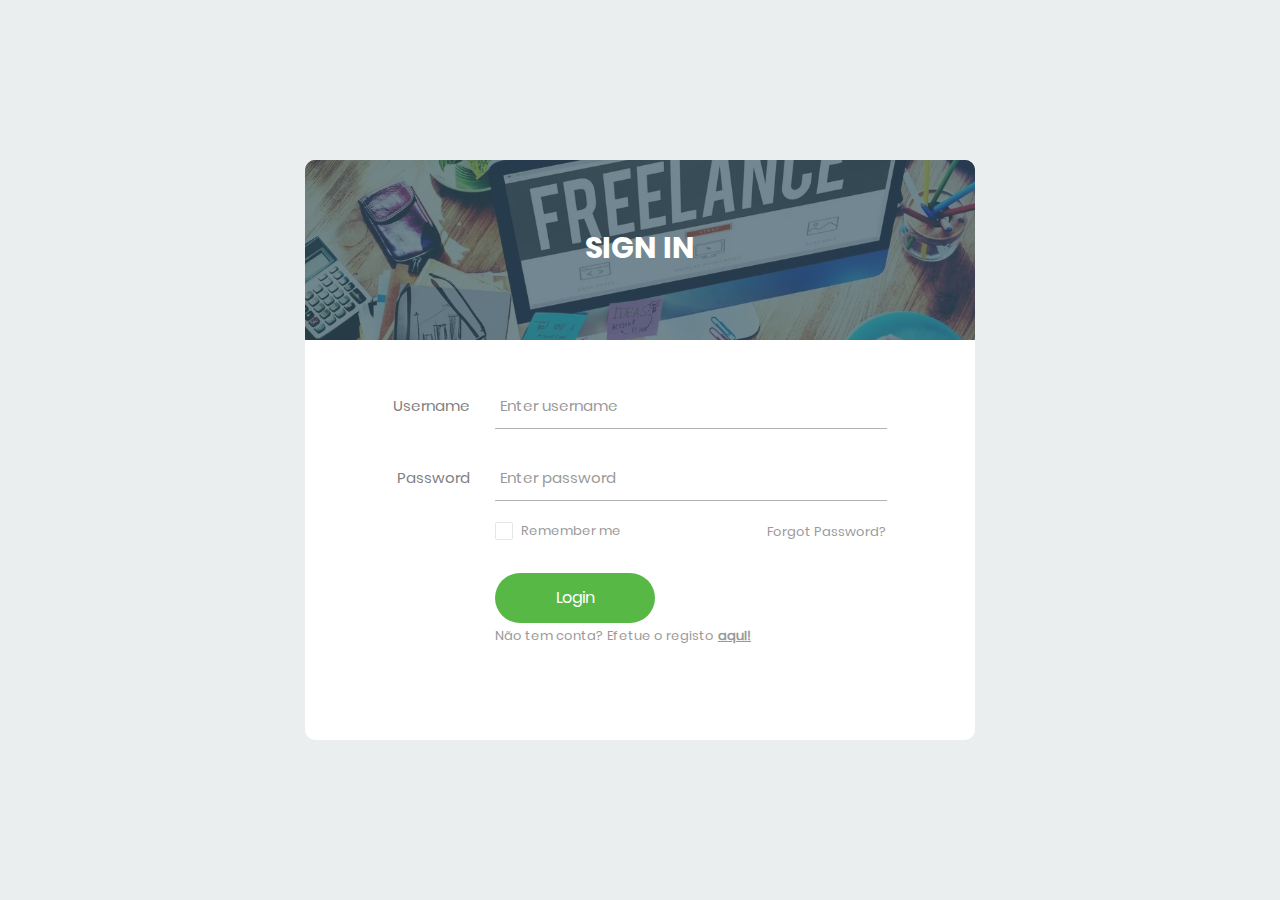
<file: index.html>
<!DOCTYPE html>
<html lang="en">
<head>
	<title>Login V15</title>
	<meta charset="UTF-8">
	<meta name="viewport" content="width=device-width, initial-scale=1">
<!--===============================================================================================-->	
	<link rel="icon" type="image/png" href="images/icons/favicon.ico"/>
<!--===============================================================================================-->
	<link rel="stylesheet" type="text/css" href="vendor/bootstrap/css/bootstrap.min.css">
<!--===============================================================================================-->
	<link rel="stylesheet" type="text/css" href="fonts/font-awesome-4.7.0/css/font-awesome.min.css">
<!--===============================================================================================-->
	<link rel="stylesheet" type="text/css" href="fonts/Linearicons-Free-v1.0.0/icon-font.min.css">
<!--===============================================================================================-->
	<link rel="stylesheet" type="text/css" href="vendor/animate/animate.css">
<!--===============================================================================================-->	
	<link rel="stylesheet" type="text/css" href="vendor/css-hamburgers/hamburgers.min.css">
<!--===============================================================================================-->
	<link rel="stylesheet" type="text/css" href="vendor/animsition/css/animsition.min.css">
<!--===============================================================================================-->
	<link rel="stylesheet" type="text/css" href="vendor/select2/select2.min.css">
<!--===============================================================================================-->	
	<link rel="stylesheet" type="text/css" href="vendor/daterangepicker/daterangepicker.css">
<!--===============================================================================================-->
	<link rel="stylesheet" type="text/css" href="css/util.css">
	<link rel="stylesheet" type="text/css" href="css/main.css">
<!--===============================================================================================-->
</head>
<body>
	<div class="limiter">
		
		<div class="container-login100">
			<div class="wrap-login100">
				<div class="login100-form-title" style="background-image: url(images/login1.png);">
					<span class="login100-form-title-1">
						Sign In
					</span>
				</div>

				<form class="login100-form validate-form" onsubmit = "return verificarLogin()">
					<div class="wrap-input100 validate-input m-b-26" data-validate="Username is required">
						<span class="label-input100">Username</span>
						<input class="input100" type="text" id="username" placeholder="Enter username" onkeydown="fadeOut()">
						<span class="focus-input100"></span>
					</div>

					<div class="wrap-input100 validate-input m-b-18" data-validate = "Password is required">
						<span class="label-input100">Password</span>
						<input class="input100" type="password" id="pass" placeholder="Enter password" onkeydown="fadeOut()">
						<span class="focus-input100"></span>
					</div>

					<div class="alert alert-danger alert-dismissible" style=" display:none" id = "alertBox">
						A palavra-passe ou e-mail fornecido não está correto.
					</div>

					<div class="flex-sb-m w-full p-b-30">
						<div class="contact100-form-checkbox">
							<input class="input-checkbox100" id="ckb1" type="checkbox" name="remember-me">
							<label class="label-checkbox100" for="ckb1">
								Remember me
							</label>
						</div>

						<div>
							<a href="#" class="txt1">
								Forgot Password?
							</a>
						</div>
					</div>

					<div class="container-login100-form-btn">
						<button class="login100-form-btn" id = "btnLogin">
							Login
						</button>
					</div>

					<div>
						<span class="txt1">Não tem conta? Efetue o registo</span>
						<a href="Registo.html" class="txt1" style="text-decoration: underline; font-weight: bold">
							aqui!
						</a>
					</div>
					
				</form>
			</div>
		</div>
	</div>
	
<!--===============================================================================================-->
	<script src="vendor/jquery/jquery-3.2.1.min.js"></script>
<!--===============================================================================================-->
	<script src="vendor/animsition/js/animsition.min.js"></script>
<!--===============================================================================================-->
	<script src="vendor/bootstrap/js/popper.js"></script>
	<script src="vendor/bootstrap/js/bootstrap.min.js"></script>
<!--===============================================================================================-->
	<script src="vendor/select2/select2.min.js"></script>
<!--===============================================================================================-->
	<script src="vendor/daterangepicker/moment.min.js"></script>
	<script src="vendor/daterangepicker/daterangepicker.js"></script>
<!--===============================================================================================-->
	<script src="vendor/countdowntime/countdowntime.js"></script>
<!--===============================================================================================-->
	<script src="js/mainL.js"></script>

</body>
</html>
</file>
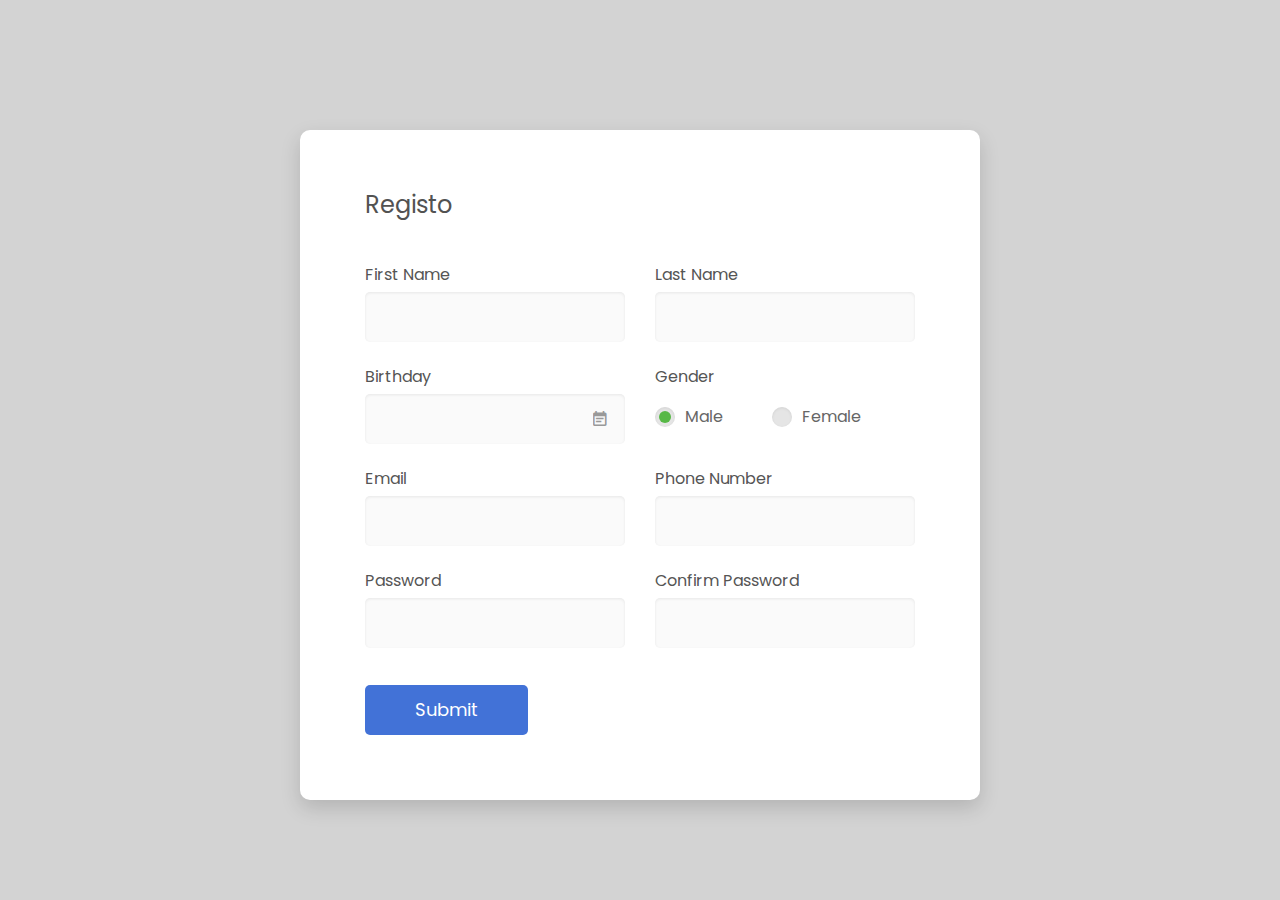
<file: Registo.html>
<!DOCTYPE html>
<html lang="en">

<head>
    <!-- Required meta tags-->
    <meta charset="UTF-8">
    <meta name="viewport" content="width=device-width, initial-scale=1, shrink-to-fit=no">
    <meta name="description" content="Colorlib Templates">
    <meta name="author" content="Colorlib">
    <meta name="keywords" content="Colorlib Templates">

    <!-- Title Page-->
    <title>RegistoFF</title>

    <!-- Icons font CSS-->
    <link href="vendor/mdi-font/css/material-design-iconic-font.min.css" rel="stylesheet" media="all">
    <link href="vendor/font-awesome-4.7/css/font-awesome.min.css" rel="stylesheet" media="all">
    <!-- Font special for pages-->
    <link href="https://fonts.googleapis.com/css?family=Poppins:100,100i,200,200i,300,300i,400,400i,500,500i,600,600i,700,700i,800,800i,900,900i" rel="stylesheet">

    <!-- Vendor CSS-->
    <link href="vendor/select2/select2.min.css" rel="stylesheet" media="all">
    <link href="vendor/datepicker/daterangepicker.css" rel="stylesheet" media="all">

    <!-- Main CSS-->
    <link href="css/mainR.css" rel="stylesheet" media="all">
</head>

<body>
<div class="page-wrapper p-t-130 p-b-100 font-poppins" style="background-color:lightgray">
    <div class="wrapper wrapper--w680">
        <div class="card card-4">
            <div class="card-body">
                <h2 class="title">Registo</h2>
                <form method="POST" onsubmit="return guardarDados()">
                    <div class="row row-space">
                        <div class="col-2">
                            <div class="input-group">
                                <label class="label">first name</label>
                                <input class="input--style-4" type="text" id="first_name" required>
                            </div>
                        </div>
                        <div class="col-2">
                            <div class="input-group">
                                <label class="label">last name</label>
                                <input class="input--style-4" type="text" id="last_name" required>
                            </div>
                        </div>
                    </div>
                    <div class="row row-space">
                        <div class="col-2">
                            <div class="input-group">
                                <label class="label">Birthday</label>
                                <div class="input-group-icon">
                                    <input class="input--style-4 js-datepicker" type="text" id="birthday" required>
                                    <i class="zmdi zmdi-calendar-note input-icon js-btn-calendar"></i>
                                </div>
                            </div>
                        </div>
                        <div class="col-2">
                            <div class="input-group">
                                <label class="label">Gender</label>
                                <div class="p-t-10">
                                    <label class="radio-container m-r-45">Male
                                        <input type="radio" checked="checked" id="gender" name="gender">
                                        <span class="checkmark"></span>
                                    </label>
                                    <label class="radio-container">Female
                                        <input type="radio" name="gender">
                                        <span class="checkmark"></span>
                                    </label>
                                </div>
                            </div>
                        </div>
                    </div>
                    <div class="row row-space">
                        <div class="col-2">
                            <div class="input-group">
                                <label class="label">Email</label>
                                <input class="input--style-4" type="email" id="email" required>
                            </div>
                        </div>
                        <div class="col-2">
                            <div class="input-group">
                                <label class="label">Phone Number</label>
                                <input class="input--style-4" type="text" id="phone" required>
                            </div>
                        </div>
                    </div>
                    <div class="row row-space">
                        <div class="col-2">
                            <div class="input-group">
                                <label class="label">Password</label>
                                <input class="input--style-4" type="password" id="password" onkeyup="verificarPassword()" required>
                            </div>
                        </div>
                        <div class="col-2">
                            <div class="input-group">
                                <label class="label">Confirm Password</label>
                                <input class="input--style-4" type="password" id="confirmPassword" onkeyup="verificarPassword()" required>
                                <span id = "confirmacao"></span>
                            </div>
                        </div>
                    </div>
                    <div class="p-t-15">
                        <button class="btn btn--radius-2 btn--blue" type="submit" id = "btnSubmit">Submit</button>
                    </div>
                </form>
            </div>
        </div>
    </div>
</div>

<!-- Jquery JS-->
<script src="vendor/jquery/jquery.min.js"></script>
<!-- Vendor JS-->
<script src="vendor/select2/select2.min.js"></script>
<script src="vendor/datepicker/moment.min.js"></script>
<script src="vendor/datepicker/daterangepicker.js"></script>

<!-- Main JS-->
<script src="js/mainR.js"></script>
<script src="js/global.js"></script>


</body><!-- This templates was made by Colorlib (https://colorlib.com) -->

</html>
<!-- end document-->
</file>
<file: vendor/daterangepicker/daterangepicker.css>
.daterangepicker {
  position: absolute;
  color: inherit;
  background-color: #fff;
  border-radius: 4px;
  width: 278px;
  padding: 4px;
  margin-top: 1px;
  top: 100px;
  left: 20px;
  /* Calendars */ }
  .daterangepicker:before, .daterangepicker:after {
    position: absolute;
    display: inline-block;
    border-bottom-color: rgba(0, 0, 0, 0.2);
    content: ''; }
  .daterangepicker:before {
    top: -7px;
    border-right: 7px solid transparent;
    border-left: 7px solid transparent;
    border-bottom: 7px solid #ccc; }
  .daterangepicker:after {
    top: -6px;
    border-right: 6px solid transparent;
    border-bottom: 6px solid #fff;
    border-left: 6px solid transparent; }
  .daterangepicker.opensleft:before {
    right: 9px; }
  .daterangepicker.opensleft:after {
    right: 10px; }
  .daterangepicker.openscenter:before {
    left: 0;
    right: 0;
    width: 0;
    margin-left: auto;
    margin-right: auto; }
  .daterangepicker.openscenter:after {
    left: 0;
    right: 0;
    width: 0;
    margin-left: auto;
    margin-right: auto; }
  .daterangepicker.opensright:before {
    left: 9px; }
  .daterangepicker.opensright:after {
    left: 10px; }
  .daterangepicker.dropup {
    margin-top: -5px; }
    .daterangepicker.dropup:before {
      top: initial;
      bottom: -7px;
      border-bottom: initial;
      border-top: 7px solid #ccc; }
    .daterangepicker.dropup:after {
      top: initial;
      bottom: -6px;
      border-bottom: initial;
      border-top: 6px solid #fff; }
  .daterangepicker.dropdown-menu {
    max-width: none;
    z-index: 3001; }
  .daterangepicker.single .ranges, .daterangepicker.single .calendar {
    float: none; }
  .daterangepicker.show-calendar .calendar {
    display: block; }
  .daterangepicker .calendar {
    display: none;
    max-width: 270px;
    margin: 4px; }
    .daterangepicker .calendar.single .calendar-table {
      border: none; }
    .daterangepicker .calendar th, .daterangepicker .calendar td {
      white-space: nowrap;
      text-align: center;
      min-width: 32px; }
  .daterangepicker .calendar-table {
    border: 1px solid #fff;
    padding: 4px;
    border-radius: 4px;
    background-color: #fff; }
  .daterangepicker table {
    width: 100%;
    margin: 0; }
  .daterangepicker td, .daterangepicker th {
    text-align: center;
    width: 20px;
    height: 20px;
    border-radius: 4px;
    border: 1px solid transparent;
    white-space: nowrap;
    cursor: pointer; }
    .daterangepicker td.available:hover, .daterangepicker th.available:hover {
      background-color: #eee;
      border-color: transparent;
      color: inherit; }
    .daterangepicker td.week, .daterangepicker th.week {
      font-size: 80%;
      color: #ccc; }
  .daterangepicker td.off, .daterangepicker td.off.in-range, .daterangepicker td.off.start-date, .daterangepicker td.off.end-date {
    background-color: #fff;
    border-color: transparent;
    color: #999; }
  .daterangepicker td.in-range {
    background-color: #ebf4f8;
    border-color: transparent;
    color: #000;
    border-radius: 0; }
  .daterangepicker td.start-date {
    border-radius: 4px 0 0 4px; }
  .daterangepicker td.end-date {
    border-radius: 0 4px 4px 0; }
  .daterangepicker td.start-date.end-date {
    border-radius: 4px; }
  .daterangepicker td.active, .daterangepicker td.active:hover {
    background-color: #357ebd;
    border-color: transparent;
    color: #fff; }
  .daterangepicker th.month {
    width: auto; }
  .daterangepicker td.disabled, .daterangepicker option.disabled {
    color: #999;
    cursor: not-allowed;
    text-decoration: line-through; }
  .daterangepicker select.monthselect, .daterangepicker select.yearselect {
    font-size: 12px;
    padding: 1px;
    height: auto;
    margin: 0;
    cursor: default; }
  .daterangepicker select.monthselect {
    margin-right: 2%;
    width: 56%; }
  .daterangepicker select.yearselect {
    width: 40%; }
  .daterangepicker select.hourselect, .daterangepicker select.minuteselect, .daterangepicker select.secondselect, .daterangepicker select.ampmselect {
    width: 50px;
    margin-bottom: 0; }
  .daterangepicker .input-mini {
    border: 1px solid #ccc;
    border-radius: 4px;
    color: #555;
    height: 30px;
    line-height: 30px;
    display: block;
    vertical-align: middle;
    margin: 0 0 5px 0;
    padding: 0 6px 0 28px;
    width: 100%; }
    .daterangepicker .input-mini.active {
      border: 1px solid #08c;
      border-radius: 4px; }
  .daterangepicker .daterangepicker_input {
    position: relative; }
    .daterangepicker .daterangepicker_input i {
      position: absolute;
      left: 8px;
      top: 8px; }
  .daterangepicker.rtl .input-mini {
    padding-right: 28px;
    padding-left: 6px; }
  .daterangepicker.rtl .daterangepicker_input i {
    left: auto;
    right: 8px; }
  .daterangepicker .calendar-time {
    text-align: center;
    margin: 5px auto;
    line-height: 30px;
    position: relative;
    padding-left: 28px; }
    .daterangepicker .calendar-time select.disabled {
      color: #ccc;
      cursor: not-allowed; }

.ranges {
  font-size: 11px;
  float: none;
  margin: 4px;
  text-align: left; }
  .ranges ul {
    list-style: none;
    margin: 0 auto;
    padding: 0;
    width: 100%; }
  .ranges li {
    font-size: 13px;
    background-color: #f5f5f5;
    border: 1px solid #f5f5f5;
    border-radius: 4px;
    color: #08c;
    padding: 3px 12px;
    margin-bottom: 8px;
    cursor: pointer; }
    .ranges li:hover {
      background-color: #08c;
      border: 1px solid #08c;
      color: #fff; }
    .ranges li.active {
      background-color: #08c;
      border: 1px solid #08c;
      color: #fff; }

/*  Larger Screen Styling */
@media (min-width: 564px) {
  .daterangepicker {
    width: auto; }
    .daterangepicker .ranges ul {
      width: 160px; }
    .daterangepicker.single .ranges ul {
      width: 100%; }
    .daterangepicker.single .calendar.left {
      clear: none; }
    .daterangepicker.single.ltr .ranges, .daterangepicker.single.ltr .calendar {
      float: left; }
    .daterangepicker.single.rtl .ranges, .daterangepicker.single.rtl .calendar {
      float: right; }
    .daterangepicker.ltr {
      direction: ltr;
      text-align: left; }
      .daterangepicker.ltr .calendar.left {
        clear: left;
        margin-right: 0; }
        .daterangepicker.ltr .calendar.left .calendar-table {
          border-right: none;
          border-top-right-radius: 0;
          border-bottom-right-radius: 0; }
      .daterangepicker.ltr .calendar.right {
        margin-left: 0; }
        .daterangepicker.ltr .calendar.right .calendar-table {
          border-left: none;
          border-top-left-radius: 0;
          border-bottom-left-radius: 0; }
      .daterangepicker.ltr .left .daterangepicker_input {
        padding-right: 12px; }
      .daterangepicker.ltr .calendar.left .calendar-table {
        padding-right: 12px; }
      .daterangepicker.ltr .ranges, .daterangepicker.ltr .calendar {
        float: left; }
    .daterangepicker.rtl {
      direction: rtl;
      text-align: right; }
      .daterangepicker.rtl .calendar.left {
        clear: right;
        margin-left: 0; }
        .daterangepicker.rtl .calendar.left .calendar-table {
          border-left: none;
          border-top-left-radius: 0;
          border-bottom-left-radius: 0; }
      .daterangepicker.rtl .calendar.right {
        margin-right: 0; }
        .daterangepicker.rtl .calendar.right .calendar-table {
          border-right: none;
          border-top-right-radius: 0;
          border-bottom-right-radius: 0; }
      .daterangepicker.rtl .left .daterangepicker_input {
        padding-left: 12px; }
      .daterangepicker.rtl .calendar.left .calendar-table {
        padding-left: 12px; }
      .daterangepicker.rtl .ranges, .daterangepicker.rtl .calendar {
        text-align: right;
        float: right; } }
@media (min-width: 730px) {
  .daterangepicker .ranges {
    width: auto; }
  .daterangepicker.ltr .ranges {
    float: left; }
  .daterangepicker.rtl .ranges {
    float: right; }
  .daterangepicker .calendar.left {
    clear: none !important; } }
</file>
<file: css/util.css>
/*[ FONT SIZE ]
///////////////////////////////////////////////////////////
*/
.fs-1 {font-size: 1px;}
.fs-2 {font-size: 2px;}
.fs-3 {font-size: 3px;}
.fs-4 {font-size: 4px;}
.fs-5 {font-size: 5px;}
.fs-6 {font-size: 6px;}
.fs-7 {font-size: 7px;}
.fs-8 {font-size: 8px;}
.fs-9 {font-size: 9px;}
.fs-10 {font-size: 10px;}
.fs-11 {font-size: 11px;}
.fs-12 {font-size: 12px;}
.fs-13 {font-size: 13px;}
.fs-14 {font-size: 14px;}
.fs-15 {font-size: 15px;}
.fs-16 {font-size: 16px;}
.fs-17 {font-size: 17px;}
.fs-18 {font-size: 18px;}
.fs-19 {font-size: 19px;}
.fs-20 {font-size: 20px;}
.fs-21 {font-size: 21px;}
.fs-22 {font-size: 22px;}
.fs-23 {font-size: 23px;}
.fs-24 {font-size: 24px;}
.fs-25 {font-size: 25px;}
.fs-26 {font-size: 26px;}
.fs-27 {font-size: 27px;}
.fs-28 {font-size: 28px;}
.fs-29 {font-size: 29px;}
.fs-30 {font-size: 30px;}
.fs-31 {font-size: 31px;}
.fs-32 {font-size: 32px;}
.fs-33 {font-size: 33px;}
.fs-34 {font-size: 34px;}
.fs-35 {font-size: 35px;}
.fs-36 {font-size: 36px;}
.fs-37 {font-size: 37px;}
.fs-38 {font-size: 38px;}
.fs-39 {font-size: 39px;}
.fs-40 {font-size: 40px;}
.fs-41 {font-size: 41px;}
.fs-42 {font-size: 42px;}
.fs-43 {font-size: 43px;}
.fs-44 {font-size: 44px;}
.fs-45 {font-size: 45px;}
.fs-46 {font-size: 46px;}
.fs-47 {font-size: 47px;}
.fs-48 {font-size: 48px;}
.fs-49 {font-size: 49px;}
.fs-50 {font-size: 50px;}
.fs-51 {font-size: 51px;}
.fs-52 {font-size: 52px;}
.fs-53 {font-size: 53px;}
.fs-54 {font-size: 54px;}
.fs-55 {font-size: 55px;}
.fs-56 {font-size: 56px;}
.fs-57 {font-size: 57px;}
.fs-58 {font-size: 58px;}
.fs-59 {font-size: 59px;}
.fs-60 {font-size: 60px;}
.fs-61 {font-size: 61px;}
.fs-62 {font-size: 62px;}
.fs-63 {font-size: 63px;}
.fs-64 {font-size: 64px;}
.fs-65 {font-size: 65px;}
.fs-66 {font-size: 66px;}
.fs-67 {font-size: 67px;}
.fs-68 {font-size: 68px;}
.fs-69 {font-size: 69px;}
.fs-70 {font-size: 70px;}
.fs-71 {font-size: 71px;}
.fs-72 {font-size: 72px;}
.fs-73 {font-size: 73px;}
.fs-74 {font-size: 74px;}
.fs-75 {font-size: 75px;}
.fs-76 {font-size: 76px;}
.fs-77 {font-size: 77px;}
.fs-78 {font-size: 78px;}
.fs-79 {font-size: 79px;}
.fs-80 {font-size: 80px;}
.fs-81 {font-size: 81px;}
.fs-82 {font-size: 82px;}
.fs-83 {font-size: 83px;}
.fs-84 {font-size: 84px;}
.fs-85 {font-size: 85px;}
.fs-86 {font-size: 86px;}
.fs-87 {font-size: 87px;}
.fs-88 {font-size: 88px;}
.fs-89 {font-size: 89px;}
.fs-90 {font-size: 90px;}
.fs-91 {font-size: 91px;}
.fs-92 {font-size: 92px;}
.fs-93 {font-size: 93px;}
.fs-94 {font-size: 94px;}
.fs-95 {font-size: 95px;}
.fs-96 {font-size: 96px;}
.fs-97 {font-size: 97px;}
.fs-98 {font-size: 98px;}
.fs-99 {font-size: 99px;}
.fs-100 {font-size: 100px;}
.fs-101 {font-size: 101px;}
.fs-102 {font-size: 102px;}
.fs-103 {font-size: 103px;}
.fs-104 {font-size: 104px;}
.fs-105 {font-size: 105px;}
.fs-106 {font-size: 106px;}
.fs-107 {font-size: 107px;}
.fs-108 {font-size: 108px;}
.fs-109 {font-size: 109px;}
.fs-110 {font-size: 110px;}
.fs-111 {font-size: 111px;}
.fs-112 {font-size: 112px;}
.fs-113 {font-size: 113px;}
.fs-114 {font-size: 114px;}
.fs-115 {font-size: 115px;}
.fs-116 {font-size: 116px;}
.fs-117 {font-size: 117px;}
.fs-118 {font-size: 118px;}
.fs-119 {font-size: 119px;}
.fs-120 {font-size: 120px;}
.fs-121 {font-size: 121px;}
.fs-122 {font-size: 122px;}
.fs-123 {font-size: 123px;}
.fs-124 {font-size: 124px;}
.fs-125 {font-size: 125px;}
.fs-126 {font-size: 126px;}
.fs-127 {font-size: 127px;}
.fs-128 {font-size: 128px;}
.fs-129 {font-size: 129px;}
.fs-130 {font-size: 130px;}
.fs-131 {font-size: 131px;}
.fs-132 {font-size: 132px;}
.fs-133 {font-size: 133px;}
.fs-134 {font-size: 134px;}
.fs-135 {font-size: 135px;}
.fs-136 {font-size: 136px;}
.fs-137 {font-size: 137px;}
.fs-138 {font-size: 138px;}
.fs-139 {font-size: 139px;}
.fs-140 {font-size: 140px;}
.fs-141 {font-size: 141px;}
.fs-142 {font-size: 142px;}
.fs-143 {font-size: 143px;}
.fs-144 {font-size: 144px;}
.fs-145 {font-size: 145px;}
.fs-146 {font-size: 146px;}
.fs-147 {font-size: 147px;}
.fs-148 {font-size: 148px;}
.fs-149 {font-size: 149px;}
.fs-150 {font-size: 150px;}
.fs-151 {font-size: 151px;}
.fs-152 {font-size: 152px;}
.fs-153 {font-size: 153px;}
.fs-154 {font-size: 154px;}
.fs-155 {font-size: 155px;}
.fs-156 {font-size: 156px;}
.fs-157 {font-size: 157px;}
.fs-158 {font-size: 158px;}
.fs-159 {font-size: 159px;}
.fs-160 {font-size: 160px;}
.fs-161 {font-size: 161px;}
.fs-162 {font-size: 162px;}
.fs-163 {font-size: 163px;}
.fs-164 {font-size: 164px;}
.fs-165 {font-size: 165px;}
.fs-166 {font-size: 166px;}
.fs-167 {font-size: 167px;}
.fs-168 {font-size: 168px;}
.fs-169 {font-size: 169px;}
.fs-170 {font-size: 170px;}
.fs-171 {font-size: 171px;}
.fs-172 {font-size: 172px;}
.fs-173 {font-size: 173px;}
.fs-174 {font-size: 174px;}
.fs-175 {font-size: 175px;}
.fs-176 {font-size: 176px;}
.fs-177 {font-size: 177px;}
.fs-178 {font-size: 178px;}
.fs-179 {font-size: 179px;}
.fs-180 {font-size: 180px;}
.fs-181 {font-size: 181px;}
.fs-182 {font-size: 182px;}
.fs-183 {font-size: 183px;}
.fs-184 {font-size: 184px;}
.fs-185 {font-size: 185px;}
.fs-186 {font-size: 186px;}
.fs-187 {font-size: 187px;}
.fs-188 {font-size: 188px;}
.fs-189 {font-size: 189px;}
.fs-190 {font-size: 190px;}
.fs-191 {font-size: 191px;}
.fs-192 {font-size: 192px;}
.fs-193 {font-size: 193px;}
.fs-194 {font-size: 194px;}
.fs-195 {font-size: 195px;}
.fs-196 {font-size: 196px;}
.fs-197 {font-size: 197px;}
.fs-198 {font-size: 198px;}
.fs-199 {font-size: 199px;}
.fs-200 {font-size: 200px;}

/*[ PADDING ]
///////////////////////////////////////////////////////////
*/
.p-t-0 {padding-top: 0px;}
.p-t-1 {padding-top: 1px;}
.p-t-2 {padding-top: 2px;}
.p-t-3 {padding-top: 3px;}
.p-t-4 {padding-top: 4px;}
.p-t-5 {padding-top: 5px;}
.p-t-6 {padding-top: 6px;}
.p-t-7 {padding-top: 7px;}
.p-t-8 {padding-top: 8px;}
.p-t-9 {padding-top: 9px;}
.p-t-10 {padding-top: 10px;}
.p-t-11 {padding-top: 11px;}
.p-t-12 {padding-top: 12px;}
.p-t-13 {padding-top: 13px;}
.p-t-14 {padding-top: 14px;}
.p-t-15 {padding-top: 15px;}
.p-t-16 {padding-top: 16px;}
.p-t-17 {padding-top: 17px;}
.p-t-18 {padding-top: 18px;}
.p-t-19 {padding-top: 19px;}
.p-t-20 {padding-top: 20px;}
.p-t-21 {padding-top: 21px;}
.p-t-22 {padding-top: 22px;}
.p-t-23 {padding-top: 23px;}
.p-t-24 {padding-top: 24px;}
.p-t-25 {padding-top: 25px;}
.p-t-26 {padding-top: 26px;}
.p-t-27 {padding-top: 27px;}
.p-t-28 {padding-top: 28px;}
.p-t-29 {padding-top: 29px;}
.p-t-30 {padding-top: 30px;}
.p-t-31 {padding-top: 31px;}
.p-t-32 {padding-top: 32px;}
.p-t-33 {padding-top: 33px;}
.p-t-34 {padding-top: 34px;}
.p-t-35 {padding-top: 35px;}
.p-t-36 {padding-top: 36px;}
.p-t-37 {padding-top: 37px;}
.p-t-38 {padding-top: 38px;}
.p-t-39 {padding-top: 39px;}
.p-t-40 {padding-top: 40px;}
.p-t-41 {padding-top: 41px;}
.p-t-42 {padding-top: 42px;}
.p-t-43 {padding-top: 43px;}
.p-t-44 {padding-top: 44px;}
.p-t-45 {padding-top: 45px;}
.p-t-46 {padding-top: 46px;}
.p-t-47 {padding-top: 47px;}
.p-t-48 {padding-top: 48px;}
.p-t-49 {padding-top: 49px;}
.p-t-50 {padding-top: 50px;}
.p-t-51 {padding-top: 51px;}
.p-t-52 {padding-top: 52px;}
.p-t-53 {padding-top: 53px;}
.p-t-54 {padding-top: 54px;}
.p-t-55 {padding-top: 55px;}
.p-t-56 {padding-top: 56px;}
.p-t-57 {padding-top: 57px;}
.p-t-58 {padding-top: 58px;}
.p-t-59 {padding-top: 59px;}
.p-t-60 {padding-top: 60px;}
.p-t-61 {padding-top: 61px;}
.p-t-62 {padding-top: 62px;}
.p-t-63 {padding-top: 63px;}
.p-t-64 {padding-top: 64px;}
.p-t-65 {padding-top: 65px;}
.p-t-66 {padding-top: 66px;}
.p-t-67 {padding-top: 67px;}
.p-t-68 {padding-top: 68px;}
.p-t-69 {padding-top: 69px;}
.p-t-70 {padding-top: 70px;}
.p-t-71 {padding-top: 71px;}
.p-t-72 {padding-top: 72px;}
.p-t-73 {padding-top: 73px;}
.p-t-74 {padding-top: 74px;}
.p-t-75 {padding-top: 75px;}
.p-t-76 {padding-top: 76px;}
.p-t-77 {padding-top: 77px;}
.p-t-78 {padding-top: 78px;}
.p-t-79 {padding-top: 79px;}
.p-t-80 {padding-top: 80px;}
.p-t-81 {padding-top: 81px;}
.p-t-82 {padding-top: 82px;}
.p-t-83 {padding-top: 83px;}
.p-t-84 {padding-top: 84px;}
.p-t-85 {padding-top: 85px;}
.p-t-86 {padding-top: 86px;}
.p-t-87 {padding-top: 87px;}
.p-t-88 {padding-top: 88px;}
.p-t-89 {padding-top: 89px;}
.p-t-90 {padding-top: 90px;}
.p-t-91 {padding-top: 91px;}
.p-t-92 {padding-top: 92px;}
.p-t-93 {padding-top: 93px;}
.p-t-94 {padding-top: 94px;}
.p-t-95 {padding-top: 95px;}
.p-t-96 {padding-top: 96px;}
.p-t-97 {padding-top: 97px;}
.p-t-98 {padding-top: 98px;}
.p-t-99 {padding-top: 99px;}
.p-t-100 {padding-top: 100px;}
.p-t-101 {padding-top: 101px;}
.p-t-102 {padding-top: 102px;}
.p-t-103 {padding-top: 103px;}
.p-t-104 {padding-top: 104px;}
.p-t-105 {padding-top: 105px;}
.p-t-106 {padding-top: 106px;}
.p-t-107 {padding-top: 107px;}
.p-t-108 {padding-top: 108px;}
.p-t-109 {padding-top: 109px;}
.p-t-110 {padding-top: 110px;}
.p-t-111 {padding-top: 111px;}
.p-t-112 {padding-top: 112px;}
.p-t-113 {padding-top: 113px;}
.p-t-114 {padding-top: 114px;}
.p-t-115 {padding-top: 115px;}
.p-t-116 {padding-top: 116px;}
.p-t-117 {padding-top: 117px;}
.p-t-118 {padding-top: 118px;}
.p-t-119 {padding-top: 119px;}
.p-t-120 {padding-top: 120px;}
.p-t-121 {padding-top: 121px;}
.p-t-122 {padding-top: 122px;}
.p-t-123 {padding-top: 123px;}
.p-t-124 {padding-top: 124px;}
.p-t-125 {padding-top: 125px;}
.p-t-126 {padding-top: 126px;}
.p-t-127 {padding-top: 127px;}
.p-t-128 {padding-top: 128px;}
.p-t-129 {padding-top: 129px;}
.p-t-130 {padding-top: 130px;}
.p-t-131 {padding-top: 131px;}
.p-t-132 {padding-top: 132px;}
.p-t-133 {padding-top: 133px;}
.p-t-134 {padding-top: 134px;}
.p-t-135 {padding-top: 135px;}
.p-t-136 {padding-top: 136px;}
.p-t-137 {padding-top: 137px;}
.p-t-138 {padding-top: 138px;}
.p-t-139 {padding-top: 139px;}
.p-t-140 {padding-top: 140px;}
.p-t-141 {padding-top: 141px;}
.p-t-142 {padding-top: 142px;}
.p-t-143 {padding-top: 143px;}
.p-t-144 {padding-top: 144px;}
.p-t-145 {padding-top: 145px;}
.p-t-146 {padding-top: 146px;}
.p-t-147 {padding-top: 147px;}
.p-t-148 {padding-top: 148px;}
.p-t-149 {padding-top: 149px;}
.p-t-150 {padding-top: 150px;}
.p-t-151 {padding-top: 151px;}
.p-t-152 {padding-top: 152px;}
.p-t-153 {padding-top: 153px;}
.p-t-154 {padding-top: 154px;}
.p-t-155 {padding-top: 155px;}
.p-t-156 {padding-top: 156px;}
.p-t-157 {padding-top: 157px;}
.p-t-158 {padding-top: 158px;}
.p-t-159 {padding-top: 159px;}
.p-t-160 {padding-top: 160px;}
.p-t-161 {padding-top: 161px;}
.p-t-162 {padding-top: 162px;}
.p-t-163 {padding-top: 163px;}
.p-t-164 {padding-top: 164px;}
.p-t-165 {padding-top: 165px;}
.p-t-166 {padding-top: 166px;}
.p-t-167 {padding-top: 167px;}
.p-t-168 {padding-top: 168px;}
.p-t-169 {padding-top: 169px;}
.p-t-170 {padding-top: 170px;}
.p-t-171 {padding-top: 171px;}
.p-t-172 {padding-top: 172px;}
.p-t-173 {padding-top: 173px;}
.p-t-174 {padding-top: 174px;}
.p-t-175 {padding-top: 175px;}
.p-t-176 {padding-top: 176px;}
.p-t-177 {padding-top: 177px;}
.p-t-178 {padding-top: 178px;}
.p-t-179 {padding-top: 179px;}
.p-t-180 {padding-top: 180px;}
.p-t-181 {padding-top: 181px;}
.p-t-182 {padding-top: 182px;}
.p-t-183 {padding-top: 183px;}
.p-t-184 {padding-top: 184px;}
.p-t-185 {padding-top: 185px;}
.p-t-186 {padding-top: 186px;}
.p-t-187 {padding-top: 187px;}
.p-t-188 {padding-top: 188px;}
.p-t-189 {padding-top: 189px;}
.p-t-190 {padding-top: 190px;}
.p-t-191 {padding-top: 191px;}
.p-t-192 {padding-top: 192px;}
.p-t-193 {padding-top: 193px;}
.p-t-194 {padding-top: 194px;}
.p-t-195 {padding-top: 195px;}
.p-t-196 {padding-top: 196px;}
.p-t-197 {padding-top: 197px;}
.p-t-198 {padding-top: 198px;}
.p-t-199 {padding-top: 199px;}
.p-t-200 {padding-top: 200px;}
.p-t-201 {padding-top: 201px;}
.p-t-202 {padding-top: 202px;}
.p-t-203 {padding-top: 203px;}
.p-t-204 {padding-top: 204px;}
.p-t-205 {padding-top: 205px;}
.p-t-206 {padding-top: 206px;}
.p-t-207 {padding-top: 207px;}
.p-t-208 {padding-top: 208px;}
.p-t-209 {padding-top: 209px;}
.p-t-210 {padding-top: 210px;}
.p-t-211 {padding-top: 211px;}
.p-t-212 {padding-top: 212px;}
.p-t-213 {padding-top: 213px;}
.p-t-214 {padding-top: 214px;}
.p-t-215 {padding-top: 215px;}
.p-t-216 {padding-top: 216px;}
.p-t-217 {padding-top: 217px;}
.p-t-218 {padding-top: 218px;}
.p-t-219 {padding-top: 219px;}
.p-t-220 {padding-top: 220px;}
.p-t-221 {padding-top: 221px;}
.p-t-222 {padding-top: 222px;}
.p-t-223 {padding-top: 223px;}
.p-t-224 {padding-top: 224px;}
.p-t-225 {padding-top: 225px;}
.p-t-226 {padding-top: 226px;}
.p-t-227 {padding-top: 227px;}
.p-t-228 {padding-top: 228px;}
.p-t-229 {padding-top: 229px;}
.p-t-230 {padding-top: 230px;}
.p-t-231 {padding-top: 231px;}
.p-t-232 {padding-top: 232px;}
.p-t-233 {padding-top: 233px;}
.p-t-234 {padding-top: 234px;}
.p-t-235 {padding-top: 235px;}
.p-t-236 {padding-top: 236px;}
.p-t-237 {padding-top: 237px;}
.p-t-238 {padding-top: 238px;}
.p-t-239 {padding-top: 239px;}
.p-t-240 {padding-top: 240px;}
.p-t-241 {padding-top: 241px;}
.p-t-242 {padding-top: 242px;}
.p-t-243 {padding-top: 243px;}
.p-t-244 {padding-top: 244px;}
.p-t-245 {padding-top: 245px;}
.p-t-246 {padding-top: 246px;}
.p-t-247 {padding-top: 247px;}
.p-t-248 {padding-top: 248px;}
.p-t-249 {padding-top: 249px;}
.p-t-250 {padding-top: 250px;}
.p-b-0 {padding-bottom: 0px;}
.p-b-1 {padding-bottom: 1px;}
.p-b-2 {padding-bottom: 2px;}
.p-b-3 {padding-bottom: 3px;}
.p-b-4 {padding-bottom: 4px;}
.p-b-5 {padding-bottom: 5px;}
.p-b-6 {padding-bottom: 6px;}
.p-b-7 {padding-bottom: 7px;}
.p-b-8 {padding-bottom: 8px;}
.p-b-9 {padding-bottom: 9px;}
.p-b-10 {padding-bottom: 10px;}
.p-b-11 {padding-bottom: 11px;}
.p-b-12 {padding-bottom: 12px;}
.p-b-13 {padding-bottom: 13px;}
.p-b-14 {padding-bottom: 14px;}
.p-b-15 {padding-bottom: 15px;}
.p-b-16 {padding-bottom: 16px;}
.p-b-17 {padding-bottom: 17px;}
.p-b-18 {padding-bottom: 18px;}
.p-b-19 {padding-bottom: 19px;}
.p-b-20 {padding-bottom: 20px;}
.p-b-21 {padding-bottom: 21px;}
.p-b-22 {padding-bottom: 22px;}
.p-b-23 {padding-bottom: 23px;}
.p-b-24 {padding-bottom: 24px;}
.p-b-25 {padding-bottom: 25px;}
.p-b-26 {padding-bottom: 26px;}
.p-b-27 {padding-bottom: 27px;}
.p-b-28 {padding-bottom: 28px;}
.p-b-29 {padding-bottom: 29px;}
.p-b-30 {padding-bottom: 30px;}
.p-b-31 {padding-bottom: 31px;}
.p-b-32 {padding-bottom: 32px;}
.p-b-33 {padding-bottom: 33px;}
.p-b-34 {padding-bottom: 34px;}
.p-b-35 {padding-bottom: 35px;}
.p-b-36 {padding-bottom: 36px;}
.p-b-37 {padding-bottom: 37px;}
.p-b-38 {padding-bottom: 38px;}
.p-b-39 {padding-bottom: 39px;}
.p-b-40 {padding-bottom: 40px;}
.p-b-41 {padding-bottom: 41px;}
.p-b-42 {padding-bottom: 42px;}
.p-b-43 {padding-bottom: 43px;}
.p-b-44 {padding-bottom: 44px;}
.p-b-45 {padding-bottom: 45px;}
.p-b-46 {padding-bottom: 46px;}
.p-b-47 {padding-bottom: 47px;}
.p-b-48 {padding-bottom: 48px;}
.p-b-49 {padding-bottom: 49px;}
.p-b-50 {padding-bottom: 50px;}
.p-b-51 {padding-bottom: 51px;}
.p-b-52 {padding-bottom: 52px;}
.p-b-53 {padding-bottom: 53px;}
.p-b-54 {padding-bottom: 54px;}
.p-b-55 {padding-bottom: 55px;}
.p-b-56 {padding-bottom: 56px;}
.p-b-57 {padding-bottom: 57px;}
.p-b-58 {padding-bottom: 58px;}
.p-b-59 {padding-bottom: 59px;}
.p-b-60 {padding-bottom: 60px;}
.p-b-61 {padding-bottom: 61px;}
.p-b-62 {padding-bottom: 62px;}
.p-b-63 {padding-bottom: 63px;}
.p-b-64 {padding-bottom: 64px;}
.p-b-65 {padding-bottom: 65px;}
.p-b-66 {padding-bottom: 66px;}
.p-b-67 {padding-bottom: 67px;}
.p-b-68 {padding-bottom: 68px;}
.p-b-69 {padding-bottom: 69px;}
.p-b-70 {padding-bottom: 70px;}
.p-b-71 {padding-bottom: 71px;}
.p-b-72 {padding-bottom: 72px;}
.p-b-73 {padding-bottom: 73px;}
.p-b-74 {padding-bottom: 74px;}
.p-b-75 {padding-bottom: 75px;}
.p-b-76 {padding-bottom: 76px;}
.p-b-77 {padding-bottom: 77px;}
.p-b-78 {padding-bottom: 78px;}
.p-b-79 {padding-bottom: 79px;}
.p-b-80 {padding-bottom: 80px;}
.p-b-81 {padding-bottom: 81px;}
.p-b-82 {padding-bottom: 82px;}
.p-b-83 {padding-bottom: 83px;}
.p-b-84 {padding-bottom: 84px;}
.p-b-85 {padding-bottom: 85px;}
.p-b-86 {padding-bottom: 86px;}
.p-b-87 {padding-bottom: 87px;}
.p-b-88 {padding-bottom: 88px;}
.p-b-89 {padding-bottom: 89px;}
.p-b-90 {padding-bottom: 90px;}
.p-b-91 {padding-bottom: 91px;}
.p-b-92 {padding-bottom: 92px;}
.p-b-93 {padding-bottom: 93px;}
.p-b-94 {padding-bottom: 94px;}
.p-b-95 {padding-bottom: 95px;}
.p-b-96 {padding-bottom: 96px;}
.p-b-97 {padding-bottom: 97px;}
.p-b-98 {padding-bottom: 98px;}
.p-b-99 {padding-bottom: 99px;}
.p-b-100 {padding-bottom: 100px;}
.p-b-101 {padding-bottom: 101px;}
.p-b-102 {padding-bottom: 102px;}
.p-b-103 {padding-bottom: 103px;}
.p-b-104 {padding-bottom: 104px;}
.p-b-105 {padding-bottom: 105px;}
.p-b-106 {padding-bottom: 106px;}
.p-b-107 {padding-bottom: 107px;}
.p-b-108 {padding-bottom: 108px;}
.p-b-109 {padding-bottom: 109px;}
.p-b-110 {padding-bottom: 110px;}
.p-b-111 {padding-bottom: 111px;}
.p-b-112 {padding-bottom: 112px;}
.p-b-113 {padding-bottom: 113px;}
.p-b-114 {padding-bottom: 114px;}
.p-b-115 {padding-bottom: 115px;}
.p-b-116 {padding-bottom: 116px;}
.p-b-117 {padding-bottom: 117px;}
.p-b-118 {padding-bottom: 118px;}
.p-b-119 {padding-bottom: 119px;}
.p-b-120 {padding-bottom: 120px;}
.p-b-121 {padding-bottom: 121px;}
.p-b-122 {padding-bottom: 122px;}
.p-b-123 {padding-bottom: 123px;}
.p-b-124 {padding-bottom: 124px;}
.p-b-125 {padding-bottom: 125px;}
.p-b-126 {padding-bottom: 126px;}
.p-b-127 {padding-bottom: 127px;}
.p-b-128 {padding-bottom: 128px;}
.p-b-129 {padding-bottom: 129px;}
.p-b-130 {padding-bottom: 130px;}
.p-b-131 {padding-bottom: 131px;}
.p-b-132 {padding-bottom: 132px;}
.p-b-133 {padding-bottom: 133px;}
.p-b-134 {padding-bottom: 134px;}
.p-b-135 {padding-bottom: 135px;}
.p-b-136 {padding-bottom: 136px;}
.p-b-137 {padding-bottom: 137px;}
.p-b-138 {padding-bottom: 138px;}
.p-b-139 {padding-bottom: 139px;}
.p-b-140 {padding-bottom: 140px;}
.p-b-141 {padding-bottom: 141px;}
.p-b-142 {padding-bottom: 142px;}
.p-b-143 {padding-bottom: 143px;}
.p-b-144 {padding-bottom: 144px;}
.p-b-145 {padding-bottom: 145px;}
.p-b-146 {padding-bottom: 146px;}
.p-b-147 {padding-bottom: 147px;}
.p-b-148 {padding-bottom: 148px;}
.p-b-149 {padding-bottom: 149px;}
.p-b-150 {padding-bottom: 150px;}
.p-b-151 {padding-bottom: 151px;}
.p-b-152 {padding-bottom: 152px;}
.p-b-153 {padding-bottom: 153px;}
.p-b-154 {padding-bottom: 154px;}
.p-b-155 {padding-bottom: 155px;}
.p-b-156 {padding-bottom: 156px;}
.p-b-157 {padding-bottom: 157px;}
.p-b-158 {padding-bottom: 158px;}
.p-b-159 {padding-bottom: 159px;}
.p-b-160 {padding-bottom: 160px;}
.p-b-161 {padding-bottom: 161px;}
.p-b-162 {padding-bottom: 162px;}
.p-b-163 {padding-bottom: 163px;}
.p-b-164 {padding-bottom: 164px;}
.p-b-165 {padding-bottom: 165px;}
.p-b-166 {padding-bottom: 166px;}
.p-b-167 {padding-bottom: 167px;}
.p-b-168 {padding-bottom: 168px;}
.p-b-169 {padding-bottom: 169px;}
.p-b-170 {padding-bottom: 170px;}
.p-b-171 {padding-bottom: 171px;}
.p-b-172 {padding-bottom: 172px;}
.p-b-173 {padding-bottom: 173px;}
.p-b-174 {padding-bottom: 174px;}
.p-b-175 {padding-bottom: 175px;}
.p-b-176 {padding-bottom: 176px;}
.p-b-177 {padding-bottom: 177px;}
.p-b-178 {padding-bottom: 178px;}
.p-b-179 {padding-bottom: 179px;}
.p-b-180 {padding-bottom: 180px;}
.p-b-181 {padding-bottom: 181px;}
.p-b-182 {padding-bottom: 182px;}
.p-b-183 {padding-bottom: 183px;}
.p-b-184 {padding-bottom: 184px;}
.p-b-185 {padding-bottom: 185px;}
.p-b-186 {padding-bottom: 186px;}
.p-b-187 {padding-bottom: 187px;}
.p-b-188 {padding-bottom: 188px;}
.p-b-189 {padding-bottom: 189px;}
.p-b-190 {padding-bottom: 190px;}
.p-b-191 {padding-bottom: 191px;}
.p-b-192 {padding-bottom: 192px;}
.p-b-193 {padding-bottom: 193px;}
.p-b-194 {padding-bottom: 194px;}
.p-b-195 {padding-bottom: 195px;}
.p-b-196 {padding-bottom: 196px;}
.p-b-197 {padding-bottom: 197px;}
.p-b-198 {padding-bottom: 198px;}
.p-b-199 {padding-bottom: 199px;}
.p-b-200 {padding-bottom: 200px;}
.p-b-201 {padding-bottom: 201px;}
.p-b-202 {padding-bottom: 202px;}
.p-b-203 {padding-bottom: 203px;}
.p-b-204 {padding-bottom: 204px;}
.p-b-205 {padding-bottom: 205px;}
.p-b-206 {padding-bottom: 206px;}
.p-b-207 {padding-bottom: 207px;}
.p-b-208 {padding-bottom: 208px;}
.p-b-209 {padding-bottom: 209px;}
.p-b-210 {padding-bottom: 210px;}
.p-b-211 {padding-bottom: 211px;}
.p-b-212 {padding-bottom: 212px;}
.p-b-213 {padding-bottom: 213px;}
.p-b-214 {padding-bottom: 214px;}
.p-b-215 {padding-bottom: 215px;}
.p-b-216 {padding-bottom: 216px;}
.p-b-217 {padding-bottom: 217px;}
.p-b-218 {padding-bottom: 218px;}
.p-b-219 {padding-bottom: 219px;}
.p-b-220 {padding-bottom: 220px;}
.p-b-221 {padding-bottom: 221px;}
.p-b-222 {padding-bottom: 222px;}
.p-b-223 {padding-bottom: 223px;}
.p-b-224 {padding-bottom: 224px;}
.p-b-225 {padding-bottom: 225px;}
.p-b-226 {padding-bottom: 226px;}
.p-b-227 {padding-bottom: 227px;}
.p-b-228 {padding-bottom: 228px;}
.p-b-229 {padding-bottom: 229px;}
.p-b-230 {padding-bottom: 230px;}
.p-b-231 {padding-bottom: 231px;}
.p-b-232 {padding-bottom: 232px;}
.p-b-233 {padding-bottom: 233px;}
.p-b-234 {padding-bottom: 234px;}
.p-b-235 {padding-bottom: 235px;}
.p-b-236 {padding-bottom: 236px;}
.p-b-237 {padding-bottom: 237px;}
.p-b-238 {padding-bottom: 238px;}
.p-b-239 {padding-bottom: 239px;}
.p-b-240 {padding-bottom: 240px;}
.p-b-241 {padding-bottom: 241px;}
.p-b-242 {padding-bottom: 242px;}
.p-b-243 {padding-bottom: 243px;}
.p-b-244 {padding-bottom: 244px;}
.p-b-245 {padding-bottom: 245px;}
.p-b-246 {padding-bottom: 246px;}
.p-b-247 {padding-bottom: 247px;}
.p-b-248 {padding-bottom: 248px;}
.p-b-249 {padding-bottom: 249px;}
.p-b-250 {padding-bottom: 250px;}
.p-l-0 {padding-left: 0px;}
.p-l-1 {padding-left: 1px;}
.p-l-2 {padding-left: 2px;}
.p-l-3 {padding-left: 3px;}
.p-l-4 {padding-left: 4px;}
.p-l-5 {padding-left: 5px;}
.p-l-6 {padding-left: 6px;}
.p-l-7 {padding-left: 7px;}
.p-l-8 {padding-left: 8px;}
.p-l-9 {padding-left: 9px;}
.p-l-10 {padding-left: 10px;}
.p-l-11 {padding-left: 11px;}
.p-l-12 {padding-left: 12px;}
.p-l-13 {padding-left: 13px;}
.p-l-14 {padding-left: 14px;}
.p-l-15 {padding-left: 15px;}
.p-l-16 {padding-left: 16px;}
.p-l-17 {padding-left: 17px;}
.p-l-18 {padding-left: 18px;}
.p-l-19 {padding-left: 19px;}
.p-l-20 {padding-left: 20px;}
.p-l-21 {padding-left: 21px;}
.p-l-22 {padding-left: 22px;}
.p-l-23 {padding-left: 23px;}
.p-l-24 {padding-left: 24px;}
.p-l-25 {padding-left: 25px;}
.p-l-26 {padding-left: 26px;}
.p-l-27 {padding-left: 27px;}
.p-l-28 {padding-left: 28px;}
.p-l-29 {padding-left: 29px;}
.p-l-30 {padding-left: 30px;}
.p-l-31 {padding-left: 31px;}
.p-l-32 {padding-left: 32px;}
.p-l-33 {padding-left: 33px;}
.p-l-34 {padding-left: 34px;}
.p-l-35 {padding-left: 35px;}
.p-l-36 {padding-left: 36px;}
.p-l-37 {padding-left: 37px;}
.p-l-38 {padding-left: 38px;}
.p-l-39 {padding-left: 39px;}
.p-l-40 {padding-left: 40px;}
.p-l-41 {padding-left: 41px;}
.p-l-42 {padding-left: 42px;}
.p-l-43 {padding-left: 43px;}
.p-l-44 {padding-left: 44px;}
.p-l-45 {padding-left: 45px;}
.p-l-46 {padding-left: 46px;}
.p-l-47 {padding-left: 47px;}
.p-l-48 {padding-left: 48px;}
.p-l-49 {padding-left: 49px;}
.p-l-50 {padding-left: 50px;}
.p-l-51 {padding-left: 51px;}
.p-l-52 {padding-left: 52px;}
.p-l-53 {padding-left: 53px;}
.p-l-54 {padding-left: 54px;}
.p-l-55 {padding-left: 55px;}
.p-l-56 {padding-left: 56px;}
.p-l-57 {padding-left: 57px;}
.p-l-58 {padding-left: 58px;}
.p-l-59 {padding-left: 59px;}
.p-l-60 {padding-left: 60px;}
.p-l-61 {padding-left: 61px;}
.p-l-62 {padding-left: 62px;}
.p-l-63 {padding-left: 63px;}
.p-l-64 {padding-left: 64px;}
.p-l-65 {padding-left: 65px;}
.p-l-66 {padding-left: 66px;}
.p-l-67 {padding-left: 67px;}
.p-l-68 {padding-left: 68px;}
.p-l-69 {padding-left: 69px;}
.p-l-70 {padding-left: 70px;}
.p-l-71 {padding-left: 71px;}
.p-l-72 {padding-left: 72px;}
.p-l-73 {padding-left: 73px;}
.p-l-74 {padding-left: 74px;}
.p-l-75 {padding-left: 75px;}
.p-l-76 {padding-left: 76px;}
.p-l-77 {padding-left: 77px;}
.p-l-78 {padding-left: 78px;}
.p-l-79 {padding-left: 79px;}
.p-l-80 {padding-left: 80px;}
.p-l-81 {padding-left: 81px;}
.p-l-82 {padding-left: 82px;}
.p-l-83 {padding-left: 83px;}
.p-l-84 {padding-left: 84px;}
.p-l-85 {padding-left: 85px;}
.p-l-86 {padding-left: 86px;}
.p-l-87 {padding-left: 87px;}
.p-l-88 {padding-left: 88px;}
.p-l-89 {padding-left: 89px;}
.p-l-90 {padding-left: 90px;}
.p-l-91 {padding-left: 91px;}
.p-l-92 {padding-left: 92px;}
.p-l-93 {padding-left: 93px;}
.p-l-94 {padding-left: 94px;}
.p-l-95 {padding-left: 95px;}
.p-l-96 {padding-left: 96px;}
.p-l-97 {padding-left: 97px;}
.p-l-98 {padding-left: 98px;}
.p-l-99 {padding-left: 99px;}
.p-l-100 {padding-left: 100px;}
.p-l-101 {padding-left: 101px;}
.p-l-102 {padding-left: 102px;}
.p-l-103 {padding-left: 103px;}
.p-l-104 {padding-left: 104px;}
.p-l-105 {padding-left: 105px;}
.p-l-106 {padding-left: 106px;}
.p-l-107 {padding-left: 107px;}
.p-l-108 {padding-left: 108px;}
.p-l-109 {padding-left: 109px;}
.p-l-110 {padding-left: 110px;}
.p-l-111 {padding-left: 111px;}
.p-l-112 {padding-left: 112px;}
.p-l-113 {padding-left: 113px;}
.p-l-114 {padding-left: 114px;}
.p-l-115 {padding-left: 115px;}
.p-l-116 {padding-left: 116px;}
.p-l-117 {padding-left: 117px;}
.p-l-118 {padding-left: 118px;}
.p-l-119 {padding-left: 119px;}
.p-l-120 {padding-left: 120px;}
.p-l-121 {padding-left: 121px;}
.p-l-122 {padding-left: 122px;}
.p-l-123 {padding-left: 123px;}
.p-l-124 {padding-left: 124px;}
.p-l-125 {padding-left: 125px;}
.p-l-126 {padding-left: 126px;}
.p-l-127 {padding-left: 127px;}
.p-l-128 {padding-left: 128px;}
.p-l-129 {padding-left: 129px;}
.p-l-130 {padding-left: 130px;}
.p-l-131 {padding-left: 131px;}
.p-l-132 {padding-left: 132px;}
.p-l-133 {padding-left: 133px;}
.p-l-134 {padding-left: 134px;}
.p-l-135 {padding-left: 135px;}
.p-l-136 {padding-left: 136px;}
.p-l-137 {padding-left: 137px;}
.p-l-138 {padding-left: 138px;}
.p-l-139 {padding-left: 139px;}
.p-l-140 {padding-left: 140px;}
.p-l-141 {padding-left: 141px;}
.p-l-142 {padding-left: 142px;}
.p-l-143 {padding-left: 143px;}
.p-l-144 {padding-left: 144px;}
.p-l-145 {padding-left: 145px;}
.p-l-146 {padding-left: 146px;}
.p-l-147 {padding-left: 147px;}
.p-l-148 {padding-left: 148px;}
.p-l-149 {padding-left: 149px;}
.p-l-150 {padding-left: 150px;}
.p-l-151 {padding-left: 151px;}
.p-l-152 {padding-left: 152px;}
.p-l-153 {padding-left: 153px;}
.p-l-154 {padding-left: 154px;}
.p-l-155 {padding-left: 155px;}
.p-l-156 {padding-left: 156px;}
.p-l-157 {padding-left: 157px;}
.p-l-158 {padding-left: 158px;}
.p-l-159 {padding-left: 159px;}
.p-l-160 {padding-left: 160px;}
.p-l-161 {padding-left: 161px;}
.p-l-162 {padding-left: 162px;}
.p-l-163 {padding-left: 163px;}
.p-l-164 {padding-left: 164px;}
.p-l-165 {padding-left: 165px;}
.p-l-166 {padding-left: 166px;}
.p-l-167 {padding-left: 167px;}
.p-l-168 {padding-left: 168px;}
.p-l-169 {padding-left: 169px;}
.p-l-170 {padding-left: 170px;}
.p-l-171 {padding-left: 171px;}
.p-l-172 {padding-left: 172px;}
.p-l-173 {padding-left: 173px;}
.p-l-174 {padding-left: 174px;}
.p-l-175 {padding-left: 175px;}
.p-l-176 {padding-left: 176px;}
.p-l-177 {padding-left: 177px;}
.p-l-178 {padding-left: 178px;}
.p-l-179 {padding-left: 179px;}
.p-l-180 {padding-left: 180px;}
.p-l-181 {padding-left: 181px;}
.p-l-182 {padding-left: 182px;}
.p-l-183 {padding-left: 183px;}
.p-l-184 {padding-left: 184px;}
.p-l-185 {padding-left: 185px;}
.p-l-186 {padding-left: 186px;}
.p-l-187 {padding-left: 187px;}
.p-l-188 {padding-left: 188px;}
.p-l-189 {padding-left: 189px;}
.p-l-190 {padding-left: 190px;}
.p-l-191 {padding-left: 191px;}
.p-l-192 {padding-left: 192px;}
.p-l-193 {padding-left: 193px;}
.p-l-194 {padding-left: 194px;}
.p-l-195 {padding-left: 195px;}
.p-l-196 {padding-left: 196px;}
.p-l-197 {padding-left: 197px;}
.p-l-198 {padding-left: 198px;}
.p-l-199 {padding-left: 199px;}
.p-l-200 {padding-left: 200px;}
.p-l-201 {padding-left: 201px;}
.p-l-202 {padding-left: 202px;}
.p-l-203 {padding-left: 203px;}
.p-l-204 {padding-left: 204px;}
.p-l-205 {padding-left: 205px;}
.p-l-206 {padding-left: 206px;}
.p-l-207 {padding-left: 207px;}
.p-l-208 {padding-left: 208px;}
.p-l-209 {padding-left: 209px;}
.p-l-210 {padding-left: 210px;}
.p-l-211 {padding-left: 211px;}
.p-l-212 {padding-left: 212px;}
.p-l-213 {padding-left: 213px;}
.p-l-214 {padding-left: 214px;}
.p-l-215 {padding-left: 215px;}
.p-l-216 {padding-left: 216px;}
.p-l-217 {padding-left: 217px;}
.p-l-218 {padding-left: 218px;}
.p-l-219 {padding-left: 219px;}
.p-l-220 {padding-left: 220px;}
.p-l-221 {padding-left: 221px;}
.p-l-222 {padding-left: 222px;}
.p-l-223 {padding-left: 223px;}
.p-l-224 {padding-left: 224px;}
.p-l-225 {padding-left: 225px;}
.p-l-226 {padding-left: 226px;}
.p-l-227 {padding-left: 227px;}
.p-l-228 {padding-left: 228px;}
.p-l-229 {padding-left: 229px;}
.p-l-230 {padding-left: 230px;}
.p-l-231 {padding-left: 231px;}
.p-l-232 {padding-left: 232px;}
.p-l-233 {padding-left: 233px;}
.p-l-234 {padding-left: 234px;}
.p-l-235 {padding-left: 235px;}
.p-l-236 {padding-left: 236px;}
.p-l-237 {padding-left: 237px;}
.p-l-238 {padding-left: 238px;}
.p-l-239 {padding-left: 239px;}
.p-l-240 {padding-left: 240px;}
.p-l-241 {padding-left: 241px;}
.p-l-242 {padding-left: 242px;}
.p-l-243 {padding-left: 243px;}
.p-l-244 {padding-left: 244px;}
.p-l-245 {padding-left: 245px;}
.p-l-246 {padding-left: 246px;}
.p-l-247 {padding-left: 247px;}
.p-l-248 {padding-left: 248px;}
.p-l-249 {padding-left: 249px;}
.p-l-250 {padding-left: 250px;}
.p-r-0 {padding-right: 0px;}
.p-r-1 {padding-right: 1px;}
.p-r-2 {padding-right: 2px;}
.p-r-3 {padding-right: 3px;}
.p-r-4 {padding-right: 4px;}
.p-r-5 {padding-right: 5px;}
.p-r-6 {padding-right: 6px;}
.p-r-7 {padding-right: 7px;}
.p-r-8 {padding-right: 8px;}
.p-r-9 {padding-right: 9px;}
.p-r-10 {padding-right: 10px;}
.p-r-11 {padding-right: 11px;}
.p-r-12 {padding-right: 12px;}
.p-r-13 {padding-right: 13px;}
.p-r-14 {padding-right: 14px;}
.p-r-15 {padding-right: 15px;}
.p-r-16 {padding-right: 16px;}
.p-r-17 {padding-right: 17px;}
.p-r-18 {padding-right: 18px;}
.p-r-19 {padding-right: 19px;}
.p-r-20 {padding-right: 20px;}
.p-r-21 {padding-right: 21px;}
.p-r-22 {padding-right: 22px;}
.p-r-23 {padding-right: 23px;}
.p-r-24 {padding-right: 24px;}
.p-r-25 {padding-right: 25px;}
.p-r-26 {padding-right: 26px;}
.p-r-27 {padding-right: 27px;}
.p-r-28 {padding-right: 28px;}
.p-r-29 {padding-right: 29px;}
.p-r-30 {padding-right: 30px;}
.p-r-31 {padding-right: 31px;}
.p-r-32 {padding-right: 32px;}
.p-r-33 {padding-right: 33px;}
.p-r-34 {padding-right: 34px;}
.p-r-35 {padding-right: 35px;}
.p-r-36 {padding-right: 36px;}
.p-r-37 {padding-right: 37px;}
.p-r-38 {padding-right: 38px;}
.p-r-39 {padding-right: 39px;}
.p-r-40 {padding-right: 40px;}
.p-r-41 {padding-right: 41px;}
.p-r-42 {padding-right: 42px;}
.p-r-43 {padding-right: 43px;}
.p-r-44 {padding-right: 44px;}
.p-r-45 {padding-right: 45px;}
.p-r-46 {padding-right: 46px;}
.p-r-47 {padding-right: 47px;}
.p-r-48 {padding-right: 48px;}
.p-r-49 {padding-right: 49px;}
.p-r-50 {padding-right: 50px;}
.p-r-51 {padding-right: 51px;}
.p-r-52 {padding-right: 52px;}
.p-r-53 {padding-right: 53px;}
.p-r-54 {padding-right: 54px;}
.p-r-55 {padding-right: 55px;}
.p-r-56 {padding-right: 56px;}
.p-r-57 {padding-right: 57px;}
.p-r-58 {padding-right: 58px;}
.p-r-59 {padding-right: 59px;}
.p-r-60 {padding-right: 60px;}
.p-r-61 {padding-right: 61px;}
.p-r-62 {padding-right: 62px;}
.p-r-63 {padding-right: 63px;}
.p-r-64 {padding-right: 64px;}
.p-r-65 {padding-right: 65px;}
.p-r-66 {padding-right: 66px;}
.p-r-67 {padding-right: 67px;}
.p-r-68 {padding-right: 68px;}
.p-r-69 {padding-right: 69px;}
.p-r-70 {padding-right: 70px;}
.p-r-71 {padding-right: 71px;}
.p-r-72 {padding-right: 72px;}
.p-r-73 {padding-right: 73px;}
.p-r-74 {padding-right: 74px;}
.p-r-75 {padding-right: 75px;}
.p-r-76 {padding-right: 76px;}
.p-r-77 {padding-right: 77px;}
.p-r-78 {padding-right: 78px;}
.p-r-79 {padding-right: 79px;}
.p-r-80 {padding-right: 80px;}
.p-r-81 {padding-right: 81px;}
.p-r-82 {padding-right: 82px;}
.p-r-83 {padding-right: 83px;}
.p-r-84 {padding-right: 84px;}
.p-r-85 {padding-right: 85px;}
.p-r-86 {padding-right: 86px;}
.p-r-87 {padding-right: 87px;}
.p-r-88 {padding-right: 88px;}
.p-r-89 {padding-right: 89px;}
.p-r-90 {padding-right: 90px;}
.p-r-91 {padding-right: 91px;}
.p-r-92 {padding-right: 92px;}
.p-r-93 {padding-right: 93px;}
.p-r-94 {padding-right: 94px;}
.p-r-95 {padding-right: 95px;}
.p-r-96 {padding-right: 96px;}
.p-r-97 {padding-right: 97px;}
.p-r-98 {padding-right: 98px;}
.p-r-99 {padding-right: 99px;}
.p-r-100 {padding-right: 100px;}
.p-r-101 {padding-right: 101px;}
.p-r-102 {padding-right: 102px;}
.p-r-103 {padding-right: 103px;}
.p-r-104 {padding-right: 104px;}
.p-r-105 {padding-right: 105px;}
.p-r-106 {padding-right: 106px;}
.p-r-107 {padding-right: 107px;}
.p-r-108 {padding-right: 108px;}
.p-r-109 {padding-right: 109px;}
.p-r-110 {padding-right: 110px;}
.p-r-111 {padding-right: 111px;}
.p-r-112 {padding-right: 112px;}
.p-r-113 {padding-right: 113px;}
.p-r-114 {padding-right: 114px;}
.p-r-115 {padding-right: 115px;}
.p-r-116 {padding-right: 116px;}
.p-r-117 {padding-right: 117px;}
.p-r-118 {padding-right: 118px;}
.p-r-119 {padding-right: 119px;}
.p-r-120 {padding-right: 120px;}
.p-r-121 {padding-right: 121px;}
.p-r-122 {padding-right: 122px;}
.p-r-123 {padding-right: 123px;}
.p-r-124 {padding-right: 124px;}
.p-r-125 {padding-right: 125px;}
.p-r-126 {padding-right: 126px;}
.p-r-127 {padding-right: 127px;}
.p-r-128 {padding-right: 128px;}
.p-r-129 {padding-right: 129px;}
.p-r-130 {padding-right: 130px;}
.p-r-131 {padding-right: 131px;}
.p-r-132 {padding-right: 132px;}
.p-r-133 {padding-right: 133px;}
.p-r-134 {padding-right: 134px;}
.p-r-135 {padding-right: 135px;}
.p-r-136 {padding-right: 136px;}
.p-r-137 {padding-right: 137px;}
.p-r-138 {padding-right: 138px;}
.p-r-139 {padding-right: 139px;}
.p-r-140 {padding-right: 140px;}
.p-r-141 {padding-right: 141px;}
.p-r-142 {padding-right: 142px;}
.p-r-143 {padding-right: 143px;}
.p-r-144 {padding-right: 144px;}
.p-r-145 {padding-right: 145px;}
.p-r-146 {padding-right: 146px;}
.p-r-147 {padding-right: 147px;}
.p-r-148 {padding-right: 148px;}
.p-r-149 {padding-right: 149px;}
.p-r-150 {padding-right: 150px;}
.p-r-151 {padding-right: 151px;}
.p-r-152 {padding-right: 152px;}
.p-r-153 {padding-right: 153px;}
.p-r-154 {padding-right: 154px;}
.p-r-155 {padding-right: 155px;}
.p-r-156 {padding-right: 156px;}
.p-r-157 {padding-right: 157px;}
.p-r-158 {padding-right: 158px;}
.p-r-159 {padding-right: 159px;}
.p-r-160 {padding-right: 160px;}
.p-r-161 {padding-right: 161px;}
.p-r-162 {padding-right: 162px;}
.p-r-163 {padding-right: 163px;}
.p-r-164 {padding-right: 164px;}
.p-r-165 {padding-right: 165px;}
.p-r-166 {padding-right: 166px;}
.p-r-167 {padding-right: 167px;}
.p-r-168 {padding-right: 168px;}
.p-r-169 {padding-right: 169px;}
.p-r-170 {padding-right: 170px;}
.p-r-171 {padding-right: 171px;}
.p-r-172 {padding-right: 172px;}
.p-r-173 {padding-right: 173px;}
.p-r-174 {padding-right: 174px;}
.p-r-175 {padding-right: 175px;}
.p-r-176 {padding-right: 176px;}
.p-r-177 {padding-right: 177px;}
.p-r-178 {padding-right: 178px;}
.p-r-179 {padding-right: 179px;}
.p-r-180 {padding-right: 180px;}
.p-r-181 {padding-right: 181px;}
.p-r-182 {padding-right: 182px;}
.p-r-183 {padding-right: 183px;}
.p-r-184 {padding-right: 184px;}
.p-r-185 {padding-right: 185px;}
.p-r-186 {padding-right: 186px;}
.p-r-187 {padding-right: 187px;}
.p-r-188 {padding-right: 188px;}
.p-r-189 {padding-right: 189px;}
.p-r-190 {padding-right: 190px;}
.p-r-191 {padding-right: 191px;}
.p-r-192 {padding-right: 192px;}
.p-r-193 {padding-right: 193px;}
.p-r-194 {padding-right: 194px;}
.p-r-195 {padding-right: 195px;}
.p-r-196 {padding-right: 196px;}
.p-r-197 {padding-right: 197px;}
.p-r-198 {padding-right: 198px;}
.p-r-199 {padding-right: 199px;}
.p-r-200 {padding-right: 200px;}
.p-r-201 {padding-right: 201px;}
.p-r-202 {padding-right: 202px;}
.p-r-203 {padding-right: 203px;}
.p-r-204 {padding-right: 204px;}
.p-r-205 {padding-right: 205px;}
.p-r-206 {padding-right: 206px;}
.p-r-207 {padding-right: 207px;}
.p-r-208 {padding-right: 208px;}
.p-r-209 {padding-right: 209px;}
.p-r-210 {padding-right: 210px;}
.p-r-211 {padding-right: 211px;}
.p-r-212 {padding-right: 212px;}
.p-r-213 {padding-right: 213px;}
.p-r-214 {padding-right: 214px;}
.p-r-215 {padding-right: 215px;}
.p-r-216 {padding-right: 216px;}
.p-r-217 {padding-right: 217px;}
.p-r-218 {padding-right: 218px;}
.p-r-219 {padding-right: 219px;}
.p-r-220 {padding-right: 220px;}
.p-r-221 {padding-right: 221px;}
.p-r-222 {padding-right: 222px;}
.p-r-223 {padding-right: 223px;}
.p-r-224 {padding-right: 224px;}
.p-r-225 {padding-right: 225px;}
.p-r-226 {padding-right: 226px;}
.p-r-227 {padding-right: 227px;}
.p-r-228 {padding-right: 228px;}
.p-r-229 {padding-right: 229px;}
.p-r-230 {padding-right: 230px;}
.p-r-231 {padding-right: 231px;}
.p-r-232 {padding-right: 232px;}
.p-r-233 {padding-right: 233px;}
.p-r-234 {padding-right: 234px;}
.p-r-235 {padding-right: 235px;}
.p-r-236 {padding-right: 236px;}
.p-r-237 {padding-right: 237px;}
.p-r-238 {padding-right: 238px;}
.p-r-239 {padding-right: 239px;}
.p-r-240 {padding-right: 240px;}
.p-r-241 {padding-right: 241px;}
.p-r-242 {padding-right: 242px;}
.p-r-243 {padding-right: 243px;}
.p-r-244 {padding-right: 244px;}
.p-r-245 {padding-right: 245px;}
.p-r-246 {padding-right: 246px;}
.p-r-247 {padding-right: 247px;}
.p-r-248 {padding-right: 248px;}
.p-r-249 {padding-right: 249px;}
.p-r-250 {padding-right: 250px;}

/*[ MARGIN ]
///////////////////////////////////////////////////////////
*/
.m-t-0 {margin-top: 0px;}
.m-t-1 {margin-top: 1px;}
.m-t-2 {margin-top: 2px;}
.m-t-3 {margin-top: 3px;}
.m-t-4 {margin-top: 4px;}
.m-t-5 {margin-top: 5px;}
.m-t-6 {margin-top: 6px;}
.m-t-7 {margin-top: 7px;}
.m-t-8 {margin-top: 8px;}
.m-t-9 {margin-top: 9px;}
.m-t-10 {margin-top: 10px;}
.m-t-11 {margin-top: 11px;}
.m-t-12 {margin-top: 12px;}
.m-t-13 {margin-top: 13px;}
.m-t-14 {margin-top: 14px;}
.m-t-15 {margin-top: 15px;}
.m-t-16 {margin-top: 16px;}
.m-t-17 {margin-top: 17px;}
.m-t-18 {margin-top: 18px;}
.m-t-19 {margin-top: 19px;}
.m-t-20 {margin-top: 20px;}
.m-t-21 {margin-top: 21px;}
.m-t-22 {margin-top: 22px;}
.m-t-23 {margin-top: 23px;}
.m-t-24 {margin-top: 24px;}
.m-t-25 {margin-top: 25px;}
.m-t-26 {margin-top: 26px;}
.m-t-27 {margin-top: 27px;}
.m-t-28 {margin-top: 28px;}
.m-t-29 {margin-top: 29px;}
.m-t-30 {margin-top: 30px;}
.m-t-31 {margin-top: 31px;}
.m-t-32 {margin-top: 32px;}
.m-t-33 {margin-top: 33px;}
.m-t-34 {margin-top: 34px;}
.m-t-35 {margin-top: 35px;}
.m-t-36 {margin-top: 36px;}
.m-t-37 {margin-top: 37px;}
.m-t-38 {margin-top: 38px;}
.m-t-39 {margin-top: 39px;}
.m-t-40 {margin-top: 40px;}
.m-t-41 {margin-top: 41px;}
.m-t-42 {margin-top: 42px;}
.m-t-43 {margin-top: 43px;}
.m-t-44 {margin-top: 44px;}
.m-t-45 {margin-top: 45px;}
.m-t-46 {margin-top: 46px;}
.m-t-47 {margin-top: 47px;}
.m-t-48 {margin-top: 48px;}
.m-t-49 {margin-top: 49px;}
.m-t-50 {margin-top: 50px;}
.m-t-51 {margin-top: 51px;}
.m-t-52 {margin-top: 52px;}
.m-t-53 {margin-top: 53px;}
.m-t-54 {margin-top: 54px;}
.m-t-55 {margin-top: 55px;}
.m-t-56 {margin-top: 56px;}
.m-t-57 {margin-top: 57px;}
.m-t-58 {margin-top: 58px;}
.m-t-59 {margin-top: 59px;}
.m-t-60 {margin-top: 60px;}
.m-t-61 {margin-top: 61px;}
.m-t-62 {margin-top: 62px;}
.m-t-63 {margin-top: 63px;}
.m-t-64 {margin-top: 64px;}
.m-t-65 {margin-top: 65px;}
.m-t-66 {margin-top: 66px;}
.m-t-67 {margin-top: 67px;}
.m-t-68 {margin-top: 68px;}
.m-t-69 {margin-top: 69px;}
.m-t-70 {margin-top: 70px;}
.m-t-71 {margin-top: 71px;}
.m-t-72 {margin-top: 72px;}
.m-t-73 {margin-top: 73px;}
.m-t-74 {margin-top: 74px;}
.m-t-75 {margin-top: 75px;}
.m-t-76 {margin-top: 76px;}
.m-t-77 {margin-top: 77px;}
.m-t-78 {margin-top: 78px;}
.m-t-79 {margin-top: 79px;}
.m-t-80 {margin-top: 80px;}
.m-t-81 {margin-top: 81px;}
.m-t-82 {margin-top: 82px;}
.m-t-83 {margin-top: 83px;}
.m-t-84 {margin-top: 84px;}
.m-t-85 {margin-top: 85px;}
.m-t-86 {margin-top: 86px;}
.m-t-87 {margin-top: 87px;}
.m-t-88 {margin-top: 88px;}
.m-t-89 {margin-top: 89px;}
.m-t-90 {margin-top: 90px;}
.m-t-91 {margin-top: 91px;}
.m-t-92 {margin-top: 92px;}
.m-t-93 {margin-top: 93px;}
.m-t-94 {margin-top: 94px;}
.m-t-95 {margin-top: 95px;}
.m-t-96 {margin-top: 96px;}
.m-t-97 {margin-top: 97px;}
.m-t-98 {margin-top: 98px;}
.m-t-99 {margin-top: 99px;}
.m-t-100 {margin-top: 100px;}
.m-t-101 {margin-top: 101px;}
.m-t-102 {margin-top: 102px;}
.m-t-103 {margin-top: 103px;}
.m-t-104 {margin-top: 104px;}
.m-t-105 {margin-top: 105px;}
.m-t-106 {margin-top: 106px;}
.m-t-107 {margin-top: 107px;}
.m-t-108 {margin-top: 108px;}
.m-t-109 {margin-top: 109px;}
.m-t-110 {margin-top: 110px;}
.m-t-111 {margin-top: 111px;}
.m-t-112 {margin-top: 112px;}
.m-t-113 {margin-top: 113px;}
.m-t-114 {margin-top: 114px;}
.m-t-115 {margin-top: 115px;}
.m-t-116 {margin-top: 116px;}
.m-t-117 {margin-top: 117px;}
.m-t-118 {margin-top: 118px;}
.m-t-119 {margin-top: 119px;}
.m-t-120 {margin-top: 120px;}
.m-t-121 {margin-top: 121px;}
.m-t-122 {margin-top: 122px;}
.m-t-123 {margin-top: 123px;}
.m-t-124 {margin-top: 124px;}
.m-t-125 {margin-top: 125px;}
.m-t-126 {margin-top: 126px;}
.m-t-127 {margin-top: 127px;}
.m-t-128 {margin-top: 128px;}
.m-t-129 {margin-top: 129px;}
.m-t-130 {margin-top: 130px;}
.m-t-131 {margin-top: 131px;}
.m-t-132 {margin-top: 132px;}
.m-t-133 {margin-top: 133px;}
.m-t-134 {margin-top: 134px;}
.m-t-135 {margin-top: 135px;}
.m-t-136 {margin-top: 136px;}
.m-t-137 {margin-top: 137px;}
.m-t-138 {margin-top: 138px;}
.m-t-139 {margin-top: 139px;}
.m-t-140 {margin-top: 140px;}
.m-t-141 {margin-top: 141px;}
.m-t-142 {margin-top: 142px;}
.m-t-143 {margin-top: 143px;}
.m-t-144 {margin-top: 144px;}
.m-t-145 {margin-top: 145px;}
.m-t-146 {margin-top: 146px;}
.m-t-147 {margin-top: 147px;}
.m-t-148 {margin-top: 148px;}
.m-t-149 {margin-top: 149px;}
.m-t-150 {margin-top: 150px;}
.m-t-151 {margin-top: 151px;}
.m-t-152 {margin-top: 152px;}
.m-t-153 {margin-top: 153px;}
.m-t-154 {margin-top: 154px;}
.m-t-155 {margin-top: 155px;}
.m-t-156 {margin-top: 156px;}
.m-t-157 {margin-top: 157px;}
.m-t-158 {margin-top: 158px;}
.m-t-159 {margin-top: 159px;}
.m-t-160 {margin-top: 160px;}
.m-t-161 {margin-top: 161px;}
.m-t-162 {margin-top: 162px;}
.m-t-163 {margin-top: 163px;}
.m-t-164 {margin-top: 164px;}
.m-t-165 {margin-top: 165px;}
.m-t-166 {margin-top: 166px;}
.m-t-167 {margin-top: 167px;}
.m-t-168 {margin-top: 168px;}
.m-t-169 {margin-top: 169px;}
.m-t-170 {margin-top: 170px;}
.m-t-171 {margin-top: 171px;}
.m-t-172 {margin-top: 172px;}
.m-t-173 {margin-top: 173px;}
.m-t-174 {margin-top: 174px;}
.m-t-175 {margin-top: 175px;}
.m-t-176 {margin-top: 176px;}
.m-t-177 {margin-top: 177px;}
.m-t-178 {margin-top: 178px;}
.m-t-179 {margin-top: 179px;}
.m-t-180 {margin-top: 180px;}
.m-t-181 {margin-top: 181px;}
.m-t-182 {margin-top: 182px;}
.m-t-183 {margin-top: 183px;}
.m-t-184 {margin-top: 184px;}
.m-t-185 {margin-top: 185px;}
.m-t-186 {margin-top: 186px;}
.m-t-187 {margin-top: 187px;}
.m-t-188 {margin-top: 188px;}
.m-t-189 {margin-top: 189px;}
.m-t-190 {margin-top: 190px;}
.m-t-191 {margin-top: 191px;}
.m-t-192 {margin-top: 192px;}
.m-t-193 {margin-top: 193px;}
.m-t-194 {margin-top: 194px;}
.m-t-195 {margin-top: 195px;}
.m-t-196 {margin-top: 196px;}
.m-t-197 {margin-top: 197px;}
.m-t-198 {margin-top: 198px;}
.m-t-199 {margin-top: 199px;}
.m-t-200 {margin-top: 200px;}
.m-t-201 {margin-top: 201px;}
.m-t-202 {margin-top: 202px;}
.m-t-203 {margin-top: 203px;}
.m-t-204 {margin-top: 204px;}
.m-t-205 {margin-top: 205px;}
.m-t-206 {margin-top: 206px;}
.m-t-207 {margin-top: 207px;}
.m-t-208 {margin-top: 208px;}
.m-t-209 {margin-top: 209px;}
.m-t-210 {margin-top: 210px;}
.m-t-211 {margin-top: 211px;}
.m-t-212 {margin-top: 212px;}
.m-t-213 {margin-top: 213px;}
.m-t-214 {margin-top: 214px;}
.m-t-215 {margin-top: 215px;}
.m-t-216 {margin-top: 216px;}
.m-t-217 {margin-top: 217px;}
.m-t-218 {margin-top: 218px;}
.m-t-219 {margin-top: 219px;}
.m-t-220 {margin-top: 220px;}
.m-t-221 {margin-top: 221px;}
.m-t-222 {margin-top: 222px;}
.m-t-223 {margin-top: 223px;}
.m-t-224 {margin-top: 224px;}
.m-t-225 {margin-top: 225px;}
.m-t-226 {margin-top: 226px;}
.m-t-227 {margin-top: 227px;}
.m-t-228 {margin-top: 228px;}
.m-t-229 {margin-top: 229px;}
.m-t-230 {margin-top: 230px;}
.m-t-231 {margin-top: 231px;}
.m-t-232 {margin-top: 232px;}
.m-t-233 {margin-top: 233px;}
.m-t-234 {margin-top: 234px;}
.m-t-235 {margin-top: 235px;}
.m-t-236 {margin-top: 236px;}
.m-t-237 {margin-top: 237px;}
.m-t-238 {margin-top: 238px;}
.m-t-239 {margin-top: 239px;}
.m-t-240 {margin-top: 240px;}
.m-t-241 {margin-top: 241px;}
.m-t-242 {margin-top: 242px;}
.m-t-243 {margin-top: 243px;}
.m-t-244 {margin-top: 244px;}
.m-t-245 {margin-top: 245px;}
.m-t-246 {margin-top: 246px;}
.m-t-247 {margin-top: 247px;}
.m-t-248 {margin-top: 248px;}
.m-t-249 {margin-top: 249px;}
.m-t-250 {margin-top: 250px;}
.m-b-0 {margin-bottom: 0px;}
.m-b-1 {margin-bottom: 1px;}
.m-b-2 {margin-bottom: 2px;}
.m-b-3 {margin-bottom: 3px;}
.m-b-4 {margin-bottom: 4px;}
.m-b-5 {margin-bottom: 5px;}
.m-b-6 {margin-bottom: 6px;}
.m-b-7 {margin-bottom: 7px;}
.m-b-8 {margin-bottom: 8px;}
.m-b-9 {margin-bottom: 9px;}
.m-b-10 {margin-bottom: 10px;}
.m-b-11 {margin-bottom: 11px;}
.m-b-12 {margin-bottom: 12px;}
.m-b-13 {margin-bottom: 13px;}
.m-b-14 {margin-bottom: 14px;}
.m-b-15 {margin-bottom: 15px;}
.m-b-16 {margin-bottom: 16px;}
.m-b-17 {margin-bottom: 17px;}
.m-b-18 {margin-bottom: 18px;}
.m-b-19 {margin-bottom: 19px;}
.m-b-20 {margin-bottom: 20px;}
.m-b-21 {margin-bottom: 21px;}
.m-b-22 {margin-bottom: 22px;}
.m-b-23 {margin-bottom: 23px;}
.m-b-24 {margin-bottom: 24px;}
.m-b-25 {margin-bottom: 25px;}
.m-b-26 {margin-bottom: 26px;}
.m-b-27 {margin-bottom: 27px;}
.m-b-28 {margin-bottom: 28px;}
.m-b-29 {margin-bottom: 29px;}
.m-b-30 {margin-bottom: 30px;}
.m-b-31 {margin-bottom: 31px;}
.m-b-32 {margin-bottom: 32px;}
.m-b-33 {margin-bottom: 33px;}
.m-b-34 {margin-bottom: 34px;}
.m-b-35 {margin-bottom: 35px;}
.m-b-36 {margin-bottom: 36px;}
.m-b-37 {margin-bottom: 37px;}
.m-b-38 {margin-bottom: 38px;}
.m-b-39 {margin-bottom: 39px;}
.m-b-40 {margin-bottom: 40px;}
.m-b-41 {margin-bottom: 41px;}
.m-b-42 {margin-bottom: 42px;}
.m-b-43 {margin-bottom: 43px;}
.m-b-44 {margin-bottom: 44px;}
.m-b-45 {margin-bottom: 45px;}
.m-b-46 {margin-bottom: 46px;}
.m-b-47 {margin-bottom: 47px;}
.m-b-48 {margin-bottom: 48px;}
.m-b-49 {margin-bottom: 49px;}
.m-b-50 {margin-bottom: 50px;}
.m-b-51 {margin-bottom: 51px;}
.m-b-52 {margin-bottom: 52px;}
.m-b-53 {margin-bottom: 53px;}
.m-b-54 {margin-bottom: 54px;}
.m-b-55 {margin-bottom: 55px;}
.m-b-56 {margin-bottom: 56px;}
.m-b-57 {margin-bottom: 57px;}
.m-b-58 {margin-bottom: 58px;}
.m-b-59 {margin-bottom: 59px;}
.m-b-60 {margin-bottom: 60px;}
.m-b-61 {margin-bottom: 61px;}
.m-b-62 {margin-bottom: 62px;}
.m-b-63 {margin-bottom: 63px;}
.m-b-64 {margin-bottom: 64px;}
.m-b-65 {margin-bottom: 65px;}
.m-b-66 {margin-bottom: 66px;}
.m-b-67 {margin-bottom: 67px;}
.m-b-68 {margin-bottom: 68px;}
.m-b-69 {margin-bottom: 69px;}
.m-b-70 {margin-bottom: 70px;}
.m-b-71 {margin-bottom: 71px;}
.m-b-72 {margin-bottom: 72px;}
.m-b-73 {margin-bottom: 73px;}
.m-b-74 {margin-bottom: 74px;}
.m-b-75 {margin-bottom: 75px;}
.m-b-76 {margin-bottom: 76px;}
.m-b-77 {margin-bottom: 77px;}
.m-b-78 {margin-bottom: 78px;}
.m-b-79 {margin-bottom: 79px;}
.m-b-80 {margin-bottom: 80px;}
.m-b-81 {margin-bottom: 81px;}
.m-b-82 {margin-bottom: 82px;}
.m-b-83 {margin-bottom: 83px;}
.m-b-84 {margin-bottom: 84px;}
.m-b-85 {margin-bottom: 85px;}
.m-b-86 {margin-bottom: 86px;}
.m-b-87 {margin-bottom: 87px;}
.m-b-88 {margin-bottom: 88px;}
.m-b-89 {margin-bottom: 89px;}
.m-b-90 {margin-bottom: 90px;}
.m-b-91 {margin-bottom: 91px;}
.m-b-92 {margin-bottom: 92px;}
.m-b-93 {margin-bottom: 93px;}
.m-b-94 {margin-bottom: 94px;}
.m-b-95 {margin-bottom: 95px;}
.m-b-96 {margin-bottom: 96px;}
.m-b-97 {margin-bottom: 97px;}
.m-b-98 {margin-bottom: 98px;}
.m-b-99 {margin-bottom: 99px;}
.m-b-100 {margin-bottom: 100px;}
.m-b-101 {margin-bottom: 101px;}
.m-b-102 {margin-bottom: 102px;}
.m-b-103 {margin-bottom: 103px;}
.m-b-104 {margin-bottom: 104px;}
.m-b-105 {margin-bottom: 105px;}
.m-b-106 {margin-bottom: 106px;}
.m-b-107 {margin-bottom: 107px;}
.m-b-108 {margin-bottom: 108px;}
.m-b-109 {margin-bottom: 109px;}
.m-b-110 {margin-bottom: 110px;}
.m-b-111 {margin-bottom: 111px;}
.m-b-112 {margin-bottom: 112px;}
.m-b-113 {margin-bottom: 113px;}
.m-b-114 {margin-bottom: 114px;}
.m-b-115 {margin-bottom: 115px;}
.m-b-116 {margin-bottom: 116px;}
.m-b-117 {margin-bottom: 117px;}
.m-b-118 {margin-bottom: 118px;}
.m-b-119 {margin-bottom: 119px;}
.m-b-120 {margin-bottom: 120px;}
.m-b-121 {margin-bottom: 121px;}
.m-b-122 {margin-bottom: 122px;}
.m-b-123 {margin-bottom: 123px;}
.m-b-124 {margin-bottom: 124px;}
.m-b-125 {margin-bottom: 125px;}
.m-b-126 {margin-bottom: 126px;}
.m-b-127 {margin-bottom: 127px;}
.m-b-128 {margin-bottom: 128px;}
.m-b-129 {margin-bottom: 129px;}
.m-b-130 {margin-bottom: 130px;}
.m-b-131 {margin-bottom: 131px;}
.m-b-132 {margin-bottom: 132px;}
.m-b-133 {margin-bottom: 133px;}
.m-b-134 {margin-bottom: 134px;}
.m-b-135 {margin-bottom: 135px;}
.m-b-136 {margin-bottom: 136px;}
.m-b-137 {margin-bottom: 137px;}
.m-b-138 {margin-bottom: 138px;}
.m-b-139 {margin-bottom: 139px;}
.m-b-140 {margin-bottom: 140px;}
.m-b-141 {margin-bottom: 141px;}
.m-b-142 {margin-bottom: 142px;}
.m-b-143 {margin-bottom: 143px;}
.m-b-144 {margin-bottom: 144px;}
.m-b-145 {margin-bottom: 145px;}
.m-b-146 {margin-bottom: 146px;}
.m-b-147 {margin-bottom: 147px;}
.m-b-148 {margin-bottom: 148px;}
.m-b-149 {margin-bottom: 149px;}
.m-b-150 {margin-bottom: 150px;}
.m-b-151 {margin-bottom: 151px;}
.m-b-152 {margin-bottom: 152px;}
.m-b-153 {margin-bottom: 153px;}
.m-b-154 {margin-bottom: 154px;}
.m-b-155 {margin-bottom: 155px;}
.m-b-156 {margin-bottom: 156px;}
.m-b-157 {margin-bottom: 157px;}
.m-b-158 {margin-bottom: 158px;}
.m-b-159 {margin-bottom: 159px;}
.m-b-160 {margin-bottom: 160px;}
.m-b-161 {margin-bottom: 161px;}
.m-b-162 {margin-bottom: 162px;}
.m-b-163 {margin-bottom: 163px;}
.m-b-164 {margin-bottom: 164px;}
.m-b-165 {margin-bottom: 165px;}
.m-b-166 {margin-bottom: 166px;}
.m-b-167 {margin-bottom: 167px;}
.m-b-168 {margin-bottom: 168px;}
.m-b-169 {margin-bottom: 169px;}
.m-b-170 {margin-bottom: 170px;}
.m-b-171 {margin-bottom: 171px;}
.m-b-172 {margin-bottom: 172px;}
.m-b-173 {margin-bottom: 173px;}
.m-b-174 {margin-bottom: 174px;}
.m-b-175 {margin-bottom: 175px;}
.m-b-176 {margin-bottom: 176px;}
.m-b-177 {margin-bottom: 177px;}
.m-b-178 {margin-bottom: 178px;}
.m-b-179 {margin-bottom: 179px;}
.m-b-180 {margin-bottom: 180px;}
.m-b-181 {margin-bottom: 181px;}
.m-b-182 {margin-bottom: 182px;}
.m-b-183 {margin-bottom: 183px;}
.m-b-184 {margin-bottom: 184px;}
.m-b-185 {margin-bottom: 185px;}
.m-b-186 {margin-bottom: 186px;}
.m-b-187 {margin-bottom: 187px;}
.m-b-188 {margin-bottom: 188px;}
.m-b-189 {margin-bottom: 189px;}
.m-b-190 {margin-bottom: 190px;}
.m-b-191 {margin-bottom: 191px;}
.m-b-192 {margin-bottom: 192px;}
.m-b-193 {margin-bottom: 193px;}
.m-b-194 {margin-bottom: 194px;}
.m-b-195 {margin-bottom: 195px;}
.m-b-196 {margin-bottom: 196px;}
.m-b-197 {margin-bottom: 197px;}
.m-b-198 {margin-bottom: 198px;}
.m-b-199 {margin-bottom: 199px;}
.m-b-200 {margin-bottom: 200px;}
.m-b-201 {margin-bottom: 201px;}
.m-b-202 {margin-bottom: 202px;}
.m-b-203 {margin-bottom: 203px;}
.m-b-204 {margin-bottom: 204px;}
.m-b-205 {margin-bottom: 205px;}
.m-b-206 {margin-bottom: 206px;}
.m-b-207 {margin-bottom: 207px;}
.m-b-208 {margin-bottom: 208px;}
.m-b-209 {margin-bottom: 209px;}
.m-b-210 {margin-bottom: 210px;}
.m-b-211 {margin-bottom: 211px;}
.m-b-212 {margin-bottom: 212px;}
.m-b-213 {margin-bottom: 213px;}
.m-b-214 {margin-bottom: 214px;}
.m-b-215 {margin-bottom: 215px;}
.m-b-216 {margin-bottom: 216px;}
.m-b-217 {margin-bottom: 217px;}
.m-b-218 {margin-bottom: 218px;}
.m-b-219 {margin-bottom: 219px;}
.m-b-220 {margin-bottom: 220px;}
.m-b-221 {margin-bottom: 221px;}
.m-b-222 {margin-bottom: 222px;}
.m-b-223 {margin-bottom: 223px;}
.m-b-224 {margin-bottom: 224px;}
.m-b-225 {margin-bottom: 225px;}
.m-b-226 {margin-bottom: 226px;}
.m-b-227 {margin-bottom: 227px;}
.m-b-228 {margin-bottom: 228px;}
.m-b-229 {margin-bottom: 229px;}
.m-b-230 {margin-bottom: 230px;}
.m-b-231 {margin-bottom: 231px;}
.m-b-232 {margin-bottom: 232px;}
.m-b-233 {margin-bottom: 233px;}
.m-b-234 {margin-bottom: 234px;}
.m-b-235 {margin-bottom: 235px;}
.m-b-236 {margin-bottom: 236px;}
.m-b-237 {margin-bottom: 237px;}
.m-b-238 {margin-bottom: 238px;}
.m-b-239 {margin-bottom: 239px;}
.m-b-240 {margin-bottom: 240px;}
.m-b-241 {margin-bottom: 241px;}
.m-b-242 {margin-bottom: 242px;}
.m-b-243 {margin-bottom: 243px;}
.m-b-244 {margin-bottom: 244px;}
.m-b-245 {margin-bottom: 245px;}
.m-b-246 {margin-bottom: 246px;}
.m-b-247 {margin-bottom: 247px;}
.m-b-248 {margin-bottom: 248px;}
.m-b-249 {margin-bottom: 249px;}
.m-b-250 {margin-bottom: 250px;}
.m-l-0 {margin-left: 0px;}
.m-l-1 {margin-left: 1px;}
.m-l-2 {margin-left: 2px;}
.m-l-3 {margin-left: 3px;}
.m-l-4 {margin-left: 4px;}
.m-l-5 {margin-left: 5px;}
.m-l-6 {margin-left: 6px;}
.m-l-7 {margin-left: 7px;}
.m-l-8 {margin-left: 8px;}
.m-l-9 {margin-left: 9px;}
.m-l-10 {margin-left: 10px;}
.m-l-11 {margin-left: 11px;}
.m-l-12 {margin-left: 12px;}
.m-l-13 {margin-left: 13px;}
.m-l-14 {margin-left: 14px;}
.m-l-15 {margin-left: 15px;}
.m-l-16 {margin-left: 16px;}
.m-l-17 {margin-left: 17px;}
.m-l-18 {margin-left: 18px;}
.m-l-19 {margin-left: 19px;}
.m-l-20 {margin-left: 20px;}
.m-l-21 {margin-left: 21px;}
.m-l-22 {margin-left: 22px;}
.m-l-23 {margin-left: 23px;}
.m-l-24 {margin-left: 24px;}
.m-l-25 {margin-left: 25px;}
.m-l-26 {margin-left: 26px;}
.m-l-27 {margin-left: 27px;}
.m-l-28 {margin-left: 28px;}
.m-l-29 {margin-left: 29px;}
.m-l-30 {margin-left: 30px;}
.m-l-31 {margin-left: 31px;}
.m-l-32 {margin-left: 32px;}
.m-l-33 {margin-left: 33px;}
.m-l-34 {margin-left: 34px;}
.m-l-35 {margin-left: 35px;}
.m-l-36 {margin-left: 36px;}
.m-l-37 {margin-left: 37px;}
.m-l-38 {margin-left: 38px;}
.m-l-39 {margin-left: 39px;}
.m-l-40 {margin-left: 40px;}
.m-l-41 {margin-left: 41px;}
.m-l-42 {margin-left: 42px;}
.m-l-43 {margin-left: 43px;}
.m-l-44 {margin-left: 44px;}
.m-l-45 {margin-left: 45px;}
.m-l-46 {margin-left: 46px;}
.m-l-47 {margin-left: 47px;}
.m-l-48 {margin-left: 48px;}
.m-l-49 {margin-left: 49px;}
.m-l-50 {margin-left: 50px;}
.m-l-51 {margin-left: 51px;}
.m-l-52 {margin-left: 52px;}
.m-l-53 {margin-left: 53px;}
.m-l-54 {margin-left: 54px;}
.m-l-55 {margin-left: 55px;}
.m-l-56 {margin-left: 56px;}
.m-l-57 {margin-left: 57px;}
.m-l-58 {margin-left: 58px;}
.m-l-59 {margin-left: 59px;}
.m-l-60 {margin-left: 60px;}
.m-l-61 {margin-left: 61px;}
.m-l-62 {margin-left: 62px;}
.m-l-63 {margin-left: 63px;}
.m-l-64 {margin-left: 64px;}
.m-l-65 {margin-left: 65px;}
.m-l-66 {margin-left: 66px;}
.m-l-67 {margin-left: 67px;}
.m-l-68 {margin-left: 68px;}
.m-l-69 {margin-left: 69px;}
.m-l-70 {margin-left: 70px;}
.m-l-71 {margin-left: 71px;}
.m-l-72 {margin-left: 72px;}
.m-l-73 {margin-left: 73px;}
.m-l-74 {margin-left: 74px;}
.m-l-75 {margin-left: 75px;}
.m-l-76 {margin-left: 76px;}
.m-l-77 {margin-left: 77px;}
.m-l-78 {margin-left: 78px;}
.m-l-79 {margin-left: 79px;}
.m-l-80 {margin-left: 80px;}
.m-l-81 {margin-left: 81px;}
.m-l-82 {margin-left: 82px;}
.m-l-83 {margin-left: 83px;}
.m-l-84 {margin-left: 84px;}
.m-l-85 {margin-left: 85px;}
.m-l-86 {margin-left: 86px;}
.m-l-87 {margin-left: 87px;}
.m-l-88 {margin-left: 88px;}
.m-l-89 {margin-left: 89px;}
.m-l-90 {margin-left: 90px;}
.m-l-91 {margin-left: 91px;}
.m-l-92 {margin-left: 92px;}
.m-l-93 {margin-left: 93px;}
.m-l-94 {margin-left: 94px;}
.m-l-95 {margin-left: 95px;}
.m-l-96 {margin-left: 96px;}
.m-l-97 {margin-left: 97px;}
.m-l-98 {margin-left: 98px;}
.m-l-99 {margin-left: 99px;}
.m-l-100 {margin-left: 100px;}
.m-l-101 {margin-left: 101px;}
.m-l-102 {margin-left: 102px;}
.m-l-103 {margin-left: 103px;}
.m-l-104 {margin-left: 104px;}
.m-l-105 {margin-left: 105px;}
.m-l-106 {margin-left: 106px;}
.m-l-107 {margin-left: 107px;}
.m-l-108 {margin-left: 108px;}
.m-l-109 {margin-left: 109px;}
.m-l-110 {margin-left: 110px;}
.m-l-111 {margin-left: 111px;}
.m-l-112 {margin-left: 112px;}
.m-l-113 {margin-left: 113px;}
.m-l-114 {margin-left: 114px;}
.m-l-115 {margin-left: 115px;}
.m-l-116 {margin-left: 116px;}
.m-l-117 {margin-left: 117px;}
.m-l-118 {margin-left: 118px;}
.m-l-119 {margin-left: 119px;}
.m-l-120 {margin-left: 120px;}
.m-l-121 {margin-left: 121px;}
.m-l-122 {margin-left: 122px;}
.m-l-123 {margin-left: 123px;}
.m-l-124 {margin-left: 124px;}
.m-l-125 {margin-left: 125px;}
.m-l-126 {margin-left: 126px;}
.m-l-127 {margin-left: 127px;}
.m-l-128 {margin-left: 128px;}
.m-l-129 {margin-left: 129px;}
.m-l-130 {margin-left: 130px;}
.m-l-131 {margin-left: 131px;}
.m-l-132 {margin-left: 132px;}
.m-l-133 {margin-left: 133px;}
.m-l-134 {margin-left: 134px;}
.m-l-135 {margin-left: 135px;}
.m-l-136 {margin-left: 136px;}
.m-l-137 {margin-left: 137px;}
.m-l-138 {margin-left: 138px;}
.m-l-139 {margin-left: 139px;}
.m-l-140 {margin-left: 140px;}
.m-l-141 {margin-left: 141px;}
.m-l-142 {margin-left: 142px;}
.m-l-143 {margin-left: 143px;}
.m-l-144 {margin-left: 144px;}
.m-l-145 {margin-left: 145px;}
.m-l-146 {margin-left: 146px;}
.m-l-147 {margin-left: 147px;}
.m-l-148 {margin-left: 148px;}
.m-l-149 {margin-left: 149px;}
.m-l-150 {margin-left: 150px;}
.m-l-151 {margin-left: 151px;}
.m-l-152 {margin-left: 152px;}
.m-l-153 {margin-left: 153px;}
.m-l-154 {margin-left: 154px;}
.m-l-155 {margin-left: 155px;}
.m-l-156 {margin-left: 156px;}
.m-l-157 {margin-left: 157px;}
.m-l-158 {margin-left: 158px;}
.m-l-159 {margin-left: 159px;}
.m-l-160 {margin-left: 160px;}
.m-l-161 {margin-left: 161px;}
.m-l-162 {margin-left: 162px;}
.m-l-163 {margin-left: 163px;}
.m-l-164 {margin-left: 164px;}
.m-l-165 {margin-left: 165px;}
.m-l-166 {margin-left: 166px;}
.m-l-167 {margin-left: 167px;}
.m-l-168 {margin-left: 168px;}
.m-l-169 {margin-left: 169px;}
.m-l-170 {margin-left: 170px;}
.m-l-171 {margin-left: 171px;}
.m-l-172 {margin-left: 172px;}
.m-l-173 {margin-left: 173px;}
.m-l-174 {margin-left: 174px;}
.m-l-175 {margin-left: 175px;}
.m-l-176 {margin-left: 176px;}
.m-l-177 {margin-left: 177px;}
.m-l-178 {margin-left: 178px;}
.m-l-179 {margin-left: 179px;}
.m-l-180 {margin-left: 180px;}
.m-l-181 {margin-left: 181px;}
.m-l-182 {margin-left: 182px;}
.m-l-183 {margin-left: 183px;}
.m-l-184 {margin-left: 184px;}
.m-l-185 {margin-left: 185px;}
.m-l-186 {margin-left: 186px;}
.m-l-187 {margin-left: 187px;}
.m-l-188 {margin-left: 188px;}
.m-l-189 {margin-left: 189px;}
.m-l-190 {margin-left: 190px;}
.m-l-191 {margin-left: 191px;}
.m-l-192 {margin-left: 192px;}
.m-l-193 {margin-left: 193px;}
.m-l-194 {margin-left: 194px;}
.m-l-195 {margin-left: 195px;}
.m-l-196 {margin-left: 196px;}
.m-l-197 {margin-left: 197px;}
.m-l-198 {margin-left: 198px;}
.m-l-199 {margin-left: 199px;}
.m-l-200 {margin-left: 200px;}
.m-l-201 {margin-left: 201px;}
.m-l-202 {margin-left: 202px;}
.m-l-203 {margin-left: 203px;}
.m-l-204 {margin-left: 204px;}
.m-l-205 {margin-left: 205px;}
.m-l-206 {margin-left: 206px;}
.m-l-207 {margin-left: 207px;}
.m-l-208 {margin-left: 208px;}
.m-l-209 {margin-left: 209px;}
.m-l-210 {margin-left: 210px;}
.m-l-211 {margin-left: 211px;}
.m-l-212 {margin-left: 212px;}
.m-l-213 {margin-left: 213px;}
.m-l-214 {margin-left: 214px;}
.m-l-215 {margin-left: 215px;}
.m-l-216 {margin-left: 216px;}
.m-l-217 {margin-left: 217px;}
.m-l-218 {margin-left: 218px;}
.m-l-219 {margin-left: 219px;}
.m-l-220 {margin-left: 220px;}
.m-l-221 {margin-left: 221px;}
.m-l-222 {margin-left: 222px;}
.m-l-223 {margin-left: 223px;}
.m-l-224 {margin-left: 224px;}
.m-l-225 {margin-left: 225px;}
.m-l-226 {margin-left: 226px;}
.m-l-227 {margin-left: 227px;}
.m-l-228 {margin-left: 228px;}
.m-l-229 {margin-left: 229px;}
.m-l-230 {margin-left: 230px;}
.m-l-231 {margin-left: 231px;}
.m-l-232 {margin-left: 232px;}
.m-l-233 {margin-left: 233px;}
.m-l-234 {margin-left: 234px;}
.m-l-235 {margin-left: 235px;}
.m-l-236 {margin-left: 236px;}
.m-l-237 {margin-left: 237px;}
.m-l-238 {margin-left: 238px;}
.m-l-239 {margin-left: 239px;}
.m-l-240 {margin-left: 240px;}
.m-l-241 {margin-left: 241px;}
.m-l-242 {margin-left: 242px;}
.m-l-243 {margin-left: 243px;}
.m-l-244 {margin-left: 244px;}
.m-l-245 {margin-left: 245px;}
.m-l-246 {margin-left: 246px;}
.m-l-247 {margin-left: 247px;}
.m-l-248 {margin-left: 248px;}
.m-l-249 {margin-left: 249px;}
.m-l-250 {margin-left: 250px;}
.m-r-0 {margin-right: 0px;}
.m-r-1 {margin-right: 1px;}
.m-r-2 {margin-right: 2px;}
.m-r-3 {margin-right: 3px;}
.m-r-4 {margin-right: 4px;}
.m-r-5 {margin-right: 5px;}
.m-r-6 {margin-right: 6px;}
.m-r-7 {margin-right: 7px;}
.m-r-8 {margin-right: 8px;}
.m-r-9 {margin-right: 9px;}
.m-r-10 {margin-right: 10px;}
.m-r-11 {margin-right: 11px;}
.m-r-12 {margin-right: 12px;}
.m-r-13 {margin-right: 13px;}
.m-r-14 {margin-right: 14px;}
.m-r-15 {margin-right: 15px;}
.m-r-16 {margin-right: 16px;}
.m-r-17 {margin-right: 17px;}
.m-r-18 {margin-right: 18px;}
.m-r-19 {margin-right: 19px;}
.m-r-20 {margin-right: 20px;}
.m-r-21 {margin-right: 21px;}
.m-r-22 {margin-right: 22px;}
.m-r-23 {margin-right: 23px;}
.m-r-24 {margin-right: 24px;}
.m-r-25 {margin-right: 25px;}
.m-r-26 {margin-right: 26px;}
.m-r-27 {margin-right: 27px;}
.m-r-28 {margin-right: 28px;}
.m-r-29 {margin-right: 29px;}
.m-r-30 {margin-right: 30px;}
.m-r-31 {margin-right: 31px;}
.m-r-32 {margin-right: 32px;}
.m-r-33 {margin-right: 33px;}
.m-r-34 {margin-right: 34px;}
.m-r-35 {margin-right: 35px;}
.m-r-36 {margin-right: 36px;}
.m-r-37 {margin-right: 37px;}
.m-r-38 {margin-right: 38px;}
.m-r-39 {margin-right: 39px;}
.m-r-40 {margin-right: 40px;}
.m-r-41 {margin-right: 41px;}
.m-r-42 {margin-right: 42px;}
.m-r-43 {margin-right: 43px;}
.m-r-44 {margin-right: 44px;}
.m-r-45 {margin-right: 45px;}
.m-r-46 {margin-right: 46px;}
.m-r-47 {margin-right: 47px;}
.m-r-48 {margin-right: 48px;}
.m-r-49 {margin-right: 49px;}
.m-r-50 {margin-right: 50px;}
.m-r-51 {margin-right: 51px;}
.m-r-52 {margin-right: 52px;}
.m-r-53 {margin-right: 53px;}
.m-r-54 {margin-right: 54px;}
.m-r-55 {margin-right: 55px;}
.m-r-56 {margin-right: 56px;}
.m-r-57 {margin-right: 57px;}
.m-r-58 {margin-right: 58px;}
.m-r-59 {margin-right: 59px;}
.m-r-60 {margin-right: 60px;}
.m-r-61 {margin-right: 61px;}
.m-r-62 {margin-right: 62px;}
.m-r-63 {margin-right: 63px;}
.m-r-64 {margin-right: 64px;}
.m-r-65 {margin-right: 65px;}
.m-r-66 {margin-right: 66px;}
.m-r-67 {margin-right: 67px;}
.m-r-68 {margin-right: 68px;}
.m-r-69 {margin-right: 69px;}
.m-r-70 {margin-right: 70px;}
.m-r-71 {margin-right: 71px;}
.m-r-72 {margin-right: 72px;}
.m-r-73 {margin-right: 73px;}
.m-r-74 {margin-right: 74px;}
.m-r-75 {margin-right: 75px;}
.m-r-76 {margin-right: 76px;}
.m-r-77 {margin-right: 77px;}
.m-r-78 {margin-right: 78px;}
.m-r-79 {margin-right: 79px;}
.m-r-80 {margin-right: 80px;}
.m-r-81 {margin-right: 81px;}
.m-r-82 {margin-right: 82px;}
.m-r-83 {margin-right: 83px;}
.m-r-84 {margin-right: 84px;}
.m-r-85 {margin-right: 85px;}
.m-r-86 {margin-right: 86px;}
.m-r-87 {margin-right: 87px;}
.m-r-88 {margin-right: 88px;}
.m-r-89 {margin-right: 89px;}
.m-r-90 {margin-right: 90px;}
.m-r-91 {margin-right: 91px;}
.m-r-92 {margin-right: 92px;}
.m-r-93 {margin-right: 93px;}
.m-r-94 {margin-right: 94px;}
.m-r-95 {margin-right: 95px;}
.m-r-96 {margin-right: 96px;}
.m-r-97 {margin-right: 97px;}
.m-r-98 {margin-right: 98px;}
.m-r-99 {margin-right: 99px;}
.m-r-100 {margin-right: 100px;}
.m-r-101 {margin-right: 101px;}
.m-r-102 {margin-right: 102px;}
.m-r-103 {margin-right: 103px;}
.m-r-104 {margin-right: 104px;}
.m-r-105 {margin-right: 105px;}
.m-r-106 {margin-right: 106px;}
.m-r-107 {margin-right: 107px;}
.m-r-108 {margin-right: 108px;}
.m-r-109 {margin-right: 109px;}
.m-r-110 {margin-right: 110px;}
.m-r-111 {margin-right: 111px;}
.m-r-112 {margin-right: 112px;}
.m-r-113 {margin-right: 113px;}
.m-r-114 {margin-right: 114px;}
.m-r-115 {margin-right: 115px;}
.m-r-116 {margin-right: 116px;}
.m-r-117 {margin-right: 117px;}
.m-r-118 {margin-right: 118px;}
.m-r-119 {margin-right: 119px;}
.m-r-120 {margin-right: 120px;}
.m-r-121 {margin-right: 121px;}
.m-r-122 {margin-right: 122px;}
.m-r-123 {margin-right: 123px;}
.m-r-124 {margin-right: 124px;}
.m-r-125 {margin-right: 125px;}
.m-r-126 {margin-right: 126px;}
.m-r-127 {margin-right: 127px;}
.m-r-128 {margin-right: 128px;}
.m-r-129 {margin-right: 129px;}
.m-r-130 {margin-right: 130px;}
.m-r-131 {margin-right: 131px;}
.m-r-132 {margin-right: 132px;}
.m-r-133 {margin-right: 133px;}
.m-r-134 {margin-right: 134px;}
.m-r-135 {margin-right: 135px;}
.m-r-136 {margin-right: 136px;}
.m-r-137 {margin-right: 137px;}
.m-r-138 {margin-right: 138px;}
.m-r-139 {margin-right: 139px;}
.m-r-140 {margin-right: 140px;}
.m-r-141 {margin-right: 141px;}
.m-r-142 {margin-right: 142px;}
.m-r-143 {margin-right: 143px;}
.m-r-144 {margin-right: 144px;}
.m-r-145 {margin-right: 145px;}
.m-r-146 {margin-right: 146px;}
.m-r-147 {margin-right: 147px;}
.m-r-148 {margin-right: 148px;}
.m-r-149 {margin-right: 149px;}
.m-r-150 {margin-right: 150px;}
.m-r-151 {margin-right: 151px;}
.m-r-152 {margin-right: 152px;}
.m-r-153 {margin-right: 153px;}
.m-r-154 {margin-right: 154px;}
.m-r-155 {margin-right: 155px;}
.m-r-156 {margin-right: 156px;}
.m-r-157 {margin-right: 157px;}
.m-r-158 {margin-right: 158px;}
.m-r-159 {margin-right: 159px;}
.m-r-160 {margin-right: 160px;}
.m-r-161 {margin-right: 161px;}
.m-r-162 {margin-right: 162px;}
.m-r-163 {margin-right: 163px;}
.m-r-164 {margin-right: 164px;}
.m-r-165 {margin-right: 165px;}
.m-r-166 {margin-right: 166px;}
.m-r-167 {margin-right: 167px;}
.m-r-168 {margin-right: 168px;}
.m-r-169 {margin-right: 169px;}
.m-r-170 {margin-right: 170px;}
.m-r-171 {margin-right: 171px;}
.m-r-172 {margin-right: 172px;}
.m-r-173 {margin-right: 173px;}
.m-r-174 {margin-right: 174px;}
.m-r-175 {margin-right: 175px;}
.m-r-176 {margin-right: 176px;}
.m-r-177 {margin-right: 177px;}
.m-r-178 {margin-right: 178px;}
.m-r-179 {margin-right: 179px;}
.m-r-180 {margin-right: 180px;}
.m-r-181 {margin-right: 181px;}
.m-r-182 {margin-right: 182px;}
.m-r-183 {margin-right: 183px;}
.m-r-184 {margin-right: 184px;}
.m-r-185 {margin-right: 185px;}
.m-r-186 {margin-right: 186px;}
.m-r-187 {margin-right: 187px;}
.m-r-188 {margin-right: 188px;}
.m-r-189 {margin-right: 189px;}
.m-r-190 {margin-right: 190px;}
.m-r-191 {margin-right: 191px;}
.m-r-192 {margin-right: 192px;}
.m-r-193 {margin-right: 193px;}
.m-r-194 {margin-right: 194px;}
.m-r-195 {margin-right: 195px;}
.m-r-196 {margin-right: 196px;}
.m-r-197 {margin-right: 197px;}
.m-r-198 {margin-right: 198px;}
.m-r-199 {margin-right: 199px;}
.m-r-200 {margin-right: 200px;}
.m-r-201 {margin-right: 201px;}
.m-r-202 {margin-right: 202px;}
.m-r-203 {margin-right: 203px;}
.m-r-204 {margin-right: 204px;}
.m-r-205 {margin-right: 205px;}
.m-r-206 {margin-right: 206px;}
.m-r-207 {margin-right: 207px;}
.m-r-208 {margin-right: 208px;}
.m-r-209 {margin-right: 209px;}
.m-r-210 {margin-right: 210px;}
.m-r-211 {margin-right: 211px;}
.m-r-212 {margin-right: 212px;}
.m-r-213 {margin-right: 213px;}
.m-r-214 {margin-right: 214px;}
.m-r-215 {margin-right: 215px;}
.m-r-216 {margin-right: 216px;}
.m-r-217 {margin-right: 217px;}
.m-r-218 {margin-right: 218px;}
.m-r-219 {margin-right: 219px;}
.m-r-220 {margin-right: 220px;}
.m-r-221 {margin-right: 221px;}
.m-r-222 {margin-right: 222px;}
.m-r-223 {margin-right: 223px;}
.m-r-224 {margin-right: 224px;}
.m-r-225 {margin-right: 225px;}
.m-r-226 {margin-right: 226px;}
.m-r-227 {margin-right: 227px;}
.m-r-228 {margin-right: 228px;}
.m-r-229 {margin-right: 229px;}
.m-r-230 {margin-right: 230px;}
.m-r-231 {margin-right: 231px;}
.m-r-232 {margin-right: 232px;}
.m-r-233 {margin-right: 233px;}
.m-r-234 {margin-right: 234px;}
.m-r-235 {margin-right: 235px;}
.m-r-236 {margin-right: 236px;}
.m-r-237 {margin-right: 237px;}
.m-r-238 {margin-right: 238px;}
.m-r-239 {margin-right: 239px;}
.m-r-240 {margin-right: 240px;}
.m-r-241 {margin-right: 241px;}
.m-r-242 {margin-right: 242px;}
.m-r-243 {margin-right: 243px;}
.m-r-244 {margin-right: 244px;}
.m-r-245 {margin-right: 245px;}
.m-r-246 {margin-right: 246px;}
.m-r-247 {margin-right: 247px;}
.m-r-248 {margin-right: 248px;}
.m-r-249 {margin-right: 249px;}
.m-r-250 {margin-right: 250px;}
.m-l-r-auto {margin-left: auto;	margin-right: auto;}
.m-l-auto {margin-left: auto;}
.m-r-auto {margin-right: auto;}



/*[ TEXT ]
///////////////////////////////////////////////////////////
*/
/* ------------------------------------ */
.text-white {color: white;}
.text-black {color: black;}

.text-hov-white:hover {color: white;}

/* ------------------------------------ */
.text-up {text-transform: uppercase;}

/* ------------------------------------ */
.text-center {text-align: center;}
.text-left {text-align: left;}
.text-right {text-align: right;}
.text-middle {vertical-align: middle;}

/* ------------------------------------ */
.lh-1-0 {line-height: 1.0;}
.lh-1-1 {line-height: 1.1;}
.lh-1-2 {line-height: 1.2;}
.lh-1-3 {line-height: 1.3;}
.lh-1-4 {line-height: 1.4;}
.lh-1-5 {line-height: 1.5;}
.lh-1-6 {line-height: 1.6;}
.lh-1-7 {line-height: 1.7;}
.lh-1-8 {line-height: 1.8;}
.lh-1-9 {line-height: 1.9;}
.lh-2-0 {line-height: 2.0;}
.lh-2-1 {line-height: 2.1;}
.lh-2-2 {line-height: 2.2;}
.lh-2-3 {line-height: 2.3;}
.lh-2-4 {line-height: 2.4;}
.lh-2-5 {line-height: 2.5;}
.lh-2-6 {line-height: 2.6;}
.lh-2-7 {line-height: 2.7;}
.lh-2-8 {line-height: 2.8;}
.lh-2-9 {line-height: 2.9;}





/*[ SHAPE ]
///////////////////////////////////////////////////////////
*/

/*[ Display ]
-----------------------------------------------------------
*/
.dis-none {display: none;}
.dis-block {display: block;}
.dis-inline {display: inline;}
.dis-inline-block {display: inline-block;}
.dis-flex {
	display: -webkit-box;
	display: -webkit-flex;
	display: -moz-box;
	display: -ms-flexbox;
	display: flex;
}

/*[ Position ]
-----------------------------------------------------------
*/
.pos-relative {position: relative;}
.pos-absolute {position: absolute;}
.pos-fixed {position: fixed;}

/*[ float ]
-----------------------------------------------------------
*/
.float-l {float: left;}
.float-r {float: right;}


/*[ Width & Height ]
-----------------------------------------------------------
*/
.sizefull {
	width: 100%;
	height: 100%;
}
.w-full {width: 100%;}
.h-full {height: 100%;}
.max-w-full {max-width: 100%;}
.max-h-full {max-height: 100%;}
.min-w-full {min-width: 100%;}
.min-h-full {min-height: 100%;}

/*[ Top Bottom Left Right ]
-----------------------------------------------------------
*/
.top-0 {top: 0;}
.bottom-0 {bottom: 0;}
.left-0 {left: 0;}
.right-0 {right: 0;}

.top-auto {top: auto;}
.bottom-auto {bottom: auto;}
.left-auto {left: auto;}
.right-auto {right: auto;}


/*[ Opacity ]
-----------------------------------------------------------
*/
.op-0-0 {opacity: 0;}
.op-0-1 {opacity: 0.1;}
.op-0-2 {opacity: 0.2;}
.op-0-3 {opacity: 0.3;}
.op-0-4 {opacity: 0.4;}
.op-0-5 {opacity: 0.5;}
.op-0-6 {opacity: 0.6;}
.op-0-7 {opacity: 0.7;}
.op-0-8 {opacity: 0.8;}
.op-0-9 {opacity: 0.9;}
.op-1-0 {opacity: 1;}

/*[ Background ]
-----------------------------------------------------------
*/
.bgwhite {background-color: white;}
.bgblack {background-color: black;}



/*[ Wrap Picture ]
-----------------------------------------------------------
*/
.wrap-pic-w img {width: 100%;}
.wrap-pic-max-w img {max-width: 100%;}

/* ------------------------------------ */
.wrap-pic-h img {height: 100%;}
.wrap-pic-max-h img {max-height: 100%;}

/* ------------------------------------ */
.wrap-pic-cir {
	border-radius: 50%;
	overflow: hidden;
}
.wrap-pic-cir img {
	width: 100%;
}



/*[ Hover ]
-----------------------------------------------------------
*/
.hov-pointer:hover {cursor: pointer;}

/* ------------------------------------ */
.hov-img-zoom {
	display: block;
	overflow: hidden;
}
.hov-img-zoom img{
	width: 100%;
	-webkit-transition: all 0.6s;
    -o-transition: all 0.6s;
    -moz-transition: all 0.6s;
    transition: all 0.6s;
}
.hov-img-zoom:hover img {
	-webkit-transform: scale(1.1);
  	-moz-transform: scale(1.1);
  	-ms-transform: scale(1.1);
  	-o-transform: scale(1.1);
	transform: scale(1.1);
}



/*[  ]
-----------------------------------------------------------
*/
.bo-cir {border-radius: 50%;}

.of-hidden {overflow: hidden;}

.visible-false {visibility: hidden;}
.visible-true {visibility: visible;}




/*[ Transition ]
-----------------------------------------------------------
*/
.trans-0-1 {
	-webkit-transition: all 0.1s;
    -o-transition: all 0.1s;
    -moz-transition: all 0.1s;
    transition: all 0.1s;
}
.trans-0-2 {
	-webkit-transition: all 0.2s;
    -o-transition: all 0.2s;
    -moz-transition: all 0.2s;
    transition: all 0.2s;
}
.trans-0-3 {
	-webkit-transition: all 0.3s;
    -o-transition: all 0.3s;
    -moz-transition: all 0.3s;
    transition: all 0.3s;
}
.trans-0-4 {
	-webkit-transition: all 0.4s;
    -o-transition: all 0.4s;
    -moz-transition: all 0.4s;
    transition: all 0.4s;
}
.trans-0-5 {
	-webkit-transition: all 0.5s;
    -o-transition: all 0.5s;
    -moz-transition: all 0.5s;
    transition: all 0.5s;
}
.trans-0-6 {
	-webkit-transition: all 0.6s;
    -o-transition: all 0.6s;
    -moz-transition: all 0.6s;
    transition: all 0.6s;
}
.trans-0-9 {
	-webkit-transition: all 0.9s;
    -o-transition: all 0.9s;
    -moz-transition: all 0.9s;
    transition: all 0.9s;
}
.trans-1-0 {
	-webkit-transition: all 1s;
    -o-transition: all 1s;
    -moz-transition: all 1s;
    transition: all 1s;
}



/*[ Layout ]
///////////////////////////////////////////////////////////
*/

/*[ Flex ]
-----------------------------------------------------------
*/
/* ------------------------------------ */
.flex-w {
	display: -webkit-box;
	display: -webkit-flex;
	display: -moz-box;
	display: -ms-flexbox;
	display: flex;
	-webkit-flex-wrap: wrap;
	-moz-flex-wrap: wrap;
	-ms-flex-wrap: wrap;
	-o-flex-wrap: wrap;
	flex-wrap: wrap;
}

/* ------------------------------------ */
.flex-l {
	display: -webkit-box;
	display: -webkit-flex;
	display: -moz-box;
	display: -ms-flexbox;
	display: flex;
	justify-content: flex-start;
}

.flex-r {
	display: -webkit-box;
	display: -webkit-flex;
	display: -moz-box;
	display: -ms-flexbox;
	display: flex;
	justify-content: flex-end;
}

.flex-c {
	display: -webkit-box;
	display: -webkit-flex;
	display: -moz-box;
	display: -ms-flexbox;
	display: flex;
	justify-content: center;
}

.flex-sa {
	display: -webkit-box;
	display: -webkit-flex;
	display: -moz-box;
	display: -ms-flexbox;
	display: flex;
	justify-content: space-around;
}

.flex-sb {
	display: -webkit-box;
	display: -webkit-flex;
	display: -moz-box;
	display: -ms-flexbox;
	display: flex;
	justify-content: space-between;
}

/* ------------------------------------ */
.flex-t {
	display: -webkit-box;
	display: -webkit-flex;
	display: -moz-box;
	display: -ms-flexbox;
	display: flex;
	-ms-align-items: flex-start;
	align-items: flex-start;
}

.flex-b {
	display: -webkit-box;
	display: -webkit-flex;
	display: -moz-box;
	display: -ms-flexbox;
	display: flex;
	-ms-align-items: flex-end;
	align-items: flex-end;
}

.flex-m {
	display: -webkit-box;
	display: -webkit-flex;
	display: -moz-box;
	display: -ms-flexbox;
	display: flex;
	-ms-align-items: center;
	align-items: center;
}

.flex-str {
	display: -webkit-box;
	display: -webkit-flex;
	display: -moz-box;
	display: -ms-flexbox;
	display: flex;
	-ms-align-items: stretch;
	align-items: stretch;
}

/* ------------------------------------ */
.flex-row {
	display: -webkit-box;
	display: -webkit-flex;
	display: -moz-box;
	display: -ms-flexbox;
	display: flex;
	-webkit-flex-direction: row;
	-moz-flex-direction: row;
	-ms-flex-direction: row;
	-o-flex-direction: row;
	flex-direction: row;
}

.flex-row-rev {
	display: -webkit-box;
	display: -webkit-flex;
	display: -moz-box;
	display: -ms-flexbox;
	display: flex;
	-webkit-flex-direction: row-reverse;
	-moz-flex-direction: row-reverse;
	-ms-flex-direction: row-reverse;
	-o-flex-direction: row-reverse;
	flex-direction: row-reverse;
}

.flex-col {
	display: -webkit-box;
	display: -webkit-flex;
	display: -moz-box;
	display: -ms-flexbox;
	display: flex;
	-webkit-flex-direction: column;
	-moz-flex-direction: column;
	-ms-flex-direction: column;
	-o-flex-direction: column;
	flex-direction: column;
}

.flex-col-rev {
	display: -webkit-box;
	display: -webkit-flex;
	display: -moz-box;
	display: -ms-flexbox;
	display: flex;
	-webkit-flex-direction: column-reverse;
	-moz-flex-direction: column-reverse;
	-ms-flex-direction: column-reverse;
	-o-flex-direction: column-reverse;
	flex-direction: column-reverse;
}

/* ------------------------------------ */
.flex-c-m {
	display: -webkit-box;
	display: -webkit-flex;
	display: -moz-box;
	display: -ms-flexbox;
	display: flex;
	justify-content: center;
	-ms-align-items: center;
	align-items: center;
}

.flex-c-t {
	display: -webkit-box;
	display: -webkit-flex;
	display: -moz-box;
	display: -ms-flexbox;
	display: flex;
	justify-content: center;
	-ms-align-items: flex-start;
	align-items: flex-start;
}

.flex-c-b {
	display: -webkit-box;
	display: -webkit-flex;
	display: -moz-box;
	display: -ms-flexbox;
	display: flex;
	justify-content: center;
	-ms-align-items: flex-end;
	align-items: flex-end;
}

.flex-c-str {
	display: -webkit-box;
	display: -webkit-flex;
	display: -moz-box;
	display: -ms-flexbox;
	display: flex;
	justify-content: center;
	-ms-align-items: stretch;
	align-items: stretch;
}

.flex-l-m {
	display: -webkit-box;
	display: -webkit-flex;
	display: -moz-box;
	display: -ms-flexbox;
	display: flex;
	justify-content: flex-start;
	-ms-align-items: center;
	align-items: center;
}

.flex-r-m {
	display: -webkit-box;
	display: -webkit-flex;
	display: -moz-box;
	display: -ms-flexbox;
	display: flex;
	justify-content: flex-end;
	-ms-align-items: center;
	align-items: center;
}

.flex-sa-m {
	display: -webkit-box;
	display: -webkit-flex;
	display: -moz-box;
	display: -ms-flexbox;
	display: flex;
	justify-content: space-around;
	-ms-align-items: center;
	align-items: center;
}

.flex-sb-m {
	display: -webkit-box;
	display: -webkit-flex;
	display: -moz-box;
	display: -ms-flexbox;
	display: flex;
	justify-content: space-between;
	-ms-align-items: center;
	align-items: center;
}

/* ------------------------------------ */
.flex-col-l {
	display: -webkit-box;
	display: -webkit-flex;
	display: -moz-box;
	display: -ms-flexbox;
	display: flex;
	-webkit-flex-direction: column;
	-moz-flex-direction: column;
	-ms-flex-direction: column;
	-o-flex-direction: column;
	flex-direction: column;
	-ms-align-items: flex-start;
	align-items: flex-start;
}

.flex-col-r {
	display: -webkit-box;
	display: -webkit-flex;
	display: -moz-box;
	display: -ms-flexbox;
	display: flex;
	-webkit-flex-direction: column;
	-moz-flex-direction: column;
	-ms-flex-direction: column;
	-o-flex-direction: column;
	flex-direction: column;
	-ms-align-items: flex-end;
	align-items: flex-end;
}

.flex-col-c {
	display: -webkit-box;
	display: -webkit-flex;
	display: -moz-box;
	display: -ms-flexbox;
	display: flex;
	-webkit-flex-direction: column;
	-moz-flex-direction: column;
	-ms-flex-direction: column;
	-o-flex-direction: column;
	flex-direction: column;
	-ms-align-items: center;
	align-items: center;
}

.flex-col-l-m {
	display: -webkit-box;
	display: -webkit-flex;
	display: -moz-box;
	display: -ms-flexbox;
	display: flex;
	-webkit-flex-direction: column;
	-moz-flex-direction: column;
	-ms-flex-direction: column;
	-o-flex-direction: column;
	flex-direction: column;
	-ms-align-items: flex-start;
	align-items: flex-start;
	justify-content: center;
}

.flex-col-r-m {
	display: -webkit-box;
	display: -webkit-flex;
	display: -moz-box;
	display: -ms-flexbox;
	display: flex;
	-webkit-flex-direction: column;
	-moz-flex-direction: column;
	-ms-flex-direction: column;
	-o-flex-direction: column;
	flex-direction: column;
	-ms-align-items: flex-end;
	align-items: flex-end;
	justify-content: center;
}

.flex-col-c-m {
	display: -webkit-box;
	display: -webkit-flex;
	display: -moz-box;
	display: -ms-flexbox;
	display: flex;
	-webkit-flex-direction: column;
	-moz-flex-direction: column;
	-ms-flex-direction: column;
	-o-flex-direction: column;
	flex-direction: column;
	-ms-align-items: center;
	align-items: center;
	justify-content: center;
}

.flex-col-str {
	display: -webkit-box;
	display: -webkit-flex;
	display: -moz-box;
	display: -ms-flexbox;
	display: flex;
	-webkit-flex-direction: column;
	-moz-flex-direction: column;
	-ms-flex-direction: column;
	-o-flex-direction: column;
	flex-direction: column;
	-ms-align-items: stretch;
	align-items: stretch;
}

.flex-col-sb {
	display: -webkit-box;
	display: -webkit-flex;
	display: -moz-box;
	display: -ms-flexbox;
	display: flex;
	-webkit-flex-direction: column;
	-moz-flex-direction: column;
	-ms-flex-direction: column;
	-o-flex-direction: column;
	flex-direction: column;
	justify-content: space-between;
}

/* ------------------------------------ */
.flex-col-rev-l {
	display: -webkit-box;
	display: -webkit-flex;
	display: -moz-box;
	display: -ms-flexbox;
	display: flex;
	-webkit-flex-direction: column-reverse;
	-moz-flex-direction: column-reverse;
	-ms-flex-direction: column-reverse;
	-o-flex-direction: column-reverse;
	flex-direction: column-reverse;
	-ms-align-items: flex-start;
	align-items: flex-start;
}

.flex-col-rev-r {
	display: -webkit-box;
	display: -webkit-flex;
	display: -moz-box;
	display: -ms-flexbox;
	display: flex;
	-webkit-flex-direction: column-reverse;
	-moz-flex-direction: column-reverse;
	-ms-flex-direction: column-reverse;
	-o-flex-direction: column-reverse;
	flex-direction: column-reverse;
	-ms-align-items: flex-end;
	align-items: flex-end;
}

.flex-col-rev-c {
	display: -webkit-box;
	display: -webkit-flex;
	display: -moz-box;
	display: -ms-flexbox;
	display: flex;
	-webkit-flex-direction: column-reverse;
	-moz-flex-direction: column-reverse;
	-ms-flex-direction: column-reverse;
	-o-flex-direction: column-reverse;
	flex-direction: column-reverse;
	-ms-align-items: center;
	align-items: center;
}

.flex-col-rev-str {
	display: -webkit-box;
	display: -webkit-flex;
	display: -moz-box;
	display: -ms-flexbox;
	display: flex;
	-webkit-flex-direction: column-reverse;
	-moz-flex-direction: column-reverse;
	-ms-flex-direction: column-reverse;
	-o-flex-direction: column-reverse;
	flex-direction: column-reverse;
	-ms-align-items: stretch;
	align-items: stretch;
}


/*[ Absolute ]
-----------------------------------------------------------
*/
.ab-c-m {
	position: absolute;
	top: 50%;
	left: 50%;
	-webkit-transform: translate(-50%, -50%);
  	-moz-transform: translate(-50%, -50%);
  	-ms-transform: translate(-50%, -50%);
  	-o-transform: translate(-50%, -50%);
	transform: translate(-50%, -50%);
}

.ab-c-t {
	position: absolute;
	top: 0px;
	left: 50%;
	-webkit-transform: translateX(-50%);
  	-moz-transform: translateX(-50%);
  	-ms-transform: translateX(-50%);
  	-o-transform: translateX(-50%);
	transform: translateX(-50%);
}

.ab-c-b {
	position: absolute;
	bottom: 0px;
	left: 50%;
	-webkit-transform: translateX(-50%);
  	-moz-transform: translateX(-50%);
  	-ms-transform: translateX(-50%);
  	-o-transform: translateX(-50%);
	transform: translateX(-50%);
}

.ab-l-m {
	position: absolute;
	left: 0px;
	top: 50%;
	-webkit-transform: translateY(-50%);
  	-moz-transform: translateY(-50%);
  	-ms-transform: translateY(-50%);
  	-o-transform: translateY(-50%);
	transform: translateY(-50%);
}

.ab-r-m {
	position: absolute;
	right: 0px;
	top: 50%;
	-webkit-transform: translateY(-50%);
  	-moz-transform: translateY(-50%);
  	-ms-transform: translateY(-50%);
  	-o-transform: translateY(-50%);
	transform: translateY(-50%);
}

.ab-t-l {
	position: absolute;
	left: 0px;
	top: 0px;
}

.ab-t-r {
	position: absolute;
	right: 0px;
	top: 0px;
}

.ab-b-l {
	position: absolute;
	left: 0px;
	bottom: 0px;
}

.ab-b-r {
	position: absolute;
	right: 0px;
	bottom: 0px;
}
</file>
<file: css/main.css>
.bg-gra-02 {
  background: -webkit-gradient(linear, left bottom, right top, from(#fc2c77), to(#6c4079));
  background: -webkit-linear-gradient(bottom left, #fc2c77 0%, #6c4079 100%);
  background: -moz-linear-gradient(bottom left, #fc2c77 0%, #6c4079 100%);
  background: -o-linear-gradient(bottom left, #fc2c77 0%, #6c4079 100%);
  background: linear-gradient(to top right, #fc2c77 0%, #6c4079 100%);
}
/*//////////////////////////////////////////////////////////////////
[ FONT ]*/

@font-face {
  font-family: Poppins-Regular;
  src: url('../fonts/poppins/Poppins-Regular.ttf'); 
}

@font-face {
  font-family: Poppins-Medium;
  src: url('../fonts/poppins/Poppins-Medium.ttf'); 
}

@font-face {
  font-family: Poppins-Bold;
  src: url('../fonts/poppins/Poppins-Bold.ttf'); 
}

@font-face {
  font-family: Poppins-SemiBold;
  src: url('../fonts/poppins/Poppins-SemiBold.ttf'); 
}

/*//////////////////////////////////////////////////////////////////
[ RESTYLE TAG ]*/

* {
	margin: 0px; 
	padding: 0px; 
	box-sizing: border-box;
}

body, html {
	height: 100%;
	font-family: Poppins-Regular, sans-serif;
}

/*---------------------------------------------*/
a {
	font-family: Poppins-Regular;
	font-size: 14px;
	line-height: 1.7;
	color: #666666;
	margin: 0px;
	transition: all 0.4s;
	-webkit-transition: all 0.4s;
  -o-transition: all 0.4s;
  -moz-transition: all 0.4s;
}

a:focus {
	outline: none !important;
}

a:hover {
	text-decoration: none;
  color: #57b846;
}

/*---------------------------------------------*/
h1,h2,h3,h4,h5,h6 {
	margin: 0px;
}

p {
	font-family: Poppins-Regular;
	font-size: 14px;
	line-height: 1.7;
	color: #666666;
	margin: 0px;
}

ul, li {
	margin: 0px;
	list-style-type: none;
}


/*---------------------------------------------*/
input {
	outline: none;
	border: none;
}

input[type="number"] {
    -moz-appearance: textfield;
    appearance: none;
    -webkit-appearance: none;
}

input[type="number"]::-webkit-outer-spin-button,
input[type="number"]::-webkit-inner-spin-button {
    -webkit-appearance: none;
}

textarea {
  outline: none;
  border: none;
}

textarea:focus, input:focus {
  border-color: transparent !important;
}

input:focus::-webkit-input-placeholder { color:transparent; }
input:focus:-moz-placeholder { color:transparent; }
input:focus::-moz-placeholder { color:transparent; }
input:focus:-ms-input-placeholder { color:transparent; }

textarea:focus::-webkit-input-placeholder { color:transparent; }
textarea:focus:-moz-placeholder { color:transparent; }
textarea:focus::-moz-placeholder { color:transparent; }
textarea:focus:-ms-input-placeholder { color:transparent; }

input::-webkit-input-placeholder {color: #999999;}
input:-moz-placeholder {color: #999999;}
input::-moz-placeholder {color: #999999;}
input:-ms-input-placeholder {color: #999999;}

textarea::-webkit-input-placeholder {color: #999999;}
textarea:-moz-placeholder {color: #999999;}
textarea::-moz-placeholder {color: #999999;}
textarea:-ms-input-placeholder {color: #999999;}

label {
  display: block;
  margin: 0;
}

/*---------------------------------------------*/
button {
	outline: none !important;
	border: none;
	background: transparent;
}

button:hover {
	cursor: pointer;
}

iframe {
	border: none !important;
}


/*//////////////////////////////////////////////////////////////////
[ Utility ]*/
.txt1 {
  font-family: Poppins-Regular;
  font-size: 13px;
  line-height: 1.4;
  color: #999999;
}

/*//////////////////////////////////////////////////////////////////
[ login ]*/

.limiter {
  width: 100%;
  margin: 0 auto;
}

.container-login100 {
  width: 100%;  
  min-height: 100vh;
  display: -webkit-box;
  display: -webkit-flex;
  display: -moz-box;
  display: -ms-flexbox;
  display: flex;
  flex-wrap: wrap;
  justify-content: center;
  align-items: center;
  padding: 15px;
  background: #ebeeef;
}


.wrap-login100 {
  width: 670px;
  background: #fff;
  border-radius: 10px;
  overflow: hidden;
  position: relative;
}

/*==================================================================
[ Title form ]*/
.login100-form-title {
  width: 100%;
  position: relative;
  z-index: 1;
  display: -webkit-box;
  display: -webkit-flex;
  display: -moz-box;
  display: -ms-flexbox;
  display: flex;
  flex-wrap: wrap;
  flex-direction: column;
  align-items: center;

  background-repeat: no-repeat;
  background-size: cover;
  background-position: center;

  padding: 70px 15px 74px 15px;
}

.login100-form-title-1 {
  font-family: Poppins-Bold;
  font-size: 30px;
  color: #fff;
  text-transform: uppercase;
  line-height: 1.2;
  text-align: center;
}

.login100-form-title::before {
  content: "";
  display: block;
  position: absolute;
  z-index: -1;
  width: 100%;
  height: 100%;
  top: 0;
  left: 0;
  background-color: rgba(54,84,99,0.7);
}


/*==================================================================
[ Form ]*/

.login100-form {
  width: 100%;
  display: -webkit-box;
  display: -webkit-flex;
  display: -moz-box;
  display: -ms-flexbox;
  display: flex;
  flex-wrap: wrap;
  justify-content: space-between;
  padding: 43px 88px 93px 190px;
}


/*------------------------------------------------------------------
[ Input ]*/

.wrap-input100 {
  width: 100%;
  position: relative;
  border-bottom: 1px solid #b2b2b2;
}

.label-input100 {
  font-family: Poppins-Regular;
  font-size: 15px;
  color: #808080;
  line-height: 1.2;
  text-align: right;

  position: absolute;
  top: 14px;
  left: -105px;
  width: 80px;

}

/*---------------------------------------------*/
.input100 {
  font-family: Poppins-Regular;
  font-size: 15px;
  color: #555555;
  line-height: 1.2;

  display: block;
  width: 100%;
  background: transparent;
  padding: 0 5px;
}

.focus-input100 {
  position: absolute;
  display: block;
  width: 100%;
  height: 100%;
  top: 0;
  left: 0;
  pointer-events: none;
}

.focus-input100::before {
  content: "";
  display: block;
  position: absolute;
  bottom: -1px;
  left: 0;
  width: 0;
  height: 1px;

  -webkit-transition: all 0.6s;
  -o-transition: all 0.6s;
  -moz-transition: all 0.6s;
  transition: all 0.6s;

  background: #57b846;
}


/*---------------------------------------------*/
input.input100 {
  height: 45px;
}


.input100:focus + .focus-input100::before {
  width: 100%;
}

.has-val.input100 + .focus-input100::before {
  width: 100%;
}

/*==================================================================
[ Restyle Checkbox ]*/

.input-checkbox100 {
  display: none;
}

.label-checkbox100 {
  font-family: Poppins-Regular;
  font-size: 13px;
  color: #999999;
  line-height: 1.4;

  display: block;
  position: relative;
  padding-left: 26px;
  cursor: pointer;
}

.label-checkbox100::before {
  content: "\f00c";
  font-family: FontAwesome;
  font-size: 13px;
  color: transparent;

  display: -webkit-box;
  display: -webkit-flex;
  display: -moz-box;
  display: -ms-flexbox;
  display: flex;
  justify-content: center;
  align-items: center;
  position: absolute;
  width: 18px;
  height: 18px;
  border-radius: 2px;
  background: #fff;
  border: 1px solid #e6e6e6;
  left: 0;
  top: 50%;
  -webkit-transform: translateY(-50%);
  -moz-transform: translateY(-50%);
  -ms-transform: translateY(-50%);
  -o-transform: translateY(-50%);
  transform: translateY(-50%);
}

.input-checkbox100:checked + .label-checkbox100::before {
  color: #57b846;
}

/*------------------------------------------------------------------
[ Button ]*/
.container-login100-form-btn {
  width: 100%;
  display: -webkit-box;
  display: -webkit-flex;
  display: -moz-box;
  display: -ms-flexbox;
  display: flex;
  flex-wrap: wrap;
}

.login100-form-btn {
  display: -webkit-box;
  display: -webkit-flex;
  display: -moz-box;
  display: -ms-flexbox;
  display: flex;
  justify-content: center;
  align-items: center;
  padding: 0 20px;
  min-width: 160px;
  height: 50px;
  background-color: #57b846;
  border-radius: 25px;

  font-family: Poppins-Regular;
  font-size: 16px;
  color: #fff;
  line-height: 1.2;

  -webkit-transition: all 0.4s;
  -o-transition: all 0.4s;
  -moz-transition: all 0.4s;
  transition: all 0.4s;
}

.login100-form-btn:hover {
  background-color: #333333;
}


/*------------------------------------------------------------------
[ Responsive ]*/

@media (max-width: 576px) {
  .login100-form {
    padding: 43px 15px 57px 117px;
  }
}

@media (max-width: 480px) {
  .login100-form {
    padding: 43px 15px 57px 15px;
  }

  .label-input100 {
    text-align: left;
    position: unset;
    top: unset;
    left: unset;
    width: 100%;
    padding: 0 5px;
  }
}


/*------------------------------------------------------------------
[ Alert validate ]*/

.validate-input {
  position: relative;
}

.alert-validate::before {
  content: attr(data-validate);
  position: absolute;
  max-width: 70%;
  background-color: #fff;
  border: 1px solid #c80000;
  border-radius: 2px;
  padding: 4px 25px 4px 10px;
  top: 50%;
  -webkit-transform: translateY(-50%);
  -moz-transform: translateY(-50%);
  -ms-transform: translateY(-50%);
  -o-transform: translateY(-50%);
  transform: translateY(-50%);
  right: 2px;
  pointer-events: none;

  font-family: Poppins-Medium;
  color: #c80000;
  font-size: 13px;
  line-height: 1.4;
  text-align: left;

  visibility: hidden;
  opacity: 0;

  -webkit-transition: opacity 0.4s;
  -o-transition: opacity 0.4s;
  -moz-transition: opacity 0.4s;
  transition: opacity 0.4s;
}

.alert-validate::after {
  content: "\f06a";
  font-family: FontAwesome;
  display: block;
  position: absolute;
  color: #c80000;
  font-size: 15px;
  top: 50%;
  -webkit-transform: translateY(-50%);
  -moz-transform: translateY(-50%);
  -ms-transform: translateY(-50%);
  -o-transform: translateY(-50%);
  transform: translateY(-50%);
  right: 8px;
}

.alert-validate:hover:before {
  visibility: visible;
  opacity: 1;
}

@media (max-width: 992px) {
  .alert-validate::before {
    visibility: visible;
    opacity: 1;
  }
}
</file>
<file: vendor/datepicker/daterangepicker.css>
.daterangepicker {
  position: absolute;
  color: inherit;
  background-color: #fff;
  border-radius: 4px;
  width: 278px;
  padding: 4px;
  margin-top: 1px;
  top: 100px;
  left: 20px;
  /* Calendars */ }
  .daterangepicker:before, .daterangepicker:after {
    position: absolute;
    display: inline-block;
    border-bottom-color: rgba(0, 0, 0, 0.2);
    content: ''; }
  .daterangepicker:before {
    top: -7px;
    border-right: 7px solid transparent;
    border-left: 7px solid transparent;
    border-bottom: 7px solid #ccc; }
  .daterangepicker:after {
    top: -6px;
    border-right: 6px solid transparent;
    border-bottom: 6px solid #fff;
    border-left: 6px solid transparent; }
  .daterangepicker.opensleft:before {
    right: 9px; }
  .daterangepicker.opensleft:after {
    right: 10px; }
  .daterangepicker.openscenter:before {
    left: 0;
    right: 0;
    width: 0;
    margin-left: auto;
    margin-right: auto; }
  .daterangepicker.openscenter:after {
    left: 0;
    right: 0;
    width: 0;
    margin-left: auto;
    margin-right: auto; }
  .daterangepicker.opensright:before {
    left: 9px; }
  .daterangepicker.opensright:after {
    left: 10px; }
  .daterangepicker.dropup {
    margin-top: -5px; }
    .daterangepicker.dropup:before {
      top: initial;
      bottom: -7px;
      border-bottom: initial;
      border-top: 7px solid #ccc; }
    .daterangepicker.dropup:after {
      top: initial;
      bottom: -6px;
      border-bottom: initial;
      border-top: 6px solid #fff; }
  .daterangepicker.dropdown-menu {
    max-width: none;
    z-index: 3001; }
  .daterangepicker.single .ranges, .daterangepicker.single .calendar {
    float: none; }
  .daterangepicker.show-calendar .calendar {
    display: block; }
  .daterangepicker .calendar {
    display: none;
    max-width: 270px;
    margin: 4px; }
    .daterangepicker .calendar.single .calendar-table {
      border: none; }
    .daterangepicker .calendar th, .daterangepicker .calendar td {
      white-space: nowrap;
      text-align: center;
      min-width: 32px; }
  .daterangepicker .calendar-table {
    border: 1px solid #fff;
    padding: 4px;
    border-radius: 4px;
    background-color: #fff; }
  .daterangepicker table {
    width: 100%;
    margin: 0; }
  .daterangepicker td, .daterangepicker th {
    text-align: center;
    width: 20px;
    height: 20px;
    border-radius: 4px;
    border: 1px solid transparent;
    white-space: nowrap;
    cursor: pointer; }
    .daterangepicker td.available:hover, .daterangepicker th.available:hover {
      background-color: #eee;
      border-color: transparent;
      color: inherit; }
    .daterangepicker td.week, .daterangepicker th.week {
      font-size: 80%;
      color: #ccc; }
  .daterangepicker td.off, .daterangepicker td.off.in-range, .daterangepicker td.off.start-date, .daterangepicker td.off.end-date {
    background-color: #fff;
    border-color: transparent;
    color: #999; }
  .daterangepicker td.in-range {
    background-color: #ebf4f8;
    border-color: transparent;
    color: #000;
    border-radius: 0; }
  .daterangepicker td.start-date {
    border-radius: 4px 0 0 4px; }
  .daterangepicker td.end-date {
    border-radius: 0 4px 4px 0; }
  .daterangepicker td.start-date.end-date {
    border-radius: 4px; }
  .daterangepicker td.active, .daterangepicker td.active:hover {
    background-color: #357ebd;
    border-color: transparent;
    color: #fff; }
  .daterangepicker th.month {
    width: auto; }
  .daterangepicker td.disabled, .daterangepicker option.disabled {
    color: #999;
    cursor: not-allowed;
    text-decoration: line-through; }
  .daterangepicker select.monthselect, .daterangepicker select.yearselect {
    font-size: 12px;
    padding: 1px;
    height: auto;
    margin: 0;
    cursor: default; }
  .daterangepicker select.monthselect {
    margin-right: 2%;
    width: 56%; }
  .daterangepicker select.yearselect {
    width: 40%; }
  .daterangepicker select.hourselect, .daterangepicker select.minuteselect, .daterangepicker select.secondselect, .daterangepicker select.ampmselect {
    width: 50px;
    margin-bottom: 0; }
  .daterangepicker .input-mini {
    border: 1px solid #ccc;
    border-radius: 4px;
    color: #555;
    height: 30px;
    line-height: 30px;
    display: block;
    vertical-align: middle;
    margin: 0 0 5px 0;
    padding: 0 6px 0 28px;
    width: 100%; }
    .daterangepicker .input-mini.active {
      border: 1px solid #08c;
      border-radius: 4px; }
  .daterangepicker .daterangepicker_input {
    position: relative; }
    .daterangepicker .daterangepicker_input i {
      position: absolute;
      left: 8px;
      top: 8px; }
  .daterangepicker.rtl .input-mini {
    padding-right: 28px;
    padding-left: 6px; }
  .daterangepicker.rtl .daterangepicker_input i {
    left: auto;
    right: 8px; }
  .daterangepicker .calendar-time {
    text-align: center;
    margin: 5px auto;
    line-height: 30px;
    position: relative;
    padding-left: 28px; }
    .daterangepicker .calendar-time select.disabled {
      color: #ccc;
      cursor: not-allowed; }

.ranges {
  font-size: 11px;
  float: none;
  margin: 4px;
  text-align: left; }
  .ranges ul {
    list-style: none;
    margin: 0 auto;
    padding: 0;
    width: 100%; }
  .ranges li {
    font-size: 13px;
    background-color: #f5f5f5;
    border: 1px solid #f5f5f5;
    border-radius: 4px;
    color: #08c;
    padding: 3px 12px;
    margin-bottom: 8px;
    cursor: pointer; }
    .ranges li:hover {
      background-color: #08c;
      border: 1px solid #08c;
      color: #fff; }
    .ranges li.active {
      background-color: #08c;
      border: 1px solid #08c;
      color: #fff; }

/*  Larger Screen Styling */
@media (min-width: 564px) {
  .daterangepicker {
    width: auto; }
    .daterangepicker .ranges ul {
      width: 160px; }
    .daterangepicker.single .ranges ul {
      width: 100%; }
    .daterangepicker.single .calendar.left {
      clear: none; }
    .daterangepicker.single.ltr .ranges, .daterangepicker.single.ltr .calendar {
      float: left; }
    .daterangepicker.single.rtl .ranges, .daterangepicker.single.rtl .calendar {
      float: right; }
    .daterangepicker.ltr {
      direction: ltr;
      text-align: left; }
      .daterangepicker.ltr .calendar.left {
        clear: left;
        margin-right: 0; }
        .daterangepicker.ltr .calendar.left .calendar-table {
          border-right: none;
          border-top-right-radius: 0;
          border-bottom-right-radius: 0; }
      .daterangepicker.ltr .calendar.right {
        margin-left: 0; }
        .daterangepicker.ltr .calendar.right .calendar-table {
          border-left: none;
          border-top-left-radius: 0;
          border-bottom-left-radius: 0; }
      .daterangepicker.ltr .left .daterangepicker_input {
        padding-right: 12px; }
      .daterangepicker.ltr .calendar.left .calendar-table {
        padding-right: 12px; }
      .daterangepicker.ltr .ranges, .daterangepicker.ltr .calendar {
        float: left; }
    .daterangepicker.rtl {
      direction: rtl;
      text-align: right; }
      .daterangepicker.rtl .calendar.left {
        clear: right;
        margin-left: 0; }
        .daterangepicker.rtl .calendar.left .calendar-table {
          border-left: none;
          border-top-left-radius: 0;
          border-bottom-left-radius: 0; }
      .daterangepicker.rtl .calendar.right {
        margin-right: 0; }
        .daterangepicker.rtl .calendar.right .calendar-table {
          border-right: none;
          border-top-right-radius: 0;
          border-bottom-right-radius: 0; }
      .daterangepicker.rtl .left .daterangepicker_input {
        padding-left: 12px; }
      .daterangepicker.rtl .calendar.left .calendar-table {
        padding-left: 12px; }
      .daterangepicker.rtl .ranges, .daterangepicker.rtl .calendar {
        text-align: right;
        float: right; } }
@media (min-width: 730px) {
  .daterangepicker .ranges {
    width: auto; }
  .daterangepicker.ltr .ranges {
    float: left; }
  .daterangepicker.rtl .ranges {
    float: right; }
  .daterangepicker .calendar.left {
    clear: none !important; } }
</file>
<file: css/mainR.css>
/* ==========================================================================
   #FONT
   ========================================================================== */
.font-robo {
  font-family: "Roboto", "Arial", "Helvetica Neue", sans-serif;
}

.font-poppins {
  font-family: "Poppins", "Arial", "Helvetica Neue", sans-serif;
}

/* ==========================================================================
   #GRID
   ========================================================================== */
.row {
  display: -webkit-box;
  display: -webkit-flex;
  display: -moz-box;
  display: -ms-flexbox;
  display: flex;
  -webkit-flex-wrap: wrap;
  -ms-flex-wrap: wrap;
  flex-wrap: wrap;
}

.row-space {
  -webkit-box-pack: justify;
  -webkit-justify-content: space-between;
  -moz-box-pack: justify;
  -ms-flex-pack: justify;
  justify-content: space-between;
}

.col-2 {
  width: -webkit-calc((100% - 30px) / 2);
  width: -moz-calc((100% - 30px) / 2);
  width: calc((100% - 30px) / 2);
}

@media (max-width: 767px) {
  .col-2 {
    width: 100%;
  }
}

/* ==========================================================================
   #BOX-SIZING
   ========================================================================== */
/**
 * More sensible default box-sizing:
 * css-tricks.com/inheriting-box-sizing-probably-slightly-better-best-practice
 */
html {
  -webkit-box-sizing: border-box;
  -moz-box-sizing: border-box;
  box-sizing: border-box;
}

* {
  padding: 0;
  margin: 0;
}

*, *:before, *:after {
  -webkit-box-sizing: inherit;
  -moz-box-sizing: inherit;
  box-sizing: inherit;
}

/* ==========================================================================
   #RESET
   ========================================================================== */
/**
 * A very simple reset that sits on top of Normalize.css.
 */
body,
h1, h2, h3, h4, h5, h6,
blockquote, p, pre,
dl, dd, ol, ul,
figure,
hr,
fieldset, legend {
  margin: 0;
  padding: 0;
}

/**
 * Remove trailing margins from nested lists.
 */
li > ol,
li > ul {
  margin-bottom: 0;
}

/**
 * Remove default table spacing.
 */
table {
  border-collapse: collapse;
  border-spacing: 0;
}

/**
 * 1. Reset Chrome and Firefox behaviour which sets a `min-width: min-content;`
 *    on fieldsets.
 */
fieldset {
  min-width: 0;
  /* [1] */
  border: 0;
}

button {
  outline: none;
  background: none;
  border: none;
}

/* ==========================================================================
   #PAGE WRAPPER
   ========================================================================== */
.page-wrapper {
  min-height: 100vh;
}

body {
  font-family: "Poppins", "Arial", "Helvetica Neue", sans-serif;
  font-weight: 400;
  font-size: 14px;
}

h1, h2, h3, h4, h5, h6 {
  font-weight: 400;
}

h1 {
  font-size: 36px;
}

h2 {
  font-size: 30px;
}

h3 {
  font-size: 24px;
}

h4 {
  font-size: 18px;
}

h5 {
  font-size: 15px;
}

h6 {
  font-size: 13px;
}

/* ==========================================================================
   #BACKGROUND
   ========================================================================== */
.bg-blue {
  background: #2c6ed5;
}

.bg-red {
  background: #fa4251;
}

.bg-gra-01 {
  background: -webkit-gradient(linear, left bottom, left top, from(#fbc2eb), to(#a18cd1));
  background: -webkit-linear-gradient(bottom, #fbc2eb 0%, #a18cd1 100%);
  background: -moz-linear-gradient(bottom, #fbc2eb 0%, #a18cd1 100%);
  background: -o-linear-gradient(bottom, #fbc2eb 0%, #a18cd1 100%);
  background: linear-gradient(to top, #fbc2eb 0%, #a18cd1 100%);
}

.bg-gra-02 {
  background: -webkit-gradient(linear, left bottom, right top, from(#fc2c77), to(#6c4079));
  background: -webkit-linear-gradient(bottom left, #fc2c77 0%, #6c4079 100%);
  background: -moz-linear-gradient(bottom left, #fc2c77 0%, #6c4079 100%);
  background: -o-linear-gradient(bottom left, #fc2c77 0%, #6c4079 100%);
  background: linear-gradient(to top right, #fc2c77 0%, #6c4079 100%);
}

/* ==========================================================================
   #SPACING
   ========================================================================== */
.p-t-100 {
  padding-top: 100px;
}

.p-t-130 {
  padding-top: 130px;
}

.p-t-180 {
  padding-top: 180px;
}

.p-t-20 {
  padding-top: 20px;
}

.p-t-15 {
  padding-top: 15px;
}

.p-t-10 {
  padding-top: 10px;
}

.p-t-30 {
  padding-top: 30px;
}

.p-b-100 {
  padding-bottom: 100px;
}

.m-r-45 {
  margin-right: 45px;
}

/* ==========================================================================
   #WRAPPER
   ========================================================================== */
.wrapper {
  margin: 0 auto;
}

.wrapper--w960 {
  max-width: 960px;
}

.wrapper--w780 {
  max-width: 780px;
}

.wrapper--w680 {
  max-width: 680px;
}

/* ==========================================================================
   #BUTTON
   ========================================================================== */
.btn {
  display: inline-block;
  line-height: 50px;
  padding: 0 50px;
  -webkit-transition: all 0.4s ease;
  -o-transition: all 0.4s ease;
  -moz-transition: all 0.4s ease;
  transition: all 0.4s ease;
  cursor: pointer;
  font-size: 18px;
  color: #fff;
  font-family: "Poppins", "Arial", "Helvetica Neue", sans-serif;
}

.btn--radius {
  -webkit-border-radius: 3px;
  -moz-border-radius: 3px;
  border-radius: 3px;
}

.btn--radius-2 {
  -webkit-border-radius: 5px;
  -moz-border-radius: 5px;
  border-radius: 5px;
}

.btn--pill {
  -webkit-border-radius: 20px;
  -moz-border-radius: 20px;
  border-radius: 20px;
}

.btn--green {
  background: #57b846;
}

.btn--green:hover {
  background: #4dae3c;
}

.btn--blue {
  background: #4272d7;
}

.btn--blue:hover {
  background: #3868cd;
}

/* ==========================================================================
   #DATE PICKER
   ========================================================================== */
td.active {
  background-color: #2c6ed5;
}

input[type="date" i] {
  padding: 14px;
}

.table-condensed td, .table-condensed th {
  font-size: 14px;
  font-family: "Roboto", "Arial", "Helvetica Neue", sans-serif;
  font-weight: 400;
}

.daterangepicker td {
  width: 40px;
  height: 30px;
}

.daterangepicker {
  border: none;
  -webkit-box-shadow: 0px 8px 20px 0px rgba(0, 0, 0, 0.15);
  -moz-box-shadow: 0px 8px 20px 0px rgba(0, 0, 0, 0.15);
  box-shadow: 0px 8px 20px 0px rgba(0, 0, 0, 0.15);
  display: none;
  border: 1px solid #e0e0e0;
  margin-top: 5px;
}

.daterangepicker::after, .daterangepicker::before {
  display: none;
}

.daterangepicker thead tr th {
  padding: 10px 0;
}

.daterangepicker .table-condensed th select {
  border: 1px solid #ccc;
  -webkit-border-radius: 3px;
  -moz-border-radius: 3px;
  border-radius: 3px;
  font-size: 14px;
  padding: 5px;
  outline: none;
}

/* ==========================================================================
   #FORM
   ========================================================================== */
input {
  outline: none;
  margin: 0;
  border: none;
  -webkit-box-shadow: none;
  -moz-box-shadow: none;
  box-shadow: none;
  width: 100%;
  font-size: 14px;
  font-family: inherit;
}

.input--style-4 {
  line-height: 50px;
  background: #fafafa;
  -webkit-box-shadow: inset 0px 1px 3px 0px rgba(0, 0, 0, 0.08);
  -moz-box-shadow: inset 0px 1px 3px 0px rgba(0, 0, 0, 0.08);
  box-shadow: inset 0px 1px 3px 0px rgba(0, 0, 0, 0.08);
  -webkit-border-radius: 5px;
  -moz-border-radius: 5px;
  border-radius: 5px;
  padding: 0 20px;
  font-size: 16px;
  color: #666;
  -webkit-transition: all 0.4s ease;
  -o-transition: all 0.4s ease;
  -moz-transition: all 0.4s ease;
  transition: all 0.4s ease;
}

.input--style-4::-webkit-input-placeholder {
  /* WebKit, Blink, Edge */
  color: #666;
}

.input--style-4:-moz-placeholder {
  /* Mozilla Firefox 4 to 18 */
  color: #666;
  opacity: 1;
}

.input--style-4::-moz-placeholder {
  /* Mozilla Firefox 19+ */
  color: #666;
  opacity: 1;
}

.input--style-4:-ms-input-placeholder {
  /* Internet Explorer 10-11 */
  color: #666;
}

.input--style-4:-ms-input-placeholder {
  /* Microsoft Edge */
  color: #666;
}

.label {
  font-size: 16px;
  color: #555;
  text-transform: capitalize;
  display: block;
  margin-bottom: 5px;
}

.radio-container {
  display: inline-block;
  position: relative;
  padding-left: 30px;
  cursor: pointer;
  font-size: 16px;
  color: #666;
  -webkit-user-select: none;
  -moz-user-select: none;
  -ms-user-select: none;
  user-select: none;
}

.radio-container input {
  position: absolute;
  opacity: 0;
  cursor: pointer;
}

.radio-container input:checked ~ .checkmark {
  background-color: #e5e5e5;
}

.radio-container input:checked ~ .checkmark:after {
  display: block;
}

.radio-container .checkmark:after {
  top: 50%;
  left: 50%;
  -webkit-transform: translate(-50%, -50%);
  -moz-transform: translate(-50%, -50%);
  -ms-transform: translate(-50%, -50%);
  -o-transform: translate(-50%, -50%);
  transform: translate(-50%, -50%);
  width: 12px;
  height: 12px;
  -webkit-border-radius: 50%;
  -moz-border-radius: 50%;
  border-radius: 50%;
  background: #57b846;
}

.checkmark {
  position: absolute;
  top: 50%;
  -webkit-transform: translateY(-50%);
  -moz-transform: translateY(-50%);
  -ms-transform: translateY(-50%);
  -o-transform: translateY(-50%);
  transform: translateY(-50%);
  left: 0;
  height: 20px;
  width: 20px;
  background-color: #e5e5e5;
  -webkit-border-radius: 50%;
  -moz-border-radius: 50%;
  border-radius: 50%;
  -webkit-box-shadow: inset 0px 1px 3px 0px rgba(0, 0, 0, 0.08);
  -moz-box-shadow: inset 0px 1px 3px 0px rgba(0, 0, 0, 0.08);
  box-shadow: inset 0px 1px 3px 0px rgba(0, 0, 0, 0.08);
}

.checkmark:after {
  content: "";
  position: absolute;
  display: none;
}

.input-group {
  position: relative;
  margin-bottom: 22px;
}

.input-group-icon {
  position: relative;
}

.input-icon {
  position: absolute;
  font-size: 18px;
  color: #999;
  right: 18px;
  top: 50%;
  -webkit-transform: translateY(-50%);
  -moz-transform: translateY(-50%);
  -ms-transform: translateY(-50%);
  -o-transform: translateY(-50%);
  transform: translateY(-50%);
  cursor: pointer;
}

/* ==========================================================================
   #SELECT2
   ========================================================================== */
.select--no-search .select2-search {
  display: none !important;
}

.rs-select2 .select2-container {
  width: 100% !important;
  outline: none;
  background: #fafafa;
  -webkit-box-shadow: inset 0px 1px 3px 0px rgba(0, 0, 0, 0.08);
  -moz-box-shadow: inset 0px 1px 3px 0px rgba(0, 0, 0, 0.08);
  box-shadow: inset 0px 1px 3px 0px rgba(0, 0, 0, 0.08);
  -webkit-border-radius: 5px;
  -moz-border-radius: 5px;
  border-radius: 5px;
}

.rs-select2 .select2-container .select2-selection--single {
  outline: none;
  border: none;
  height: 50px;
  background: transparent;
}

.rs-select2 .select2-container .select2-selection--single .select2-selection__rendered {
  line-height: 50px;
  padding-left: 0;
  color: #555;
  font-size: 16px;
  font-family: inherit;
  padding-left: 22px;
  padding-right: 50px;
}

.rs-select2 .select2-container .select2-selection--single .select2-selection__arrow {
  height: 50px;
  right: 20px;
  display: -webkit-box;
  display: -webkit-flex;
  display: -moz-box;
  display: -ms-flexbox;
  display: flex;
  -webkit-box-pack: center;
  -webkit-justify-content: center;
  -moz-box-pack: center;
  -ms-flex-pack: center;
  justify-content: center;
  -webkit-box-align: center;
  -webkit-align-items: center;
  -moz-box-align: center;
  -ms-flex-align: center;
  align-items: center;
}

.rs-select2 .select2-container .select2-selection--single .select2-selection__arrow b {
  display: none;
}

.rs-select2 .select2-container .select2-selection--single .select2-selection__arrow:after {
  font-family: "Material-Design-Iconic-Font";
  content: '\f2f9';
  font-size: 24px;
  color: #999;
  -webkit-transition: all 0.4s ease;
  -o-transition: all 0.4s ease;
  -moz-transition: all 0.4s ease;
  transition: all 0.4s ease;
}

.rs-select2 .select2-container.select2-container--open .select2-selection--single .select2-selection__arrow::after {
  -webkit-transform: rotate(-180deg);
  -moz-transform: rotate(-180deg);
  -ms-transform: rotate(-180deg);
  -o-transform: rotate(-180deg);
  transform: rotate(-180deg);
}

.select2-container--open .select2-dropdown--below {
  border: none;
  -webkit-border-radius: 3px;
  -moz-border-radius: 3px;
  border-radius: 3px;
  -webkit-box-shadow: 0px 8px 20px 0px rgba(0, 0, 0, 0.15);
  -moz-box-shadow: 0px 8px 20px 0px rgba(0, 0, 0, 0.15);
  box-shadow: 0px 8px 20px 0px rgba(0, 0, 0, 0.15);
  border: 1px solid #e0e0e0;
  margin-top: 5px;
  overflow: hidden;
}

.select2-container--default .select2-results__option {
  padding-left: 22px;
}

/* ==========================================================================
   #TITLE
   ========================================================================== */
.title {
  font-size: 24px;
  color: #525252;
  font-weight: 400;
  margin-bottom: 40px;
}

/* ==========================================================================
   #CARD
   ========================================================================== */
.card {
  -webkit-border-radius: 3px;
  -moz-border-radius: 3px;
  border-radius: 3px;
  background: #fff;
}

.card-4 {
  background: #fff;
  -webkit-border-radius: 10px;
  -moz-border-radius: 10px;
  border-radius: 10px;
  -webkit-box-shadow: 0px 8px 20px 0px rgba(0, 0, 0, 0.15);
  -moz-box-shadow: 0px 8px 20px 0px rgba(0, 0, 0, 0.15);
  box-shadow: 0px 8px 20px 0px rgba(0, 0, 0, 0.15);
}

.card-4 .card-body {
  padding: 57px 65px;
  padding-bottom: 65px;
}

@media (max-width: 767px) {
  .card-4 .card-body {
    padding: 50px 40px;
  }
}
</file>
<file: fonts/Linearicons-Free-v1.0.0/icon-font.min.css>
/*
Linearicons Free v1.0.0 - https://linearicons.com/free
By Perxis - https://perxis.com
(c) 2014-2015 Perxis.com
License: https://linearicons.com/free/license
*/
@font-face{font-family:Linearicons-Free;src:url(https://cdn.linearicons.com/free/1.0.0/Linearicons-Free.eot);src:url(https://cdn.linearicons.com/free/1.0.0/Linearicons-Free.eot?#iefix) format('embedded-opentype'),url(https://cdn.linearicons.com/free/1.0.0/Linearicons-Free.woff2) format('woff2'),url(https://cdn.linearicons.com/free/1.0.0/Linearicons-Free.ttf) format('truetype'),url(https://cdn.linearicons.com/free/1.0.0/Linearicons-Free.woff) format('woff'),url(https://cdn.linearicons.com/free/1.0.0/Linearicons-Free.svg#Linearicons-Free) format('svg');font-weight:400;font-style:normal}.lnr{font-family:Linearicons-Free;speak:none;font-style:normal;font-weight:400;font-variant:normal;text-transform:none;line-height:1;-webkit-font-smoothing:antialiased;-moz-osx-font-smoothing:grayscale}.lnr-home:before{content:"\e800"}.lnr-apartment:before{content:"\e801"}.lnr-pencil:before{content:"\e802"}.lnr-magic-wand:before{content:"\e803"}.lnr-drop:before{content:"\e804"}.lnr-lighter:before{content:"\e805"}.lnr-poop:before{content:"\e806"}.lnr-sun:before{content:"\e807"}.lnr-moon:before{content:"\e808"}.lnr-cloud:before{content:"\e809"}.lnr-cloud-upload:before{content:"\e80a"}.lnr-cloud-download:before{content:"\e80b"}.lnr-cloud-sync:before{content:"\e80c"}.lnr-cloud-check:before{content:"\e80d"}.lnr-database:before{content:"\e80e"}.lnr-lock:before{content:"\e80f"}.lnr-cog:before{content:"\e810"}.lnr-trash:before{content:"\e811"}.lnr-dice:before{content:"\e812"}.lnr-heart:before{content:"\e813"}.lnr-star:before{content:"\e814"}.lnr-star-half:before{content:"\e815"}.lnr-star-empty:before{content:"\e816"}.lnr-flag:before{content:"\e817"}.lnr-envelope:before{content:"\e818"}.lnr-paperclip:before{content:"\e819"}.lnr-inbox:before{content:"\e81a"}.lnr-eye:before{content:"\e81b"}.lnr-printer:before{content:"\e81c"}.lnr-file-empty:before{content:"\e81d"}.lnr-file-add:before{content:"\e81e"}.lnr-enter:before{content:"\e81f"}.lnr-exit:before{content:"\e820"}.lnr-graduation-hat:before{content:"\e821"}.lnr-license:before{content:"\e822"}.lnr-music-note:before{content:"\e823"}.lnr-film-play:before{content:"\e824"}.lnr-camera-video:before{content:"\e825"}.lnr-camera:before{content:"\e826"}.lnr-picture:before{content:"\e827"}.lnr-book:before{content:"\e828"}.lnr-bookmark:before{content:"\e829"}.lnr-user:before{content:"\e82a"}.lnr-users:before{content:"\e82b"}.lnr-shirt:before{content:"\e82c"}.lnr-store:before{content:"\e82d"}.lnr-cart:before{content:"\e82e"}.lnr-tag:before{content:"\e82f"}.lnr-phone-handset:before{content:"\e830"}.lnr-phone:before{content:"\e831"}.lnr-pushpin:before{content:"\e832"}.lnr-map-marker:before{content:"\e833"}.lnr-map:before{content:"\e834"}.lnr-location:before{content:"\e835"}.lnr-calendar-full:before{content:"\e836"}.lnr-keyboard:before{content:"\e837"}.lnr-spell-check:before{content:"\e838"}.lnr-screen:before{content:"\e839"}.lnr-smartphone:before{content:"\e83a"}.lnr-tablet:before{content:"\e83b"}.lnr-laptop:before{content:"\e83c"}.lnr-laptop-phone:before{content:"\e83d"}.lnr-power-switch:before{content:"\e83e"}.lnr-bubble:before{content:"\e83f"}.lnr-heart-pulse:before{content:"\e840"}.lnr-construction:before{content:"\e841"}.lnr-pie-chart:before{content:"\e842"}.lnr-chart-bars:before{content:"\e843"}.lnr-gift:before{content:"\e844"}.lnr-diamond:before{content:"\e845"}.lnr-linearicons:before{content:"\e846"}.lnr-dinner:before{content:"\e847"}.lnr-coffee-cup:before{content:"\e848"}.lnr-leaf:before{content:"\e849"}.lnr-paw:before{content:"\e84a"}.lnr-rocket:before{content:"\e84b"}.lnr-briefcase:before{content:"\e84c"}.lnr-bus:before{content:"\e84d"}.lnr-car:before{content:"\e84e"}.lnr-train:before{content:"\e84f"}.lnr-bicycle:before{content:"\e850"}.lnr-wheelchair:before{content:"\e851"}.lnr-select:before{content:"\e852"}.lnr-earth:before{content:"\e853"}.lnr-smile:before{content:"\e854"}.lnr-sad:before{content:"\e855"}.lnr-neutral:before{content:"\e856"}.lnr-mustache:before{content:"\e857"}.lnr-alarm:before{content:"\e858"}.lnr-bullhorn:before{content:"\e859"}.lnr-volume-high:before{content:"\e85a"}.lnr-volume-medium:before{content:"\e85b"}.lnr-volume-low:before{content:"\e85c"}.lnr-volume:before{content:"\e85d"}.lnr-mic:before{content:"\e85e"}.lnr-hourglass:before{content:"\e85f"}.lnr-undo:before{content:"\e860"}.lnr-redo:before{content:"\e861"}.lnr-sync:before{content:"\e862"}.lnr-history:before{content:"\e863"}.lnr-clock:before{content:"\e864"}.lnr-download:before{content:"\e865"}.lnr-upload:before{content:"\e866"}.lnr-enter-down:before{content:"\e867"}.lnr-exit-up:before{content:"\e868"}.lnr-bug:before{content:"\e869"}.lnr-code:before{content:"\e86a"}.lnr-link:before{content:"\e86b"}.lnr-unlink:before{content:"\e86c"}.lnr-thumbs-up:before{content:"\e86d"}.lnr-thumbs-down:before{content:"\e86e"}.lnr-magnifier:before{content:"\e86f"}.lnr-cross:before{content:"\e870"}.lnr-menu:before{content:"\e871"}.lnr-list:before{content:"\e872"}.lnr-chevron-up:before{content:"\e873"}.lnr-chevron-down:before{content:"\e874"}.lnr-chevron-left:before{content:"\e875"}.lnr-chevron-right:before{content:"\e876"}.lnr-arrow-up:before{content:"\e877"}.lnr-arrow-down:before{content:"\e878"}.lnr-arrow-left:before{content:"\e879"}.lnr-arrow-right:before{content:"\e87a"}.lnr-move:before{content:"\e87b"}.lnr-warning:before{content:"\e87c"}.lnr-question-circle:before{content:"\e87d"}.lnr-menu-circle:before{content:"\e87e"}.lnr-checkmark-circle:before{content:"\e87f"}.lnr-cross-circle:before{content:"\e880"}.lnr-plus-circle:before{content:"\e881"}.lnr-circle-minus:before{content:"\e882"}.lnr-arrow-up-circle:before{content:"\e883"}.lnr-arrow-down-circle:before{content:"\e884"}.lnr-arrow-left-circle:before{content:"\e885"}.lnr-arrow-right-circle:before{content:"\e886"}.lnr-chevron-up-circle:before{content:"\e887"}.lnr-chevron-down-circle:before{content:"\e888"}.lnr-chevron-left-circle:before{content:"\e889"}.lnr-chevron-right-circle:before{content:"\e88a"}.lnr-crop:before{content:"\e88b"}.lnr-frame-expand:before{content:"\e88c"}.lnr-frame-contract:before{content:"\e88d"}.lnr-layers:before{content:"\e88e"}.lnr-funnel:before{content:"\e88f"}.lnr-text-format:before{content:"\e890"}.lnr-text-format-remove:before{content:"\e891"}.lnr-text-size:before{content:"\e892"}.lnr-bold:before{content:"\e893"}.lnr-italic:before{content:"\e894"}.lnr-underline:before{content:"\e895"}.lnr-strikethrough:before{content:"\e896"}.lnr-highlight:before{content:"\e897"}.lnr-text-align-left:before{content:"\e898"}.lnr-text-align-center:before{content:"\e899"}.lnr-text-align-right:before{content:"\e89a"}.lnr-text-align-justify:before{content:"\e89b"}.lnr-line-spacing:before{content:"\e89c"}.lnr-indent-increase:before{content:"\e89d"}.lnr-indent-decrease:before{content:"\e89e"}.lnr-pilcrow:before{content:"\e89f"}.lnr-direction-ltr:before{content:"\e8a0"}.lnr-direction-rtl:before{content:"\e8a1"}.lnr-page-break:before{content:"\e8a2"}.lnr-sort-alpha-asc:before{content:"\e8a3"}.lnr-sort-amount-asc:before{content:"\e8a4"}.lnr-hand:before{content:"\e8a5"}.lnr-pointer-up:before{content:"\e8a6"}.lnr-pointer-right:before{content:"\e8a7"}.lnr-pointer-down:before{content:"\e8a8"}.lnr-pointer-left:before{content:"\e8a9"}
</file>
<file: vendor/css-hamburgers/hamburgers.min.css>
/*!
 * Hamburgers
 * @description Tasty CSS-animated hamburgers
 * @author Jonathan Suh @jonsuh
 * @site https://jonsuh.com/hamburgers
 * @link https://github.com/jonsuh/hamburgers
 */.hamburger{font:inherit;display:inline-block;overflow:visible;margin:0;padding:15px;cursor:pointer;transition-timing-function:linear;transition-duration:.15s;transition-property:opacity,filter;text-transform:none;color:inherit;border:0;background-color:transparent}.hamburger:hover{opacity:.7}.hamburger-box{position:relative;display:inline-block;width:40px;height:24px}.hamburger-inner{top:50%;display:block;margin-top:-2px}.hamburger-inner,.hamburger-inner:after,.hamburger-inner:before{position:absolute;width:40px;height:4px;transition-timing-function:ease;transition-duration:.15s;transition-property:transform;border-radius:4px;background-color:#000}.hamburger-inner:after,.hamburger-inner:before{display:block;content:''}.hamburger-inner:before{top:-10px}.hamburger-inner:after{bottom:-10px}.hamburger--3dx .hamburger-box{perspective:80px}.hamburger--3dx .hamburger-inner{transition:transform .2s cubic-bezier(.645,.045,.355,1),background-color 0s cubic-bezier(.645,.045,.355,1) .1s}.hamburger--3dx .hamburger-inner:after,.hamburger--3dx .hamburger-inner:before{transition:transform 0s cubic-bezier(.645,.045,.355,1) .1s}.hamburger--3dx.is-active .hamburger-inner{transform:rotateY(180deg);background-color:transparent}.hamburger--3dx.is-active .hamburger-inner:before{transform:translate3d(0,10px,0) rotate(45deg)}.hamburger--3dx.is-active .hamburger-inner:after{transform:translate3d(0,-10px,0) rotate(-45deg)}.hamburger--3dx-r .hamburger-box{perspective:80px}.hamburger--3dx-r .hamburger-inner{transition:transform .2s cubic-bezier(.645,.045,.355,1),background-color 0s cubic-bezier(.645,.045,.355,1) .1s}.hamburger--3dx-r .hamburger-inner:after,.hamburger--3dx-r .hamburger-inner:before{transition:transform 0s cubic-bezier(.645,.045,.355,1) .1s}.hamburger--3dx-r.is-active .hamburger-inner{transform:rotateY(-180deg);background-color:transparent}.hamburger--3dx-r.is-active .hamburger-inner:before{transform:translate3d(0,10px,0) rotate(45deg)}.hamburger--3dx-r.is-active .hamburger-inner:after{transform:translate3d(0,-10px,0) rotate(-45deg)}.hamburger--3dy .hamburger-box{perspective:80px}.hamburger--3dy .hamburger-inner{transition:transform .2s cubic-bezier(.645,.045,.355,1),background-color 0s cubic-bezier(.645,.045,.355,1) .1s}.hamburger--3dy .hamburger-inner:after,.hamburger--3dy .hamburger-inner:before{transition:transform 0s cubic-bezier(.645,.045,.355,1) .1s}.hamburger--3dy.is-active .hamburger-inner{transform:rotateX(-180deg);background-color:transparent}.hamburger--3dy.is-active .hamburger-inner:before{transform:translate3d(0,10px,0) rotate(45deg)}.hamburger--3dy.is-active .hamburger-inner:after{transform:translate3d(0,-10px,0) rotate(-45deg)}.hamburger--3dy-r .hamburger-box{perspective:80px}.hamburger--3dy-r .hamburger-inner{transition:transform .2s cubic-bezier(.645,.045,.355,1),background-color 0s cubic-bezier(.645,.045,.355,1) .1s}.hamburger--3dy-r .hamburger-inner:after,.hamburger--3dy-r .hamburger-inner:before{transition:transform 0s cubic-bezier(.645,.045,.355,1) .1s}.hamburger--3dy-r.is-active .hamburger-inner{transform:rotateX(180deg);background-color:transparent}.hamburger--3dy-r.is-active .hamburger-inner:before{transform:translate3d(0,10px,0) rotate(45deg)}.hamburger--3dy-r.is-active .hamburger-inner:after{transform:translate3d(0,-10px,0) rotate(-45deg)}.hamburger--arrow.is-active .hamburger-inner:before{transform:translate3d(-8px,0,0) rotate(-45deg) scaleX(.7)}.hamburger--arrow.is-active .hamburger-inner:after{transform:translate3d(-8px,0,0) rotate(45deg) scaleX(.7)}.hamburger--arrow-r.is-active .hamburger-inner:before{transform:translate3d(8px,0,0) rotate(45deg) scaleX(.7)}.hamburger--arrow-r.is-active .hamburger-inner:after{transform:translate3d(8px,0,0) rotate(-45deg) scaleX(.7)}.hamburger--arrowalt .hamburger-inner:before{transition:top .1s ease .15s,transform .15s cubic-bezier(.165,.84,.44,1)}.hamburger--arrowalt .hamburger-inner:after{transition:bottom .1s ease .15s,transform .15s cubic-bezier(.165,.84,.44,1)}.hamburger--arrowalt.is-active .hamburger-inner:before{top:0;transition:top .1s ease,transform .15s cubic-bezier(.895,.03,.685,.22) .1s;transform:translate3d(-8px,-10px,0) rotate(-45deg) scaleX(.7)}.hamburger--arrowalt.is-active .hamburger-inner:after{bottom:0;transition:bottom .1s ease,transform .15s cubic-bezier(.895,.03,.685,.22) .1s;transform:translate3d(-8px,10px,0) rotate(45deg) scaleX(.7)}.hamburger--arrowalt-r .hamburger-inner:before{transition:top .1s ease .15s,transform .15s cubic-bezier(.165,.84,.44,1)}.hamburger--arrowalt-r .hamburger-inner:after{transition:bottom .1s ease .15s,transform .15s cubic-bezier(.165,.84,.44,1)}.hamburger--arrowalt-r.is-active .hamburger-inner:before{top:0;transition:top .1s ease,transform .15s cubic-bezier(.895,.03,.685,.22) .1s;transform:translate3d(8px,-10px,0) rotate(45deg) scaleX(.7)}.hamburger--arrowalt-r.is-active .hamburger-inner:after{bottom:0;transition:bottom .1s ease,transform .15s cubic-bezier(.895,.03,.685,.22) .1s;transform:translate3d(8px,10px,0) rotate(-45deg) scaleX(.7)}.hamburger--boring .hamburger-inner,.hamburger--boring .hamburger-inner:after,.hamburger--boring .hamburger-inner:before{transition-property:none}.hamburger--boring.is-active .hamburger-inner{transform:rotate(45deg)}.hamburger--boring.is-active .hamburger-inner:before{top:0;opacity:0}.hamburger--boring.is-active .hamburger-inner:after{bottom:0;transform:rotate(-90deg)}.hamburger--collapse .hamburger-inner{top:auto;bottom:0;transition-delay:.15s;transition-timing-function:cubic-bezier(.55,.055,.675,.19);transition-duration:.15s}.hamburger--collapse .hamburger-inner:after{top:-20px;transition:top .3s cubic-bezier(.33333,.66667,.66667,1) .3s,opacity .1s linear}.hamburger--collapse .hamburger-inner:before{transition:top .12s cubic-bezier(.33333,.66667,.66667,1) .3s,transform .15s cubic-bezier(.55,.055,.675,.19)}.hamburger--collapse.is-active .hamburger-inner{transition-delay:.32s;transition-timing-function:cubic-bezier(.215,.61,.355,1);transform:translate3d(0,-10px,0) rotate(-45deg)}.hamburger--collapse.is-active .hamburger-inner:after{top:0;transition:top .3s cubic-bezier(.33333,0,.66667,.33333),opacity .1s linear .27s;opacity:0}.hamburger--collapse.is-active .hamburger-inner:before{top:0;transition:top .12s cubic-bezier(.33333,0,.66667,.33333) .18s,transform .15s cubic-bezier(.215,.61,.355,1) .42s;transform:rotate(-90deg)}.hamburger--collapse-r .hamburger-inner{top:auto;bottom:0;transition-delay:.15s;transition-timing-function:cubic-bezier(.55,.055,.675,.19);transition-duration:.15s}.hamburger--collapse-r .hamburger-inner:after{top:-20px;transition:top .3s cubic-bezier(.33333,.66667,.66667,1) .3s,opacity .1s linear}.hamburger--collapse-r .hamburger-inner:before{transition:top .12s cubic-bezier(.33333,.66667,.66667,1) .3s,transform .15s cubic-bezier(.55,.055,.675,.19)}.hamburger--collapse-r.is-active .hamburger-inner{transition-delay:.32s;transition-timing-function:cubic-bezier(.215,.61,.355,1);transform:translate3d(0,-10px,0) rotate(45deg)}.hamburger--collapse-r.is-active .hamburger-inner:after{top:0;transition:top .3s cubic-bezier(.33333,0,.66667,.33333),opacity .1s linear .27s;opacity:0}.hamburger--collapse-r.is-active .hamburger-inner:before{top:0;transition:top .12s cubic-bezier(.33333,0,.66667,.33333) .18s,transform .15s cubic-bezier(.215,.61,.355,1) .42s;transform:rotate(90deg)}.hamburger--elastic .hamburger-inner{top:2px;transition-timing-function:cubic-bezier(.68,-.55,.265,1.55);transition-duration:.4s}.hamburger--elastic .hamburger-inner:before{top:10px;transition:opacity .15s ease .4s}.hamburger--elastic .hamburger-inner:after{top:20px;transition:transform .4s cubic-bezier(.68,-.55,.265,1.55)}.hamburger--elastic.is-active .hamburger-inner{transition-delay:.1s;transform:translate3d(0,10px,0) rotate(135deg)}.hamburger--elastic.is-active .hamburger-inner:before{transition-delay:0s;opacity:0}.hamburger--elastic.is-active .hamburger-inner:after{transition-delay:.1s;transform:translate3d(0,-20px,0) rotate(-270deg)}.hamburger--elastic-r .hamburger-inner{top:2px;transition-timing-function:cubic-bezier(.68,-.55,.265,1.55);transition-duration:.4s}.hamburger--elastic-r .hamburger-inner:before{top:10px;transition:opacity .15s ease .4s}.hamburger--elastic-r .hamburger-inner:after{top:20px;transition:transform .4s cubic-bezier(.68,-.55,.265,1.55)}.hamburger--elastic-r.is-active .hamburger-inner{transition-delay:.1s;transform:translate3d(0,10px,0) rotate(-135deg)}.hamburger--elastic-r.is-active .hamburger-inner:before{transition-delay:0s;opacity:0}.hamburger--elastic-r.is-active .hamburger-inner:after{transition-delay:.1s;transform:translate3d(0,-20px,0) rotate(270deg)}.hamburger--emphatic{overflow:hidden}.hamburger--emphatic .hamburger-inner{transition:background-color .2s ease-in .25s}.hamburger--emphatic .hamburger-inner:before{left:0;transition:transform .2s cubic-bezier(.6,.04,.98,.335),top .05s linear .2s,left .2s ease-in .25s}.hamburger--emphatic .hamburger-inner:after{top:10px;right:0;transition:transform .2s cubic-bezier(.6,.04,.98,.335),top .05s linear .2s,right .2s ease-in .25s}.hamburger--emphatic.is-active .hamburger-inner{transition-delay:0s;transition-timing-function:ease-out;background-color:transparent}.hamburger--emphatic.is-active .hamburger-inner:before{top:-80px;left:-80px;transition:left .2s ease-out,top .05s linear .2s,transform .2s cubic-bezier(.075,.82,.165,1) .25s;transform:translate3d(80px,80px,0) rotate(45deg)}.hamburger--emphatic.is-active .hamburger-inner:after{top:-80px;right:-80px;transition:right .2s ease-out,top .05s linear .2s,transform .2s cubic-bezier(.075,.82,.165,1) .25s;transform:translate3d(-80px,80px,0) rotate(-45deg)}.hamburger--emphatic-r{overflow:hidden}.hamburger--emphatic-r .hamburger-inner{transition:background-color .2s ease-in .25s}.hamburger--emphatic-r .hamburger-inner:before{left:0;transition:transform .2s cubic-bezier(.6,.04,.98,.335),top .05s linear .2s,left .2s ease-in .25s}.hamburger--emphatic-r .hamburger-inner:after{top:10px;right:0;transition:transform .2s cubic-bezier(.6,.04,.98,.335),top .05s linear .2s,right .2s ease-in .25s}.hamburger--emphatic-r.is-active .hamburger-inner{transition-delay:0s;transition-timing-function:ease-out;background-color:transparent}.hamburger--emphatic-r.is-active .hamburger-inner:before{top:80px;left:-80px;transition:left .2s ease-out,top .05s linear .2s,transform .2s cubic-bezier(.075,.82,.165,1) .25s;transform:translate3d(80px,-80px,0) rotate(-45deg)}.hamburger--emphatic-r.is-active .hamburger-inner:after{top:80px;right:-80px;transition:right .2s ease-out,top .05s linear .2s,transform .2s cubic-bezier(.075,.82,.165,1) .25s;transform:translate3d(-80px,-80px,0) rotate(45deg)}.hamburger--slider .hamburger-inner{top:2px}.hamburger--slider .hamburger-inner:before{top:10px;transition-timing-function:ease;transition-duration:.2s;transition-property:transform,opacity}.hamburger--slider .hamburger-inner:after{top:20px}.hamburger--slider.is-active .hamburger-inner{transform:translate3d(0,10px,0) rotate(45deg)}.hamburger--slider.is-active .hamburger-inner:before{transform:rotate(-45deg) translate3d(-5.71429px,-6px,0);opacity:0}.hamburger--slider.is-active .hamburger-inner:after{transform:translate3d(0,-20px,0) rotate(-90deg)}.hamburger--slider-r .hamburger-inner{top:2px}.hamburger--slider-r .hamburger-inner:before{top:10px;transition-timing-function:ease;transition-duration:.2s;transition-property:transform,opacity}.hamburger--slider-r .hamburger-inner:after{top:20px}.hamburger--slider-r.is-active .hamburger-inner{transform:translate3d(0,10px,0) rotate(-45deg)}.hamburger--slider-r.is-active .hamburger-inner:before{transform:rotate(45deg) translate3d(5.71429px,-6px,0);opacity:0}.hamburger--slider-r.is-active .hamburger-inner:after{transform:translate3d(0,-20px,0) rotate(90deg)}.hamburger--spring .hamburger-inner{top:2px;transition:background-color 0s linear .15s}.hamburger--spring .hamburger-inner:before{top:10px;transition:top .12s cubic-bezier(.33333,.66667,.66667,1) .3s,transform .15s cubic-bezier(.55,.055,.675,.19)}.hamburger--spring .hamburger-inner:after{top:20px;transition:top .3s cubic-bezier(.33333,.66667,.66667,1) .3s,transform .15s cubic-bezier(.55,.055,.675,.19)}.hamburger--spring.is-active .hamburger-inner{transition-delay:.32s;background-color:transparent}.hamburger--spring.is-active .hamburger-inner:before{top:0;transition:top .12s cubic-bezier(.33333,0,.66667,.33333) .18s,transform .15s cubic-bezier(.215,.61,.355,1) .32s;transform:translate3d(0,10px,0) rotate(45deg)}.hamburger--spring.is-active .hamburger-inner:after{top:0;transition:top .3s cubic-bezier(.33333,0,.66667,.33333),transform .15s cubic-bezier(.215,.61,.355,1) .32s;transform:translate3d(0,10px,0) rotate(-45deg)}.hamburger--spring-r .hamburger-inner{top:auto;bottom:0;transition-delay:0s;transition-timing-function:cubic-bezier(.55,.055,.675,.19);transition-duration:.15s}.hamburger--spring-r .hamburger-inner:after{top:-20px;transition:top .3s cubic-bezier(.33333,.66667,.66667,1) .3s,opacity 0s linear}.hamburger--spring-r .hamburger-inner:before{transition:top .12s cubic-bezier(.33333,.66667,.66667,1) .3s,transform .15s cubic-bezier(.55,.055,.675,.19)}.hamburger--spring-r.is-active .hamburger-inner{transition-delay:.32s;transition-timing-function:cubic-bezier(.215,.61,.355,1);transform:translate3d(0,-10px,0) rotate(-45deg)}.hamburger--spring-r.is-active .hamburger-inner:after{top:0;transition:top .3s cubic-bezier(.33333,0,.66667,.33333),opacity 0s linear .32s;opacity:0}.hamburger--spring-r.is-active .hamburger-inner:before{top:0;transition:top .12s cubic-bezier(.33333,0,.66667,.33333) .18s,transform .15s cubic-bezier(.215,.61,.355,1) .32s;transform:rotate(90deg)}.hamburger--stand .hamburger-inner{transition:transform .1s cubic-bezier(.55,.055,.675,.19) .22s,background-color 0s linear .1s}.hamburger--stand .hamburger-inner:before{transition:top .1s ease-in .1s,transform .1s cubic-bezier(.55,.055,.675,.19) 0s}.hamburger--stand .hamburger-inner:after{transition:bottom .1s ease-in .1s,transform .1s cubic-bezier(.55,.055,.675,.19) 0s}.hamburger--stand.is-active .hamburger-inner{transition:transform .1s cubic-bezier(.215,.61,.355,1) 0s,background-color 0s linear .22s;transform:rotate(90deg);background-color:transparent}.hamburger--stand.is-active .hamburger-inner:before{top:0;transition:top .1s ease-out .12s,transform .1s cubic-bezier(.215,.61,.355,1) .22s;transform:rotate(-45deg)}.hamburger--stand.is-active .hamburger-inner:after{bottom:0;transition:bottom .1s ease-out .12s,transform .1s cubic-bezier(.215,.61,.355,1) .22s;transform:rotate(45deg)}.hamburger--stand-r .hamburger-inner{transition:transform .1s cubic-bezier(.55,.055,.675,.19) .22s,background-color 0s linear .1s}.hamburger--stand-r .hamburger-inner:before{transition:top .1s ease-in .1s,transform .1s cubic-bezier(.55,.055,.675,.19) 0s}.hamburger--stand-r .hamburger-inner:after{transition:bottom .1s ease-in .1s,transform .1s cubic-bezier(.55,.055,.675,.19) 0s}.hamburger--stand-r.is-active .hamburger-inner{transition:transform .1s cubic-bezier(.215,.61,.355,1) 0s,background-color 0s linear .22s;transform:rotate(-90deg);background-color:transparent}.hamburger--stand-r.is-active .hamburger-inner:before{top:0;transition:top .1s ease-out .12s,transform .1s cubic-bezier(.215,.61,.355,1) .22s;transform:rotate(-45deg)}.hamburger--stand-r.is-active .hamburger-inner:after{bottom:0;transition:bottom .1s ease-out .12s,transform .1s cubic-bezier(.215,.61,.355,1) .22s;transform:rotate(45deg)}.hamburger--spin .hamburger-inner{transition-timing-function:cubic-bezier(.55,.055,.675,.19);transition-duration:.3s}.hamburger--spin .hamburger-inner:before{transition:top .1s ease-in .34s,opacity .1s ease-in}.hamburger--spin .hamburger-inner:after{transition:bottom .1s ease-in .34s,transform .3s cubic-bezier(.55,.055,.675,.19)}.hamburger--spin.is-active .hamburger-inner{transition-delay:.14s;transition-timing-function:cubic-bezier(.215,.61,.355,1);transform:rotate(225deg)}.hamburger--spin.is-active .hamburger-inner:before{top:0;transition:top .1s ease-out,opacity .1s ease-out .14s;opacity:0}.hamburger--spin.is-active .hamburger-inner:after{bottom:0;transition:bottom .1s ease-out,transform .3s cubic-bezier(.215,.61,.355,1) .14s;transform:rotate(-90deg)}.hamburger--spin-r .hamburger-inner{transition-timing-function:cubic-bezier(.55,.055,.675,.19);transition-duration:.3s}.hamburger--spin-r .hamburger-inner:before{transition:top .1s ease-in .34s,opacity .1s ease-in}.hamburger--spin-r .hamburger-inner:after{transition:bottom .1s ease-in .34s,transform .3s cubic-bezier(.55,.055,.675,.19)}.hamburger--spin-r.is-active .hamburger-inner{transition-delay:.14s;transition-timing-function:cubic-bezier(.215,.61,.355,1);transform:rotate(-225deg)}.hamburger--spin-r.is-active .hamburger-inner:before{top:0;transition:top .1s ease-out,opacity .1s ease-out .14s;opacity:0}.hamburger--spin-r.is-active .hamburger-inner:after{bottom:0;transition:bottom .1s ease-out,transform .3s cubic-bezier(.215,.61,.355,1) .14s;transform:rotate(90deg)}.hamburger--squeeze .hamburger-inner{transition-timing-function:cubic-bezier(.55,.055,.675,.19);transition-duration:.1s}.hamburger--squeeze .hamburger-inner:before{transition:top .1s ease .14s,opacity .1s ease}.hamburger--squeeze .hamburger-inner:after{transition:bottom .1s ease .14s,transform .1s cubic-bezier(.55,.055,.675,.19)}.hamburger--squeeze.is-active .hamburger-inner{transition-delay:.14s;transition-timing-function:cubic-bezier(.215,.61,.355,1);transform:rotate(45deg)}.hamburger--squeeze.is-active .hamburger-inner:before{top:0;transition:top .1s ease,opacity .1s ease .14s;opacity:0}.hamburger--squeeze.is-active .hamburger-inner:after{bottom:0;transition:bottom .1s ease,transform .1s cubic-bezier(.215,.61,.355,1) .14s;transform:rotate(-90deg)}.hamburger--vortex .hamburger-inner{transition-timing-function:cubic-bezier(.19,1,.22,1);transition-duration:.3s}.hamburger--vortex .hamburger-inner:after,.hamburger--vortex .hamburger-inner:before{transition-delay:.1s;transition-timing-function:linear;transition-duration:0s}.hamburger--vortex .hamburger-inner:before{transition-property:top,opacity}.hamburger--vortex .hamburger-inner:after{transition-property:bottom,transform}.hamburger--vortex.is-active .hamburger-inner{transition-timing-function:cubic-bezier(.19,1,.22,1);transform:rotate(765deg)}.hamburger--vortex.is-active .hamburger-inner:after,.hamburger--vortex.is-active .hamburger-inner:before{transition-delay:0s}.hamburger--vortex.is-active .hamburger-inner:before{top:0;opacity:0}.hamburger--vortex.is-active .hamburger-inner:after{bottom:0;transform:rotate(90deg)}.hamburger--vortex-r .hamburger-inner{transition-timing-function:cubic-bezier(.19,1,.22,1);transition-duration:.3s}.hamburger--vortex-r .hamburger-inner:after,.hamburger--vortex-r .hamburger-inner:before{transition-delay:.1s;transition-timing-function:linear;transition-duration:0s}.hamburger--vortex-r .hamburger-inner:before{transition-property:top,opacity}.hamburger--vortex-r .hamburger-inner:after{transition-property:bottom,transform}.hamburger--vortex-r.is-active .hamburger-inner{transition-timing-function:cubic-bezier(.19,1,.22,1);transform:rotate(-765deg)}.hamburger--vortex-r.is-active .hamburger-inner:after,.hamburger--vortex-r.is-active .hamburger-inner:before{transition-delay:0s}.hamburger--vortex-r.is-active .hamburger-inner:before{top:0;opacity:0}.hamburger--vortex-r.is-active .hamburger-inner:after{bottom:0;transform:rotate(-90deg)}
</file>
<file: vendor/mdi-font/css/material-design-iconic-font.min.css>
@font-face{font-family:Material-Design-Iconic-Font;src:url(../fonts/Material-Design-Iconic-Font.woff2?v=2.2.0) format('woff2'),url(../fonts/Material-Design-Iconic-Font.woff?v=2.2.0) format('woff'),url(../fonts/Material-Design-Iconic-Font.ttf?v=2.2.0) format('truetype')}.zmdi{display:inline-block;font:normal normal normal 14px/1 'Material-Design-Iconic-Font';font-size:inherit;text-rendering:auto;-webkit-font-smoothing:antialiased;-moz-osx-font-smoothing:grayscale}.zmdi-hc-lg{font-size:1.33333333em;line-height:.75em;vertical-align:-15%}.zmdi-hc-2x{font-size:2em}.zmdi-hc-3x{font-size:3em}.zmdi-hc-4x{font-size:4em}.zmdi-hc-5x{font-size:5em}.zmdi-hc-fw{width:1.28571429em;text-align:center}.zmdi-hc-ul{padding-left:0;margin-left:2.14285714em;list-style-type:none}.zmdi-hc-ul>li{position:relative}.zmdi-hc-li{position:absolute;left:-2.14285714em;width:2.14285714em;top:.14285714em;text-align:center}.zmdi-hc-li.zmdi-hc-lg{left:-1.85714286em}.zmdi-hc-border{padding:.1em .25em;border:solid .1em #9e9e9e;border-radius:2px}.zmdi-hc-border-circle{padding:.1em .25em;border:solid .1em #9e9e9e;border-radius:50%}.zmdi.pull-left{float:left;margin-right:.15em}.zmdi.pull-right{float:right;margin-left:.15em}.zmdi-hc-spin{-webkit-animation:zmdi-spin 1.5s infinite linear;animation:zmdi-spin 1.5s infinite linear}.zmdi-hc-spin-reverse{-webkit-animation:zmdi-spin-reverse 1.5s infinite linear;animation:zmdi-spin-reverse 1.5s infinite linear}@-webkit-keyframes zmdi-spin{0%{-webkit-transform:rotate(0deg);transform:rotate(0deg)}100%{-webkit-transform:rotate(359deg);transform:rotate(359deg)}}@keyframes zmdi-spin{0%{-webkit-transform:rotate(0deg);transform:rotate(0deg)}100%{-webkit-transform:rotate(359deg);transform:rotate(359deg)}}@-webkit-keyframes zmdi-spin-reverse{0%{-webkit-transform:rotate(0deg);transform:rotate(0deg)}100%{-webkit-transform:rotate(-359deg);transform:rotate(-359deg)}}@keyframes zmdi-spin-reverse{0%{-webkit-transform:rotate(0deg);transform:rotate(0deg)}100%{-webkit-transform:rotate(-359deg);transform:rotate(-359deg)}}.zmdi-hc-rotate-90{-webkit-transform:rotate(90deg);-ms-transform:rotate(90deg);transform:rotate(90deg)}.zmdi-hc-rotate-180{-webkit-transform:rotate(180deg);-ms-transform:rotate(180deg);transform:rotate(180deg)}.zmdi-hc-rotate-270{-webkit-transform:rotate(270deg);-ms-transform:rotate(270deg);transform:rotate(270deg)}.zmdi-hc-flip-horizontal{-webkit-transform:scale(-1,1);-ms-transform:scale(-1,1);transform:scale(-1,1)}.zmdi-hc-flip-vertical{-webkit-transform:scale(1,-1);-ms-transform:scale(1,-1);transform:scale(1,-1)}.zmdi-hc-stack{position:relative;display:inline-block;width:2em;height:2em;line-height:2em;vertical-align:middle}.zmdi-hc-stack-1x,.zmdi-hc-stack-2x{position:absolute;left:0;width:100%;text-align:center}.zmdi-hc-stack-1x{line-height:inherit}.zmdi-hc-stack-2x{font-size:2em}.zmdi-hc-inverse{color:#fff}.zmdi-3d-rotation:before{content:'\f101'}.zmdi-airplane-off:before{content:'\f102'}.zmdi-airplane:before{content:'\f103'}.zmdi-album:before{content:'\f104'}.zmdi-archive:before{content:'\f105'}.zmdi-assignment-account:before{content:'\f106'}.zmdi-assignment-alert:before{content:'\f107'}.zmdi-assignment-check:before{content:'\f108'}.zmdi-assignment-o:before{content:'\f109'}.zmdi-assignment-return:before{content:'\f10a'}.zmdi-assignment-returned:before{content:'\f10b'}.zmdi-assignment:before{content:'\f10c'}.zmdi-attachment-alt:before{content:'\f10d'}.zmdi-attachment:before{content:'\f10e'}.zmdi-audio:before{content:'\f10f'}.zmdi-badge-check:before{content:'\f110'}.zmdi-balance-wallet:before{content:'\f111'}.zmdi-balance:before{content:'\f112'}.zmdi-battery-alert:before{content:'\f113'}.zmdi-battery-flash:before{content:'\f114'}.zmdi-battery-unknown:before{content:'\f115'}.zmdi-battery:before{content:'\f116'}.zmdi-bike:before{content:'\f117'}.zmdi-block-alt:before{content:'\f118'}.zmdi-block:before{content:'\f119'}.zmdi-boat:before{content:'\f11a'}.zmdi-book-image:before{content:'\f11b'}.zmdi-book:before{content:'\f11c'}.zmdi-bookmark-outline:before{content:'\f11d'}.zmdi-bookmark:before{content:'\f11e'}.zmdi-brush:before{content:'\f11f'}.zmdi-bug:before{content:'\f120'}.zmdi-bus:before{content:'\f121'}.zmdi-cake:before{content:'\f122'}.zmdi-car-taxi:before{content:'\f123'}.zmdi-car-wash:before{content:'\f124'}.zmdi-car:before{content:'\f125'}.zmdi-card-giftcard:before{content:'\f126'}.zmdi-card-membership:before{content:'\f127'}.zmdi-card-travel:before{content:'\f128'}.zmdi-card:before{content:'\f129'}.zmdi-case-check:before{content:'\f12a'}.zmdi-case-download:before{content:'\f12b'}.zmdi-case-play:before{content:'\f12c'}.zmdi-case:before{content:'\f12d'}.zmdi-cast-connected:before{content:'\f12e'}.zmdi-cast:before{content:'\f12f'}.zmdi-chart-donut:before{content:'\f130'}.zmdi-chart:before{content:'\f131'}.zmdi-city-alt:before{content:'\f132'}.zmdi-city:before{content:'\f133'}.zmdi-close-circle-o:before{content:'\f134'}.zmdi-close-circle:before{content:'\f135'}.zmdi-close:before{content:'\f136'}.zmdi-cocktail:before{content:'\f137'}.zmdi-code-setting:before{content:'\f138'}.zmdi-code-smartphone:before{content:'\f139'}.zmdi-code:before{content:'\f13a'}.zmdi-coffee:before{content:'\f13b'}.zmdi-collection-bookmark:before{content:'\f13c'}.zmdi-collection-case-play:before{content:'\f13d'}.zmdi-collection-folder-image:before{content:'\f13e'}.zmdi-collection-image-o:before{content:'\f13f'}.zmdi-collection-image:before{content:'\f140'}.zmdi-collection-item-1:before{content:'\f141'}.zmdi-collection-item-2:before{content:'\f142'}.zmdi-collection-item-3:before{content:'\f143'}.zmdi-collection-item-4:before{content:'\f144'}.zmdi-collection-item-5:before{content:'\f145'}.zmdi-collection-item-6:before{content:'\f146'}.zmdi-collection-item-7:before{content:'\f147'}.zmdi-collection-item-8:before{content:'\f148'}.zmdi-collection-item-9-plus:before{content:'\f149'}.zmdi-collection-item-9:before{content:'\f14a'}.zmdi-collection-item:before{content:'\f14b'}.zmdi-collection-music:before{content:'\f14c'}.zmdi-collection-pdf:before{content:'\f14d'}.zmdi-collection-plus:before{content:'\f14e'}.zmdi-collection-speaker:before{content:'\f14f'}.zmdi-collection-text:before{content:'\f150'}.zmdi-collection-video:before{content:'\f151'}.zmdi-compass:before{content:'\f152'}.zmdi-cutlery:before{content:'\f153'}.zmdi-delete:before{content:'\f154'}.zmdi-dialpad:before{content:'\f155'}.zmdi-dns:before{content:'\f156'}.zmdi-drink:before{content:'\f157'}.zmdi-edit:before{content:'\f158'}.zmdi-email-open:before{content:'\f159'}.zmdi-email:before{content:'\f15a'}.zmdi-eye-off:before{content:'\f15b'}.zmdi-eye:before{content:'\f15c'}.zmdi-eyedropper:before{content:'\f15d'}.zmdi-favorite-outline:before{content:'\f15e'}.zmdi-favorite:before{content:'\f15f'}.zmdi-filter-list:before{content:'\f160'}.zmdi-fire:before{content:'\f161'}.zmdi-flag:before{content:'\f162'}.zmdi-flare:before{content:'\f163'}.zmdi-flash-auto:before{content:'\f164'}.zmdi-flash-off:before{content:'\f165'}.zmdi-flash:before{content:'\f166'}.zmdi-flip:before{content:'\f167'}.zmdi-flower-alt:before{content:'\f168'}.zmdi-flower:before{content:'\f169'}.zmdi-font:before{content:'\f16a'}.zmdi-fullscreen-alt:before{content:'\f16b'}.zmdi-fullscreen-exit:before{content:'\f16c'}.zmdi-fullscreen:before{content:'\f16d'}.zmdi-functions:before{content:'\f16e'}.zmdi-gas-station:before{content:'\f16f'}.zmdi-gesture:before{content:'\f170'}.zmdi-globe-alt:before{content:'\f171'}.zmdi-globe-lock:before{content:'\f172'}.zmdi-globe:before{content:'\f173'}.zmdi-graduation-cap:before{content:'\f174'}.zmdi-home:before{content:'\f175'}.zmdi-hospital-alt:before{content:'\f176'}.zmdi-hospital:before{content:'\f177'}.zmdi-hotel:before{content:'\f178'}.zmdi-hourglass-alt:before{content:'\f179'}.zmdi-hourglass-outline:before{content:'\f17a'}.zmdi-hourglass:before{content:'\f17b'}.zmdi-http:before{content:'\f17c'}.zmdi-image-alt:before{content:'\f17d'}.zmdi-image-o:before{content:'\f17e'}.zmdi-image:before{content:'\f17f'}.zmdi-inbox:before{content:'\f180'}.zmdi-invert-colors-off:before{content:'\f181'}.zmdi-invert-colors:before{content:'\f182'}.zmdi-key:before{content:'\f183'}.zmdi-label-alt-outline:before{content:'\f184'}.zmdi-label-alt:before{content:'\f185'}.zmdi-label-heart:before{content:'\f186'}.zmdi-label:before{content:'\f187'}.zmdi-labels:before{content:'\f188'}.zmdi-lamp:before{content:'\f189'}.zmdi-landscape:before{content:'\f18a'}.zmdi-layers-off:before{content:'\f18b'}.zmdi-layers:before{content:'\f18c'}.zmdi-library:before{content:'\f18d'}.zmdi-link:before{content:'\f18e'}.zmdi-lock-open:before{content:'\f18f'}.zmdi-lock-outline:before{content:'\f190'}.zmdi-lock:before{content:'\f191'}.zmdi-mail-reply-all:before{content:'\f192'}.zmdi-mail-reply:before{content:'\f193'}.zmdi-mail-send:before{content:'\f194'}.zmdi-mall:before{content:'\f195'}.zmdi-map:before{content:'\f196'}.zmdi-menu:before{content:'\f197'}.zmdi-money-box:before{content:'\f198'}.zmdi-money-off:before{content:'\f199'}.zmdi-money:before{content:'\f19a'}.zmdi-more-vert:before{content:'\f19b'}.zmdi-more:before{content:'\f19c'}.zmdi-movie-alt:before{content:'\f19d'}.zmdi-movie:before{content:'\f19e'}.zmdi-nature-people:before{content:'\f19f'}.zmdi-nature:before{content:'\f1a0'}.zmdi-navigation:before{content:'\f1a1'}.zmdi-open-in-browser:before{content:'\f1a2'}.zmdi-open-in-new:before{content:'\f1a3'}.zmdi-palette:before{content:'\f1a4'}.zmdi-parking:before{content:'\f1a5'}.zmdi-pin-account:before{content:'\f1a6'}.zmdi-pin-assistant:before{content:'\f1a7'}.zmdi-pin-drop:before{content:'\f1a8'}.zmdi-pin-help:before{content:'\f1a9'}.zmdi-pin-off:before{content:'\f1aa'}.zmdi-pin:before{content:'\f1ab'}.zmdi-pizza:before{content:'\f1ac'}.zmdi-plaster:before{content:'\f1ad'}.zmdi-power-setting:before{content:'\f1ae'}.zmdi-power:before{content:'\f1af'}.zmdi-print:before{content:'\f1b0'}.zmdi-puzzle-piece:before{content:'\f1b1'}.zmdi-quote:before{content:'\f1b2'}.zmdi-railway:before{content:'\f1b3'}.zmdi-receipt:before{content:'\f1b4'}.zmdi-refresh-alt:before{content:'\f1b5'}.zmdi-refresh-sync-alert:before{content:'\f1b6'}.zmdi-refresh-sync-off:before{content:'\f1b7'}.zmdi-refresh-sync:before{content:'\f1b8'}.zmdi-refresh:before{content:'\f1b9'}.zmdi-roller:before{content:'\f1ba'}.zmdi-ruler:before{content:'\f1bb'}.zmdi-scissors:before{content:'\f1bc'}.zmdi-screen-rotation-lock:before{content:'\f1bd'}.zmdi-screen-rotation:before{content:'\f1be'}.zmdi-search-for:before{content:'\f1bf'}.zmdi-search-in-file:before{content:'\f1c0'}.zmdi-search-in-page:before{content:'\f1c1'}.zmdi-search-replace:before{content:'\f1c2'}.zmdi-search:before{content:'\f1c3'}.zmdi-seat:before{content:'\f1c4'}.zmdi-settings-square:before{content:'\f1c5'}.zmdi-settings:before{content:'\f1c6'}.zmdi-shield-check:before{content:'\f1c7'}.zmdi-shield-security:before{content:'\f1c8'}.zmdi-shopping-basket:before{content:'\f1c9'}.zmdi-shopping-cart-plus:before{content:'\f1ca'}.zmdi-shopping-cart:before{content:'\f1cb'}.zmdi-sign-in:before{content:'\f1cc'}.zmdi-sort-amount-asc:before{content:'\f1cd'}.zmdi-sort-amount-desc:before{content:'\f1ce'}.zmdi-sort-asc:before{content:'\f1cf'}.zmdi-sort-desc:before{content:'\f1d0'}.zmdi-spellcheck:before{content:'\f1d1'}.zmdi-storage:before{content:'\f1d2'}.zmdi-store-24:before{content:'\f1d3'}.zmdi-store:before{content:'\f1d4'}.zmdi-subway:before{content:'\f1d5'}.zmdi-sun:before{content:'\f1d6'}.zmdi-tab-unselected:before{content:'\f1d7'}.zmdi-tab:before{content:'\f1d8'}.zmdi-tag-close:before{content:'\f1d9'}.zmdi-tag-more:before{content:'\f1da'}.zmdi-tag:before{content:'\f1db'}.zmdi-thumb-down:before{content:'\f1dc'}.zmdi-thumb-up-down:before{content:'\f1dd'}.zmdi-thumb-up:before{content:'\f1de'}.zmdi-ticket-star:before{content:'\f1df'}.zmdi-toll:before{content:'\f1e0'}.zmdi-toys:before{content:'\f1e1'}.zmdi-traffic:before{content:'\f1e2'}.zmdi-translate:before{content:'\f1e3'}.zmdi-triangle-down:before{content:'\f1e4'}.zmdi-triangle-up:before{content:'\f1e5'}.zmdi-truck:before{content:'\f1e6'}.zmdi-turning-sign:before{content:'\f1e7'}.zmdi-wallpaper:before{content:'\f1e8'}.zmdi-washing-machine:before{content:'\f1e9'}.zmdi-window-maximize:before{content:'\f1ea'}.zmdi-window-minimize:before{content:'\f1eb'}.zmdi-window-restore:before{content:'\f1ec'}.zmdi-wrench:before{content:'\f1ed'}.zmdi-zoom-in:before{content:'\f1ee'}.zmdi-zoom-out:before{content:'\f1ef'}.zmdi-alert-circle-o:before{content:'\f1f0'}.zmdi-alert-circle:before{content:'\f1f1'}.zmdi-alert-octagon:before{content:'\f1f2'}.zmdi-alert-polygon:before{content:'\f1f3'}.zmdi-alert-triangle:before{content:'\f1f4'}.zmdi-help-outline:before{content:'\f1f5'}.zmdi-help:before{content:'\f1f6'}.zmdi-info-outline:before{content:'\f1f7'}.zmdi-info:before{content:'\f1f8'}.zmdi-notifications-active:before{content:'\f1f9'}.zmdi-notifications-add:before{content:'\f1fa'}.zmdi-notifications-none:before{content:'\f1fb'}.zmdi-notifications-off:before{content:'\f1fc'}.zmdi-notifications-paused:before{content:'\f1fd'}.zmdi-notifications:before{content:'\f1fe'}.zmdi-account-add:before{content:'\f1ff'}.zmdi-account-box-mail:before{content:'\f200'}.zmdi-account-box-o:before{content:'\f201'}.zmdi-account-box-phone:before{content:'\f202'}.zmdi-account-box:before{content:'\f203'}.zmdi-account-calendar:before{content:'\f204'}.zmdi-account-circle:before{content:'\f205'}.zmdi-account-o:before{content:'\f206'}.zmdi-account:before{content:'\f207'}.zmdi-accounts-add:before{content:'\f208'}.zmdi-accounts-alt:before{content:'\f209'}.zmdi-accounts-list-alt:before{content:'\f20a'}.zmdi-accounts-list:before{content:'\f20b'}.zmdi-accounts-outline:before{content:'\f20c'}.zmdi-accounts:before{content:'\f20d'}.zmdi-face:before{content:'\f20e'}.zmdi-female:before{content:'\f20f'}.zmdi-male-alt:before{content:'\f210'}.zmdi-male-female:before{content:'\f211'}.zmdi-male:before{content:'\f212'}.zmdi-mood-bad:before{content:'\f213'}.zmdi-mood:before{content:'\f214'}.zmdi-run:before{content:'\f215'}.zmdi-walk:before{content:'\f216'}.zmdi-cloud-box:before{content:'\f217'}.zmdi-cloud-circle:before{content:'\f218'}.zmdi-cloud-done:before{content:'\f219'}.zmdi-cloud-download:before{content:'\f21a'}.zmdi-cloud-off:before{content:'\f21b'}.zmdi-cloud-outline-alt:before{content:'\f21c'}.zmdi-cloud-outline:before{content:'\f21d'}.zmdi-cloud-upload:before{content:'\f21e'}.zmdi-cloud:before{content:'\f21f'}.zmdi-download:before{content:'\f220'}.zmdi-file-plus:before{content:'\f221'}.zmdi-file-text:before{content:'\f222'}.zmdi-file:before{content:'\f223'}.zmdi-folder-outline:before{content:'\f224'}.zmdi-folder-person:before{content:'\f225'}.zmdi-folder-star-alt:before{content:'\f226'}.zmdi-folder-star:before{content:'\f227'}.zmdi-folder:before{content:'\f228'}.zmdi-gif:before{content:'\f229'}.zmdi-upload:before{content:'\f22a'}.zmdi-border-all:before{content:'\f22b'}.zmdi-border-bottom:before{content:'\f22c'}.zmdi-border-clear:before{content:'\f22d'}.zmdi-border-color:before{content:'\f22e'}.zmdi-border-horizontal:before{content:'\f22f'}.zmdi-border-inner:before{content:'\f230'}.zmdi-border-left:before{content:'\f231'}.zmdi-border-outer:before{content:'\f232'}.zmdi-border-right:before{content:'\f233'}.zmdi-border-style:before{content:'\f234'}.zmdi-border-top:before{content:'\f235'}.zmdi-border-vertical:before{content:'\f236'}.zmdi-copy:before{content:'\f237'}.zmdi-crop:before{content:'\f238'}.zmdi-format-align-center:before{content:'\f239'}.zmdi-format-align-justify:before{content:'\f23a'}.zmdi-format-align-left:before{content:'\f23b'}.zmdi-format-align-right:before{content:'\f23c'}.zmdi-format-bold:before{content:'\f23d'}.zmdi-format-clear-all:before{content:'\f23e'}.zmdi-format-clear:before{content:'\f23f'}.zmdi-format-color-fill:before{content:'\f240'}.zmdi-format-color-reset:before{content:'\f241'}.zmdi-format-color-text:before{content:'\f242'}.zmdi-format-indent-decrease:before{content:'\f243'}.zmdi-format-indent-increase:before{content:'\f244'}.zmdi-format-italic:before{content:'\f245'}.zmdi-format-line-spacing:before{content:'\f246'}.zmdi-format-list-bulleted:before{content:'\f247'}.zmdi-format-list-numbered:before{content:'\f248'}.zmdi-format-ltr:before{content:'\f249'}.zmdi-format-rtl:before{content:'\f24a'}.zmdi-format-size:before{content:'\f24b'}.zmdi-format-strikethrough-s:before{content:'\f24c'}.zmdi-format-strikethrough:before{content:'\f24d'}.zmdi-format-subject:before{content:'\f24e'}.zmdi-format-underlined:before{content:'\f24f'}.zmdi-format-valign-bottom:before{content:'\f250'}.zmdi-format-valign-center:before{content:'\f251'}.zmdi-format-valign-top:before{content:'\f252'}.zmdi-redo:before{content:'\f253'}.zmdi-select-all:before{content:'\f254'}.zmdi-space-bar:before{content:'\f255'}.zmdi-text-format:before{content:'\f256'}.zmdi-transform:before{content:'\f257'}.zmdi-undo:before{content:'\f258'}.zmdi-wrap-text:before{content:'\f259'}.zmdi-comment-alert:before{content:'\f25a'}.zmdi-comment-alt-text:before{content:'\f25b'}.zmdi-comment-alt:before{content:'\f25c'}.zmdi-comment-edit:before{content:'\f25d'}.zmdi-comment-image:before{content:'\f25e'}.zmdi-comment-list:before{content:'\f25f'}.zmdi-comment-more:before{content:'\f260'}.zmdi-comment-outline:before{content:'\f261'}.zmdi-comment-text-alt:before{content:'\f262'}.zmdi-comment-text:before{content:'\f263'}.zmdi-comment-video:before{content:'\f264'}.zmdi-comment:before{content:'\f265'}.zmdi-comments:before{content:'\f266'}.zmdi-check-all:before{content:'\f267'}.zmdi-check-circle-u:before{content:'\f268'}.zmdi-check-circle:before{content:'\f269'}.zmdi-check-square:before{content:'\f26a'}.zmdi-check:before{content:'\f26b'}.zmdi-circle-o:before{content:'\f26c'}.zmdi-circle:before{content:'\f26d'}.zmdi-dot-circle-alt:before{content:'\f26e'}.zmdi-dot-circle:before{content:'\f26f'}.zmdi-minus-circle-outline:before{content:'\f270'}.zmdi-minus-circle:before{content:'\f271'}.zmdi-minus-square:before{content:'\f272'}.zmdi-minus:before{content:'\f273'}.zmdi-plus-circle-o-duplicate:before{content:'\f274'}.zmdi-plus-circle-o:before{content:'\f275'}.zmdi-plus-circle:before{content:'\f276'}.zmdi-plus-square:before{content:'\f277'}.zmdi-plus:before{content:'\f278'}.zmdi-square-o:before{content:'\f279'}.zmdi-star-circle:before{content:'\f27a'}.zmdi-star-half:before{content:'\f27b'}.zmdi-star-outline:before{content:'\f27c'}.zmdi-star:before{content:'\f27d'}.zmdi-bluetooth-connected:before{content:'\f27e'}.zmdi-bluetooth-off:before{content:'\f27f'}.zmdi-bluetooth-search:before{content:'\f280'}.zmdi-bluetooth-setting:before{content:'\f281'}.zmdi-bluetooth:before{content:'\f282'}.zmdi-camera-add:before{content:'\f283'}.zmdi-camera-alt:before{content:'\f284'}.zmdi-camera-bw:before{content:'\f285'}.zmdi-camera-front:before{content:'\f286'}.zmdi-camera-mic:before{content:'\f287'}.zmdi-camera-party-mode:before{content:'\f288'}.zmdi-camera-rear:before{content:'\f289'}.zmdi-camera-roll:before{content:'\f28a'}.zmdi-camera-switch:before{content:'\f28b'}.zmdi-camera:before{content:'\f28c'}.zmdi-card-alert:before{content:'\f28d'}.zmdi-card-off:before{content:'\f28e'}.zmdi-card-sd:before{content:'\f28f'}.zmdi-card-sim:before{content:'\f290'}.zmdi-desktop-mac:before{content:'\f291'}.zmdi-desktop-windows:before{content:'\f292'}.zmdi-device-hub:before{content:'\f293'}.zmdi-devices-off:before{content:'\f294'}.zmdi-devices:before{content:'\f295'}.zmdi-dock:before{content:'\f296'}.zmdi-floppy:before{content:'\f297'}.zmdi-gamepad:before{content:'\f298'}.zmdi-gps-dot:before{content:'\f299'}.zmdi-gps-off:before{content:'\f29a'}.zmdi-gps:before{content:'\f29b'}.zmdi-headset-mic:before{content:'\f29c'}.zmdi-headset:before{content:'\f29d'}.zmdi-input-antenna:before{content:'\f29e'}.zmdi-input-composite:before{content:'\f29f'}.zmdi-input-hdmi:before{content:'\f2a0'}.zmdi-input-power:before{content:'\f2a1'}.zmdi-input-svideo:before{content:'\f2a2'}.zmdi-keyboard-hide:before{content:'\f2a3'}.zmdi-keyboard:before{content:'\f2a4'}.zmdi-laptop-chromebook:before{content:'\f2a5'}.zmdi-laptop-mac:before{content:'\f2a6'}.zmdi-laptop:before{content:'\f2a7'}.zmdi-mic-off:before{content:'\f2a8'}.zmdi-mic-outline:before{content:'\f2a9'}.zmdi-mic-setting:before{content:'\f2aa'}.zmdi-mic:before{content:'\f2ab'}.zmdi-mouse:before{content:'\f2ac'}.zmdi-network-alert:before{content:'\f2ad'}.zmdi-network-locked:before{content:'\f2ae'}.zmdi-network-off:before{content:'\f2af'}.zmdi-network-outline:before{content:'\f2b0'}.zmdi-network-setting:before{content:'\f2b1'}.zmdi-network:before{content:'\f2b2'}.zmdi-phone-bluetooth:before{content:'\f2b3'}.zmdi-phone-end:before{content:'\f2b4'}.zmdi-phone-forwarded:before{content:'\f2b5'}.zmdi-phone-in-talk:before{content:'\f2b6'}.zmdi-phone-locked:before{content:'\f2b7'}.zmdi-phone-missed:before{content:'\f2b8'}.zmdi-phone-msg:before{content:'\f2b9'}.zmdi-phone-paused:before{content:'\f2ba'}.zmdi-phone-ring:before{content:'\f2bb'}.zmdi-phone-setting:before{content:'\f2bc'}.zmdi-phone-sip:before{content:'\f2bd'}.zmdi-phone:before{content:'\f2be'}.zmdi-portable-wifi-changes:before{content:'\f2bf'}.zmdi-portable-wifi-off:before{content:'\f2c0'}.zmdi-portable-wifi:before{content:'\f2c1'}.zmdi-radio:before{content:'\f2c2'}.zmdi-reader:before{content:'\f2c3'}.zmdi-remote-control-alt:before{content:'\f2c4'}.zmdi-remote-control:before{content:'\f2c5'}.zmdi-router:before{content:'\f2c6'}.zmdi-scanner:before{content:'\f2c7'}.zmdi-smartphone-android:before{content:'\f2c8'}.zmdi-smartphone-download:before{content:'\f2c9'}.zmdi-smartphone-erase:before{content:'\f2ca'}.zmdi-smartphone-info:before{content:'\f2cb'}.zmdi-smartphone-iphone:before{content:'\f2cc'}.zmdi-smartphone-landscape-lock:before{content:'\f2cd'}.zmdi-smartphone-landscape:before{content:'\f2ce'}.zmdi-smartphone-lock:before{content:'\f2cf'}.zmdi-smartphone-portrait-lock:before{content:'\f2d0'}.zmdi-smartphone-ring:before{content:'\f2d1'}.zmdi-smartphone-setting:before{content:'\f2d2'}.zmdi-smartphone-setup:before{content:'\f2d3'}.zmdi-smartphone:before{content:'\f2d4'}.zmdi-speaker:before{content:'\f2d5'}.zmdi-tablet-android:before{content:'\f2d6'}.zmdi-tablet-mac:before{content:'\f2d7'}.zmdi-tablet:before{content:'\f2d8'}.zmdi-tv-alt-play:before{content:'\f2d9'}.zmdi-tv-list:before{content:'\f2da'}.zmdi-tv-play:before{content:'\f2db'}.zmdi-tv:before{content:'\f2dc'}.zmdi-usb:before{content:'\f2dd'}.zmdi-videocam-off:before{content:'\f2de'}.zmdi-videocam-switch:before{content:'\f2df'}.zmdi-videocam:before{content:'\f2e0'}.zmdi-watch:before{content:'\f2e1'}.zmdi-wifi-alt-2:before{content:'\f2e2'}.zmdi-wifi-alt:before{content:'\f2e3'}.zmdi-wifi-info:before{content:'\f2e4'}.zmdi-wifi-lock:before{content:'\f2e5'}.zmdi-wifi-off:before{content:'\f2e6'}.zmdi-wifi-outline:before{content:'\f2e7'}.zmdi-wifi:before{content:'\f2e8'}.zmdi-arrow-left-bottom:before{content:'\f2e9'}.zmdi-arrow-left:before{content:'\f2ea'}.zmdi-arrow-merge:before{content:'\f2eb'}.zmdi-arrow-missed:before{content:'\f2ec'}.zmdi-arrow-right-top:before{content:'\f2ed'}.zmdi-arrow-right:before{content:'\f2ee'}.zmdi-arrow-split:before{content:'\f2ef'}.zmdi-arrows:before{content:'\f2f0'}.zmdi-caret-down-circle:before{content:'\f2f1'}.zmdi-caret-down:before{content:'\f2f2'}.zmdi-caret-left-circle:before{content:'\f2f3'}.zmdi-caret-left:before{content:'\f2f4'}.zmdi-caret-right-circle:before{content:'\f2f5'}.zmdi-caret-right:before{content:'\f2f6'}.zmdi-caret-up-circle:before{content:'\f2f7'}.zmdi-caret-up:before{content:'\f2f8'}.zmdi-chevron-down:before{content:'\f2f9'}.zmdi-chevron-left:before{content:'\f2fa'}.zmdi-chevron-right:before{content:'\f2fb'}.zmdi-chevron-up:before{content:'\f2fc'}.zmdi-forward:before{content:'\f2fd'}.zmdi-long-arrow-down:before{content:'\f2fe'}.zmdi-long-arrow-left:before{content:'\f2ff'}.zmdi-long-arrow-return:before{content:'\f300'}.zmdi-long-arrow-right:before{content:'\f301'}.zmdi-long-arrow-tab:before{content:'\f302'}.zmdi-long-arrow-up:before{content:'\f303'}.zmdi-rotate-ccw:before{content:'\f304'}.zmdi-rotate-cw:before{content:'\f305'}.zmdi-rotate-left:before{content:'\f306'}.zmdi-rotate-right:before{content:'\f307'}.zmdi-square-down:before{content:'\f308'}.zmdi-square-right:before{content:'\f309'}.zmdi-swap-alt:before{content:'\f30a'}.zmdi-swap-vertical-circle:before{content:'\f30b'}.zmdi-swap-vertical:before{content:'\f30c'}.zmdi-swap:before{content:'\f30d'}.zmdi-trending-down:before{content:'\f30e'}.zmdi-trending-flat:before{content:'\f30f'}.zmdi-trending-up:before{content:'\f310'}.zmdi-unfold-less:before{content:'\f311'}.zmdi-unfold-more:before{content:'\f312'}.zmdi-apps:before{content:'\f313'}.zmdi-grid-off:before{content:'\f314'}.zmdi-grid:before{content:'\f315'}.zmdi-view-agenda:before{content:'\f316'}.zmdi-view-array:before{content:'\f317'}.zmdi-view-carousel:before{content:'\f318'}.zmdi-view-column:before{content:'\f319'}.zmdi-view-comfy:before{content:'\f31a'}.zmdi-view-compact:before{content:'\f31b'}.zmdi-view-dashboard:before{content:'\f31c'}.zmdi-view-day:before{content:'\f31d'}.zmdi-view-headline:before{content:'\f31e'}.zmdi-view-list-alt:before{content:'\f31f'}.zmdi-view-list:before{content:'\f320'}.zmdi-view-module:before{content:'\f321'}.zmdi-view-quilt:before{content:'\f322'}.zmdi-view-stream:before{content:'\f323'}.zmdi-view-subtitles:before{content:'\f324'}.zmdi-view-toc:before{content:'\f325'}.zmdi-view-web:before{content:'\f326'}.zmdi-view-week:before{content:'\f327'}.zmdi-widgets:before{content:'\f328'}.zmdi-alarm-check:before{content:'\f329'}.zmdi-alarm-off:before{content:'\f32a'}.zmdi-alarm-plus:before{content:'\f32b'}.zmdi-alarm-snooze:before{content:'\f32c'}.zmdi-alarm:before{content:'\f32d'}.zmdi-calendar-alt:before{content:'\f32e'}.zmdi-calendar-check:before{content:'\f32f'}.zmdi-calendar-close:before{content:'\f330'}.zmdi-calendar-note:before{content:'\f331'}.zmdi-calendar:before{content:'\f332'}.zmdi-time-countdown:before{content:'\f333'}.zmdi-time-interval:before{content:'\f334'}.zmdi-time-restore-setting:before{content:'\f335'}.zmdi-time-restore:before{content:'\f336'}.zmdi-time:before{content:'\f337'}.zmdi-timer-off:before{content:'\f338'}.zmdi-timer:before{content:'\f339'}.zmdi-android-alt:before{content:'\f33a'}.zmdi-android:before{content:'\f33b'}.zmdi-apple:before{content:'\f33c'}.zmdi-behance:before{content:'\f33d'}.zmdi-codepen:before{content:'\f33e'}.zmdi-dribbble:before{content:'\f33f'}.zmdi-dropbox:before{content:'\f340'}.zmdi-evernote:before{content:'\f341'}.zmdi-facebook-box:before{content:'\f342'}.zmdi-facebook:before{content:'\f343'}.zmdi-github-box:before{content:'\f344'}.zmdi-github:before{content:'\f345'}.zmdi-google-drive:before{content:'\f346'}.zmdi-google-earth:before{content:'\f347'}.zmdi-google-glass:before{content:'\f348'}.zmdi-google-maps:before{content:'\f349'}.zmdi-google-pages:before{content:'\f34a'}.zmdi-google-play:before{content:'\f34b'}.zmdi-google-plus-box:before{content:'\f34c'}.zmdi-google-plus:before{content:'\f34d'}.zmdi-google:before{content:'\f34e'}.zmdi-instagram:before{content:'\f34f'}.zmdi-language-css3:before{content:'\f350'}.zmdi-language-html5:before{content:'\f351'}.zmdi-language-javascript:before{content:'\f352'}.zmdi-language-python-alt:before{content:'\f353'}.zmdi-language-python:before{content:'\f354'}.zmdi-lastfm:before{content:'\f355'}.zmdi-linkedin-box:before{content:'\f356'}.zmdi-paypal:before{content:'\f357'}.zmdi-pinterest-box:before{content:'\f358'}.zmdi-pocket:before{content:'\f359'}.zmdi-polymer:before{content:'\f35a'}.zmdi-share:before{content:'\f35b'}.zmdi-stackoverflow:before{content:'\f35c'}.zmdi-steam-square:before{content:'\f35d'}.zmdi-steam:before{content:'\f35e'}.zmdi-twitter-box:before{content:'\f35f'}.zmdi-twitter:before{content:'\f360'}.zmdi-vk:before{content:'\f361'}.zmdi-wikipedia:before{content:'\f362'}.zmdi-windows:before{content:'\f363'}.zmdi-aspect-ratio-alt:before{content:'\f364'}.zmdi-aspect-ratio:before{content:'\f365'}.zmdi-blur-circular:before{content:'\f366'}.zmdi-blur-linear:before{content:'\f367'}.zmdi-blur-off:before{content:'\f368'}.zmdi-blur:before{content:'\f369'}.zmdi-brightness-2:before{content:'\f36a'}.zmdi-brightness-3:before{content:'\f36b'}.zmdi-brightness-4:before{content:'\f36c'}.zmdi-brightness-5:before{content:'\f36d'}.zmdi-brightness-6:before{content:'\f36e'}.zmdi-brightness-7:before{content:'\f36f'}.zmdi-brightness-auto:before{content:'\f370'}.zmdi-brightness-setting:before{content:'\f371'}.zmdi-broken-image:before{content:'\f372'}.zmdi-center-focus-strong:before{content:'\f373'}.zmdi-center-focus-weak:before{content:'\f374'}.zmdi-compare:before{content:'\f375'}.zmdi-crop-16-9:before{content:'\f376'}.zmdi-crop-3-2:before{content:'\f377'}.zmdi-crop-5-4:before{content:'\f378'}.zmdi-crop-7-5:before{content:'\f379'}.zmdi-crop-din:before{content:'\f37a'}.zmdi-crop-free:before{content:'\f37b'}.zmdi-crop-landscape:before{content:'\f37c'}.zmdi-crop-portrait:before{content:'\f37d'}.zmdi-crop-square:before{content:'\f37e'}.zmdi-exposure-alt:before{content:'\f37f'}.zmdi-exposure:before{content:'\f380'}.zmdi-filter-b-and-w:before{content:'\f381'}.zmdi-filter-center-focus:before{content:'\f382'}.zmdi-filter-frames:before{content:'\f383'}.zmdi-filter-tilt-shift:before{content:'\f384'}.zmdi-gradient:before{content:'\f385'}.zmdi-grain:before{content:'\f386'}.zmdi-graphic-eq:before{content:'\f387'}.zmdi-hdr-off:before{content:'\f388'}.zmdi-hdr-strong:before{content:'\f389'}.zmdi-hdr-weak:before{content:'\f38a'}.zmdi-hdr:before{content:'\f38b'}.zmdi-iridescent:before{content:'\f38c'}.zmdi-leak-off:before{content:'\f38d'}.zmdi-leak:before{content:'\f38e'}.zmdi-looks:before{content:'\f38f'}.zmdi-loupe:before{content:'\f390'}.zmdi-panorama-horizontal:before{content:'\f391'}.zmdi-panorama-vertical:before{content:'\f392'}.zmdi-panorama-wide-angle:before{content:'\f393'}.zmdi-photo-size-select-large:before{content:'\f394'}.zmdi-photo-size-select-small:before{content:'\f395'}.zmdi-picture-in-picture:before{content:'\f396'}.zmdi-slideshow:before{content:'\f397'}.zmdi-texture:before{content:'\f398'}.zmdi-tonality:before{content:'\f399'}.zmdi-vignette:before{content:'\f39a'}.zmdi-wb-auto:before{content:'\f39b'}.zmdi-eject-alt:before{content:'\f39c'}.zmdi-eject:before{content:'\f39d'}.zmdi-equalizer:before{content:'\f39e'}.zmdi-fast-forward:before{content:'\f39f'}.zmdi-fast-rewind:before{content:'\f3a0'}.zmdi-forward-10:before{content:'\f3a1'}.zmdi-forward-30:before{content:'\f3a2'}.zmdi-forward-5:before{content:'\f3a3'}.zmdi-hearing:before{content:'\f3a4'}.zmdi-pause-circle-outline:before{content:'\f3a5'}.zmdi-pause-circle:before{content:'\f3a6'}.zmdi-pause:before{content:'\f3a7'}.zmdi-play-circle-outline:before{content:'\f3a8'}.zmdi-play-circle:before{content:'\f3a9'}.zmdi-play:before{content:'\f3aa'}.zmdi-playlist-audio:before{content:'\f3ab'}.zmdi-playlist-plus:before{content:'\f3ac'}.zmdi-repeat-one:before{content:'\f3ad'}.zmdi-repeat:before{content:'\f3ae'}.zmdi-replay-10:before{content:'\f3af'}.zmdi-replay-30:before{content:'\f3b0'}.zmdi-replay-5:before{content:'\f3b1'}.zmdi-replay:before{content:'\f3b2'}.zmdi-shuffle:before{content:'\f3b3'}.zmdi-skip-next:before{content:'\f3b4'}.zmdi-skip-previous:before{content:'\f3b5'}.zmdi-stop:before{content:'\f3b6'}.zmdi-surround-sound:before{content:'\f3b7'}.zmdi-tune:before{content:'\f3b8'}.zmdi-volume-down:before{content:'\f3b9'}.zmdi-volume-mute:before{content:'\f3ba'}.zmdi-volume-off:before{content:'\f3bb'}.zmdi-volume-up:before{content:'\f3bc'}.zmdi-n-1-square:before{content:'\f3bd'}.zmdi-n-2-square:before{content:'\f3be'}.zmdi-n-3-square:before{content:'\f3bf'}.zmdi-n-4-square:before{content:'\f3c0'}.zmdi-n-5-square:before{content:'\f3c1'}.zmdi-n-6-square:before{content:'\f3c2'}.zmdi-neg-1:before{content:'\f3c3'}.zmdi-neg-2:before{content:'\f3c4'}.zmdi-plus-1:before{content:'\f3c5'}.zmdi-plus-2:before{content:'\f3c6'}.zmdi-sec-10:before{content:'\f3c7'}.zmdi-sec-3:before{content:'\f3c8'}.zmdi-zero:before{content:'\f3c9'}.zmdi-airline-seat-flat-angled:before{content:'\f3ca'}.zmdi-airline-seat-flat:before{content:'\f3cb'}.zmdi-airline-seat-individual-suite:before{content:'\f3cc'}.zmdi-airline-seat-legroom-extra:before{content:'\f3cd'}.zmdi-airline-seat-legroom-normal:before{content:'\f3ce'}.zmdi-airline-seat-legroom-reduced:before{content:'\f3cf'}.zmdi-airline-seat-recline-extra:before{content:'\f3d0'}.zmdi-airline-seat-recline-normal:before{content:'\f3d1'}.zmdi-airplay:before{content:'\f3d2'}.zmdi-closed-caption:before{content:'\f3d3'}.zmdi-confirmation-number:before{content:'\f3d4'}.zmdi-developer-board:before{content:'\f3d5'}.zmdi-disc-full:before{content:'\f3d6'}.zmdi-explicit:before{content:'\f3d7'}.zmdi-flight-land:before{content:'\f3d8'}.zmdi-flight-takeoff:before{content:'\f3d9'}.zmdi-flip-to-back:before{content:'\f3da'}.zmdi-flip-to-front:before{content:'\f3db'}.zmdi-group-work:before{content:'\f3dc'}.zmdi-hd:before{content:'\f3dd'}.zmdi-hq:before{content:'\f3de'}.zmdi-markunread-mailbox:before{content:'\f3df'}.zmdi-memory:before{content:'\f3e0'}.zmdi-nfc:before{content:'\f3e1'}.zmdi-play-for-work:before{content:'\f3e2'}.zmdi-power-input:before{content:'\f3e3'}.zmdi-present-to-all:before{content:'\f3e4'}.zmdi-satellite:before{content:'\f3e5'}.zmdi-tap-and-play:before{content:'\f3e6'}.zmdi-vibration:before{content:'\f3e7'}.zmdi-voicemail:before{content:'\f3e8'}.zmdi-group:before{content:'\f3e9'}.zmdi-rss:before{content:'\f3ea'}.zmdi-shape:before{content:'\f3eb'}.zmdi-spinner:before{content:'\f3ec'}.zmdi-ungroup:before{content:'\f3ed'}.zmdi-500px:before{content:'\f3ee'}.zmdi-8tracks:before{content:'\f3ef'}.zmdi-amazon:before{content:'\f3f0'}.zmdi-blogger:before{content:'\f3f1'}.zmdi-delicious:before{content:'\f3f2'}.zmdi-disqus:before{content:'\f3f3'}.zmdi-flattr:before{content:'\f3f4'}.zmdi-flickr:before{content:'\f3f5'}.zmdi-github-alt:before{content:'\f3f6'}.zmdi-google-old:before{content:'\f3f7'}.zmdi-linkedin:before{content:'\f3f8'}.zmdi-odnoklassniki:before{content:'\f3f9'}.zmdi-outlook:before{content:'\f3fa'}.zmdi-paypal-alt:before{content:'\f3fb'}.zmdi-pinterest:before{content:'\f3fc'}.zmdi-playstation:before{content:'\f3fd'}.zmdi-reddit:before{content:'\f3fe'}.zmdi-skype:before{content:'\f3ff'}.zmdi-slideshare:before{content:'\f400'}.zmdi-soundcloud:before{content:'\f401'}.zmdi-tumblr:before{content:'\f402'}.zmdi-twitch:before{content:'\f403'}.zmdi-vimeo:before{content:'\f404'}.zmdi-whatsapp:before{content:'\f405'}.zmdi-xbox:before{content:'\f406'}.zmdi-yahoo:before{content:'\f407'}.zmdi-youtube-play:before{content:'\f408'}.zmdi-youtube:before{content:'\f409'}.zmdi-3d-rotation:before{content:'\f101'}.zmdi-airplane-off:before{content:'\f102'}.zmdi-airplane:before{content:'\f103'}.zmdi-album:before{content:'\f104'}.zmdi-archive:before{content:'\f105'}.zmdi-assignment-account:before{content:'\f106'}.zmdi-assignment-alert:before{content:'\f107'}.zmdi-assignment-check:before{content:'\f108'}.zmdi-assignment-o:before{content:'\f109'}.zmdi-assignment-return:before{content:'\f10a'}.zmdi-assignment-returned:before{content:'\f10b'}.zmdi-assignment:before{content:'\f10c'}.zmdi-attachment-alt:before{content:'\f10d'}.zmdi-attachment:before{content:'\f10e'}.zmdi-audio:before{content:'\f10f'}.zmdi-badge-check:before{content:'\f110'}.zmdi-balance-wallet:before{content:'\f111'}.zmdi-balance:before{content:'\f112'}.zmdi-battery-alert:before{content:'\f113'}.zmdi-battery-flash:before{content:'\f114'}.zmdi-battery-unknown:before{content:'\f115'}.zmdi-battery:before{content:'\f116'}.zmdi-bike:before{content:'\f117'}.zmdi-block-alt:before{content:'\f118'}.zmdi-block:before{content:'\f119'}.zmdi-boat:before{content:'\f11a'}.zmdi-book-image:before{content:'\f11b'}.zmdi-book:before{content:'\f11c'}.zmdi-bookmark-outline:before{content:'\f11d'}.zmdi-bookmark:before{content:'\f11e'}.zmdi-brush:before{content:'\f11f'}.zmdi-bug:before{content:'\f120'}.zmdi-bus:before{content:'\f121'}.zmdi-cake:before{content:'\f122'}.zmdi-car-taxi:before{content:'\f123'}.zmdi-car-wash:before{content:'\f124'}.zmdi-car:before{content:'\f125'}.zmdi-card-giftcard:before{content:'\f126'}.zmdi-card-membership:before{content:'\f127'}.zmdi-card-travel:before{content:'\f128'}.zmdi-card:before{content:'\f129'}.zmdi-case-check:before{content:'\f12a'}.zmdi-case-download:before{content:'\f12b'}.zmdi-case-play:before{content:'\f12c'}.zmdi-case:before{content:'\f12d'}.zmdi-cast-connected:before{content:'\f12e'}.zmdi-cast:before{content:'\f12f'}.zmdi-chart-donut:before{content:'\f130'}.zmdi-chart:before{content:'\f131'}.zmdi-city-alt:before{content:'\f132'}.zmdi-city:before{content:'\f133'}.zmdi-close-circle-o:before{content:'\f134'}.zmdi-close-circle:before{content:'\f135'}.zmdi-close:before{content:'\f136'}.zmdi-cocktail:before{content:'\f137'}.zmdi-code-setting:before{content:'\f138'}.zmdi-code-smartphone:before{content:'\f139'}.zmdi-code:before{content:'\f13a'}.zmdi-coffee:before{content:'\f13b'}.zmdi-collection-bookmark:before{content:'\f13c'}.zmdi-collection-case-play:before{content:'\f13d'}.zmdi-collection-folder-image:before{content:'\f13e'}.zmdi-collection-image-o:before{content:'\f13f'}.zmdi-collection-image:before{content:'\f140'}.zmdi-collection-item-1:before{content:'\f141'}.zmdi-collection-item-2:before{content:'\f142'}.zmdi-collection-item-3:before{content:'\f143'}.zmdi-collection-item-4:before{content:'\f144'}.zmdi-collection-item-5:before{content:'\f145'}.zmdi-collection-item-6:before{content:'\f146'}.zmdi-collection-item-7:before{content:'\f147'}.zmdi-collection-item-8:before{content:'\f148'}.zmdi-collection-item-9-plus:before{content:'\f149'}.zmdi-collection-item-9:before{content:'\f14a'}.zmdi-collection-item:before{content:'\f14b'}.zmdi-collection-music:before{content:'\f14c'}.zmdi-collection-pdf:before{content:'\f14d'}.zmdi-collection-plus:before{content:'\f14e'}.zmdi-collection-speaker:before{content:'\f14f'}.zmdi-collection-text:before{content:'\f150'}.zmdi-collection-video:before{content:'\f151'}.zmdi-compass:before{content:'\f152'}.zmdi-cutlery:before{content:'\f153'}.zmdi-delete:before{content:'\f154'}.zmdi-dialpad:before{content:'\f155'}.zmdi-dns:before{content:'\f156'}.zmdi-drink:before{content:'\f157'}.zmdi-edit:before{content:'\f158'}.zmdi-email-open:before{content:'\f159'}.zmdi-email:before{content:'\f15a'}.zmdi-eye-off:before{content:'\f15b'}.zmdi-eye:before{content:'\f15c'}.zmdi-eyedropper:before{content:'\f15d'}.zmdi-favorite-outline:before{content:'\f15e'}.zmdi-favorite:before{content:'\f15f'}.zmdi-filter-list:before{content:'\f160'}.zmdi-fire:before{content:'\f161'}.zmdi-flag:before{content:'\f162'}.zmdi-flare:before{content:'\f163'}.zmdi-flash-auto:before{content:'\f164'}.zmdi-flash-off:before{content:'\f165'}.zmdi-flash:before{content:'\f166'}.zmdi-flip:before{content:'\f167'}.zmdi-flower-alt:before{content:'\f168'}.zmdi-flower:before{content:'\f169'}.zmdi-font:before{content:'\f16a'}.zmdi-fullscreen-alt:before{content:'\f16b'}.zmdi-fullscreen-exit:before{content:'\f16c'}.zmdi-fullscreen:before{content:'\f16d'}.zmdi-functions:before{content:'\f16e'}.zmdi-gas-station:before{content:'\f16f'}.zmdi-gesture:before{content:'\f170'}.zmdi-globe-alt:before{content:'\f171'}.zmdi-globe-lock:before{content:'\f172'}.zmdi-globe:before{content:'\f173'}.zmdi-graduation-cap:before{content:'\f174'}.zmdi-home:before{content:'\f175'}.zmdi-hospital-alt:before{content:'\f176'}.zmdi-hospital:before{content:'\f177'}.zmdi-hotel:before{content:'\f178'}.zmdi-hourglass-alt:before{content:'\f179'}.zmdi-hourglass-outline:before{content:'\f17a'}.zmdi-hourglass:before{content:'\f17b'}.zmdi-http:before{content:'\f17c'}.zmdi-image-alt:before{content:'\f17d'}.zmdi-image-o:before{content:'\f17e'}.zmdi-image:before{content:'\f17f'}.zmdi-inbox:before{content:'\f180'}.zmdi-invert-colors-off:before{content:'\f181'}.zmdi-invert-colors:before{content:'\f182'}.zmdi-key:before{content:'\f183'}.zmdi-label-alt-outline:before{content:'\f184'}.zmdi-label-alt:before{content:'\f185'}.zmdi-label-heart:before{content:'\f186'}.zmdi-label:before{content:'\f187'}.zmdi-labels:before{content:'\f188'}.zmdi-lamp:before{content:'\f189'}.zmdi-landscape:before{content:'\f18a'}.zmdi-layers-off:before{content:'\f18b'}.zmdi-layers:before{content:'\f18c'}.zmdi-library:before{content:'\f18d'}.zmdi-link:before{content:'\f18e'}.zmdi-lock-open:before{content:'\f18f'}.zmdi-lock-outline:before{content:'\f190'}.zmdi-lock:before{content:'\f191'}.zmdi-mail-reply-all:before{content:'\f192'}.zmdi-mail-reply:before{content:'\f193'}.zmdi-mail-send:before{content:'\f194'}.zmdi-mall:before{content:'\f195'}.zmdi-map:before{content:'\f196'}.zmdi-menu:before{content:'\f197'}.zmdi-money-box:before{content:'\f198'}.zmdi-money-off:before{content:'\f199'}.zmdi-money:before{content:'\f19a'}.zmdi-more-vert:before{content:'\f19b'}.zmdi-more:before{content:'\f19c'}.zmdi-movie-alt:before{content:'\f19d'}.zmdi-movie:before{content:'\f19e'}.zmdi-nature-people:before{content:'\f19f'}.zmdi-nature:before{content:'\f1a0'}.zmdi-navigation:before{content:'\f1a1'}.zmdi-open-in-browser:before{content:'\f1a2'}.zmdi-open-in-new:before{content:'\f1a3'}.zmdi-palette:before{content:'\f1a4'}.zmdi-parking:before{content:'\f1a5'}.zmdi-pin-account:before{content:'\f1a6'}.zmdi-pin-assistant:before{content:'\f1a7'}.zmdi-pin-drop:before{content:'\f1a8'}.zmdi-pin-help:before{content:'\f1a9'}.zmdi-pin-off:before{content:'\f1aa'}.zmdi-pin:before{content:'\f1ab'}.zmdi-pizza:before{content:'\f1ac'}.zmdi-plaster:before{content:'\f1ad'}.zmdi-power-setting:before{content:'\f1ae'}.zmdi-power:before{content:'\f1af'}.zmdi-print:before{content:'\f1b0'}.zmdi-puzzle-piece:before{content:'\f1b1'}.zmdi-quote:before{content:'\f1b2'}.zmdi-railway:before{content:'\f1b3'}.zmdi-receipt:before{content:'\f1b4'}.zmdi-refresh-alt:before{content:'\f1b5'}.zmdi-refresh-sync-alert:before{content:'\f1b6'}.zmdi-refresh-sync-off:before{content:'\f1b7'}.zmdi-refresh-sync:before{content:'\f1b8'}.zmdi-refresh:before{content:'\f1b9'}.zmdi-roller:before{content:'\f1ba'}.zmdi-ruler:before{content:'\f1bb'}.zmdi-scissors:before{content:'\f1bc'}.zmdi-screen-rotation-lock:before{content:'\f1bd'}.zmdi-screen-rotation:before{content:'\f1be'}.zmdi-search-for:before{content:'\f1bf'}.zmdi-search-in-file:before{content:'\f1c0'}.zmdi-search-in-page:before{content:'\f1c1'}.zmdi-search-replace:before{content:'\f1c2'}.zmdi-search:before{content:'\f1c3'}.zmdi-seat:before{content:'\f1c4'}.zmdi-settings-square:before{content:'\f1c5'}.zmdi-settings:before{content:'\f1c6'}.zmdi-shield-check:before{content:'\f1c7'}.zmdi-shield-security:before{content:'\f1c8'}.zmdi-shopping-basket:before{content:'\f1c9'}.zmdi-shopping-cart-plus:before{content:'\f1ca'}.zmdi-shopping-cart:before{content:'\f1cb'}.zmdi-sign-in:before{content:'\f1cc'}.zmdi-sort-amount-asc:before{content:'\f1cd'}.zmdi-sort-amount-desc:before{content:'\f1ce'}.zmdi-sort-asc:before{content:'\f1cf'}.zmdi-sort-desc:before{content:'\f1d0'}.zmdi-spellcheck:before{content:'\f1d1'}.zmdi-storage:before{content:'\f1d2'}.zmdi-store-24:before{content:'\f1d3'}.zmdi-store:before{content:'\f1d4'}.zmdi-subway:before{content:'\f1d5'}.zmdi-sun:before{content:'\f1d6'}.zmdi-tab-unselected:before{content:'\f1d7'}.zmdi-tab:before{content:'\f1d8'}.zmdi-tag-close:before{content:'\f1d9'}.zmdi-tag-more:before{content:'\f1da'}.zmdi-tag:before{content:'\f1db'}.zmdi-thumb-down:before{content:'\f1dc'}.zmdi-thumb-up-down:before{content:'\f1dd'}.zmdi-thumb-up:before{content:'\f1de'}.zmdi-ticket-star:before{content:'\f1df'}.zmdi-toll:before{content:'\f1e0'}.zmdi-toys:before{content:'\f1e1'}.zmdi-traffic:before{content:'\f1e2'}.zmdi-translate:before{content:'\f1e3'}.zmdi-triangle-down:before{content:'\f1e4'}.zmdi-triangle-up:before{content:'\f1e5'}.zmdi-truck:before{content:'\f1e6'}.zmdi-turning-sign:before{content:'\f1e7'}.zmdi-wallpaper:before{content:'\f1e8'}.zmdi-washing-machine:before{content:'\f1e9'}.zmdi-window-maximize:before{content:'\f1ea'}.zmdi-window-minimize:before{content:'\f1eb'}.zmdi-window-restore:before{content:'\f1ec'}.zmdi-wrench:before{content:'\f1ed'}.zmdi-zoom-in:before{content:'\f1ee'}.zmdi-zoom-out:before{content:'\f1ef'}.zmdi-alert-circle-o:before{content:'\f1f0'}.zmdi-alert-circle:before{content:'\f1f1'}.zmdi-alert-octagon:before{content:'\f1f2'}.zmdi-alert-polygon:before{content:'\f1f3'}.zmdi-alert-triangle:before{content:'\f1f4'}.zmdi-help-outline:before{content:'\f1f5'}.zmdi-help:before{content:'\f1f6'}.zmdi-info-outline:before{content:'\f1f7'}.zmdi-info:before{content:'\f1f8'}.zmdi-notifications-active:before{content:'\f1f9'}.zmdi-notifications-add:before{content:'\f1fa'}.zmdi-notifications-none:before{content:'\f1fb'}.zmdi-notifications-off:before{content:'\f1fc'}.zmdi-notifications-paused:before{content:'\f1fd'}.zmdi-notifications:before{content:'\f1fe'}.zmdi-account-add:before{content:'\f1ff'}.zmdi-account-box-mail:before{content:'\f200'}.zmdi-account-box-o:before{content:'\f201'}.zmdi-account-box-phone:before{content:'\f202'}.zmdi-account-box:before{content:'\f203'}.zmdi-account-calendar:before{content:'\f204'}.zmdi-account-circle:before{content:'\f205'}.zmdi-account-o:before{content:'\f206'}.zmdi-account:before{content:'\f207'}.zmdi-accounts-add:before{content:'\f208'}.zmdi-accounts-alt:before{content:'\f209'}.zmdi-accounts-list-alt:before{content:'\f20a'}.zmdi-accounts-list:before{content:'\f20b'}.zmdi-accounts-outline:before{content:'\f20c'}.zmdi-accounts:before{content:'\f20d'}.zmdi-face:before{content:'\f20e'}.zmdi-female:before{content:'\f20f'}.zmdi-male-alt:before{content:'\f210'}.zmdi-male-female:before{content:'\f211'}.zmdi-male:before{content:'\f212'}.zmdi-mood-bad:before{content:'\f213'}.zmdi-mood:before{content:'\f214'}.zmdi-run:before{content:'\f215'}.zmdi-walk:before{content:'\f216'}.zmdi-cloud-box:before{content:'\f217'}.zmdi-cloud-circle:before{content:'\f218'}.zmdi-cloud-done:before{content:'\f219'}.zmdi-cloud-download:before{content:'\f21a'}.zmdi-cloud-off:before{content:'\f21b'}.zmdi-cloud-outline-alt:before{content:'\f21c'}.zmdi-cloud-outline:before{content:'\f21d'}.zmdi-cloud-upload:before{content:'\f21e'}.zmdi-cloud:before{content:'\f21f'}.zmdi-download:before{content:'\f220'}.zmdi-file-plus:before{content:'\f221'}.zmdi-file-text:before{content:'\f222'}.zmdi-file:before{content:'\f223'}.zmdi-folder-outline:before{content:'\f224'}.zmdi-folder-person:before{content:'\f225'}.zmdi-folder-star-alt:before{content:'\f226'}.zmdi-folder-star:before{content:'\f227'}.zmdi-folder:before{content:'\f228'}.zmdi-gif:before{content:'\f229'}.zmdi-upload:before{content:'\f22a'}.zmdi-border-all:before{content:'\f22b'}.zmdi-border-bottom:before{content:'\f22c'}.zmdi-border-clear:before{content:'\f22d'}.zmdi-border-color:before{content:'\f22e'}.zmdi-border-horizontal:before{content:'\f22f'}.zmdi-border-inner:before{content:'\f230'}.zmdi-border-left:before{content:'\f231'}.zmdi-border-outer:before{content:'\f232'}.zmdi-border-right:before{content:'\f233'}.zmdi-border-style:before{content:'\f234'}.zmdi-border-top:before{content:'\f235'}.zmdi-border-vertical:before{content:'\f236'}.zmdi-copy:before{content:'\f237'}.zmdi-crop:before{content:'\f238'}.zmdi-format-align-center:before{content:'\f239'}.zmdi-format-align-justify:before{content:'\f23a'}.zmdi-format-align-left:before{content:'\f23b'}.zmdi-format-align-right:before{content:'\f23c'}.zmdi-format-bold:before{content:'\f23d'}.zmdi-format-clear-all:before{content:'\f23e'}.zmdi-format-clear:before{content:'\f23f'}.zmdi-format-color-fill:before{content:'\f240'}.zmdi-format-color-reset:before{content:'\f241'}.zmdi-format-color-text:before{content:'\f242'}.zmdi-format-indent-decrease:before{content:'\f243'}.zmdi-format-indent-increase:before{content:'\f244'}.zmdi-format-italic:before{content:'\f245'}.zmdi-format-line-spacing:before{content:'\f246'}.zmdi-format-list-bulleted:before{content:'\f247'}.zmdi-format-list-numbered:before{content:'\f248'}.zmdi-format-ltr:before{content:'\f249'}.zmdi-format-rtl:before{content:'\f24a'}.zmdi-format-size:before{content:'\f24b'}.zmdi-format-strikethrough-s:before{content:'\f24c'}.zmdi-format-strikethrough:before{content:'\f24d'}.zmdi-format-subject:before{content:'\f24e'}.zmdi-format-underlined:before{content:'\f24f'}.zmdi-format-valign-bottom:before{content:'\f250'}.zmdi-format-valign-center:before{content:'\f251'}.zmdi-format-valign-top:before{content:'\f252'}.zmdi-redo:before{content:'\f253'}.zmdi-select-all:before{content:'\f254'}.zmdi-space-bar:before{content:'\f255'}.zmdi-text-format:before{content:'\f256'}.zmdi-transform:before{content:'\f257'}.zmdi-undo:before{content:'\f258'}.zmdi-wrap-text:before{content:'\f259'}.zmdi-comment-alert:before{content:'\f25a'}.zmdi-comment-alt-text:before{content:'\f25b'}.zmdi-comment-alt:before{content:'\f25c'}.zmdi-comment-edit:before{content:'\f25d'}.zmdi-comment-image:before{content:'\f25e'}.zmdi-comment-list:before{content:'\f25f'}.zmdi-comment-more:before{content:'\f260'}.zmdi-comment-outline:before{content:'\f261'}.zmdi-comment-text-alt:before{content:'\f262'}.zmdi-comment-text:before{content:'\f263'}.zmdi-comment-video:before{content:'\f264'}.zmdi-comment:before{content:'\f265'}.zmdi-comments:before{content:'\f266'}.zmdi-check-all:before{content:'\f267'}.zmdi-check-circle-u:before{content:'\f268'}.zmdi-check-circle:before{content:'\f269'}.zmdi-check-square:before{content:'\f26a'}.zmdi-check:before{content:'\f26b'}.zmdi-circle-o:before{content:'\f26c'}.zmdi-circle:before{content:'\f26d'}.zmdi-dot-circle-alt:before{content:'\f26e'}.zmdi-dot-circle:before{content:'\f26f'}.zmdi-minus-circle-outline:before{content:'\f270'}.zmdi-minus-circle:before{content:'\f271'}.zmdi-minus-square:before{content:'\f272'}.zmdi-minus:before{content:'\f273'}.zmdi-plus-circle-o-duplicate:before{content:'\f274'}.zmdi-plus-circle-o:before{content:'\f275'}.zmdi-plus-circle:before{content:'\f276'}.zmdi-plus-square:before{content:'\f277'}.zmdi-plus:before{content:'\f278'}.zmdi-square-o:before{content:'\f279'}.zmdi-star-circle:before{content:'\f27a'}.zmdi-star-half:before{content:'\f27b'}.zmdi-star-outline:before{content:'\f27c'}.zmdi-star:before{content:'\f27d'}.zmdi-bluetooth-connected:before{content:'\f27e'}.zmdi-bluetooth-off:before{content:'\f27f'}.zmdi-bluetooth-search:before{content:'\f280'}.zmdi-bluetooth-setting:before{content:'\f281'}.zmdi-bluetooth:before{content:'\f282'}.zmdi-camera-add:before{content:'\f283'}.zmdi-camera-alt:before{content:'\f284'}.zmdi-camera-bw:before{content:'\f285'}.zmdi-camera-front:before{content:'\f286'}.zmdi-camera-mic:before{content:'\f287'}.zmdi-camera-party-mode:before{content:'\f288'}.zmdi-camera-rear:before{content:'\f289'}.zmdi-camera-roll:before{content:'\f28a'}.zmdi-camera-switch:before{content:'\f28b'}.zmdi-camera:before{content:'\f28c'}.zmdi-card-alert:before{content:'\f28d'}.zmdi-card-off:before{content:'\f28e'}.zmdi-card-sd:before{content:'\f28f'}.zmdi-card-sim:before{content:'\f290'}.zmdi-desktop-mac:before{content:'\f291'}.zmdi-desktop-windows:before{content:'\f292'}.zmdi-device-hub:before{content:'\f293'}.zmdi-devices-off:before{content:'\f294'}.zmdi-devices:before{content:'\f295'}.zmdi-dock:before{content:'\f296'}.zmdi-floppy:before{content:'\f297'}.zmdi-gamepad:before{content:'\f298'}.zmdi-gps-dot:before{content:'\f299'}.zmdi-gps-off:before{content:'\f29a'}.zmdi-gps:before{content:'\f29b'}.zmdi-headset-mic:before{content:'\f29c'}.zmdi-headset:before{content:'\f29d'}.zmdi-input-antenna:before{content:'\f29e'}.zmdi-input-composite:before{content:'\f29f'}.zmdi-input-hdmi:before{content:'\f2a0'}.zmdi-input-power:before{content:'\f2a1'}.zmdi-input-svideo:before{content:'\f2a2'}.zmdi-keyboard-hide:before{content:'\f2a3'}.zmdi-keyboard:before{content:'\f2a4'}.zmdi-laptop-chromebook:before{content:'\f2a5'}.zmdi-laptop-mac:before{content:'\f2a6'}.zmdi-laptop:before{content:'\f2a7'}.zmdi-mic-off:before{content:'\f2a8'}.zmdi-mic-outline:before{content:'\f2a9'}.zmdi-mic-setting:before{content:'\f2aa'}.zmdi-mic:before{content:'\f2ab'}.zmdi-mouse:before{content:'\f2ac'}.zmdi-network-alert:before{content:'\f2ad'}.zmdi-network-locked:before{content:'\f2ae'}.zmdi-network-off:before{content:'\f2af'}.zmdi-network-outline:before{content:'\f2b0'}.zmdi-network-setting:before{content:'\f2b1'}.zmdi-network:before{content:'\f2b2'}.zmdi-phone-bluetooth:before{content:'\f2b3'}.zmdi-phone-end:before{content:'\f2b4'}.zmdi-phone-forwarded:before{content:'\f2b5'}.zmdi-phone-in-talk:before{content:'\f2b6'}.zmdi-phone-locked:before{content:'\f2b7'}.zmdi-phone-missed:before{content:'\f2b8'}.zmdi-phone-msg:before{content:'\f2b9'}.zmdi-phone-paused:before{content:'\f2ba'}.zmdi-phone-ring:before{content:'\f2bb'}.zmdi-phone-setting:before{content:'\f2bc'}.zmdi-phone-sip:before{content:'\f2bd'}.zmdi-phone:before{content:'\f2be'}.zmdi-portable-wifi-changes:before{content:'\f2bf'}.zmdi-portable-wifi-off:before{content:'\f2c0'}.zmdi-portable-wifi:before{content:'\f2c1'}.zmdi-radio:before{content:'\f2c2'}.zmdi-reader:before{content:'\f2c3'}.zmdi-remote-control-alt:before{content:'\f2c4'}.zmdi-remote-control:before{content:'\f2c5'}.zmdi-router:before{content:'\f2c6'}.zmdi-scanner:before{content:'\f2c7'}.zmdi-smartphone-android:before{content:'\f2c8'}.zmdi-smartphone-download:before{content:'\f2c9'}.zmdi-smartphone-erase:before{content:'\f2ca'}.zmdi-smartphone-info:before{content:'\f2cb'}.zmdi-smartphone-iphone:before{content:'\f2cc'}.zmdi-smartphone-landscape-lock:before{content:'\f2cd'}.zmdi-smartphone-landscape:before{content:'\f2ce'}.zmdi-smartphone-lock:before{content:'\f2cf'}.zmdi-smartphone-portrait-lock:before{content:'\f2d0'}.zmdi-smartphone-ring:before{content:'\f2d1'}.zmdi-smartphone-setting:before{content:'\f2d2'}.zmdi-smartphone-setup:before{content:'\f2d3'}.zmdi-smartphone:before{content:'\f2d4'}.zmdi-speaker:before{content:'\f2d5'}.zmdi-tablet-android:before{content:'\f2d6'}.zmdi-tablet-mac:before{content:'\f2d7'}.zmdi-tablet:before{content:'\f2d8'}.zmdi-tv-alt-play:before{content:'\f2d9'}.zmdi-tv-list:before{content:'\f2da'}.zmdi-tv-play:before{content:'\f2db'}.zmdi-tv:before{content:'\f2dc'}.zmdi-usb:before{content:'\f2dd'}.zmdi-videocam-off:before{content:'\f2de'}.zmdi-videocam-switch:before{content:'\f2df'}.zmdi-videocam:before{content:'\f2e0'}.zmdi-watch:before{content:'\f2e1'}.zmdi-wifi-alt-2:before{content:'\f2e2'}.zmdi-wifi-alt:before{content:'\f2e3'}.zmdi-wifi-info:before{content:'\f2e4'}.zmdi-wifi-lock:before{content:'\f2e5'}.zmdi-wifi-off:before{content:'\f2e6'}.zmdi-wifi-outline:before{content:'\f2e7'}.zmdi-wifi:before{content:'\f2e8'}.zmdi-arrow-left-bottom:before{content:'\f2e9'}.zmdi-arrow-left:before{content:'\f2ea'}.zmdi-arrow-merge:before{content:'\f2eb'}.zmdi-arrow-missed:before{content:'\f2ec'}.zmdi-arrow-right-top:before{content:'\f2ed'}.zmdi-arrow-right:before{content:'\f2ee'}.zmdi-arrow-split:before{content:'\f2ef'}.zmdi-arrows:before{content:'\f2f0'}.zmdi-caret-down-circle:before{content:'\f2f1'}.zmdi-caret-down:before{content:'\f2f2'}.zmdi-caret-left-circle:before{content:'\f2f3'}.zmdi-caret-left:before{content:'\f2f4'}.zmdi-caret-right-circle:before{content:'\f2f5'}.zmdi-caret-right:before{content:'\f2f6'}.zmdi-caret-up-circle:before{content:'\f2f7'}.zmdi-caret-up:before{content:'\f2f8'}.zmdi-chevron-down:before{content:'\f2f9'}.zmdi-chevron-left:before{content:'\f2fa'}.zmdi-chevron-right:before{content:'\f2fb'}.zmdi-chevron-up:before{content:'\f2fc'}.zmdi-forward:before{content:'\f2fd'}.zmdi-long-arrow-down:before{content:'\f2fe'}.zmdi-long-arrow-left:before{content:'\f2ff'}.zmdi-long-arrow-return:before{content:'\f300'}.zmdi-long-arrow-right:before{content:'\f301'}.zmdi-long-arrow-tab:before{content:'\f302'}.zmdi-long-arrow-up:before{content:'\f303'}.zmdi-rotate-ccw:before{content:'\f304'}.zmdi-rotate-cw:before{content:'\f305'}.zmdi-rotate-left:before{content:'\f306'}.zmdi-rotate-right:before{content:'\f307'}.zmdi-square-down:before{content:'\f308'}.zmdi-square-right:before{content:'\f309'}.zmdi-swap-alt:before{content:'\f30a'}.zmdi-swap-vertical-circle:before{content:'\f30b'}.zmdi-swap-vertical:before{content:'\f30c'}.zmdi-swap:before{content:'\f30d'}.zmdi-trending-down:before{content:'\f30e'}.zmdi-trending-flat:before{content:'\f30f'}.zmdi-trending-up:before{content:'\f310'}.zmdi-unfold-less:before{content:'\f311'}.zmdi-unfold-more:before{content:'\f312'}.zmdi-apps:before{content:'\f313'}.zmdi-grid-off:before{content:'\f314'}.zmdi-grid:before{content:'\f315'}.zmdi-view-agenda:before{content:'\f316'}.zmdi-view-array:before{content:'\f317'}.zmdi-view-carousel:before{content:'\f318'}.zmdi-view-column:before{content:'\f319'}.zmdi-view-comfy:before{content:'\f31a'}.zmdi-view-compact:before{content:'\f31b'}.zmdi-view-dashboard:before{content:'\f31c'}.zmdi-view-day:before{content:'\f31d'}.zmdi-view-headline:before{content:'\f31e'}.zmdi-view-list-alt:before{content:'\f31f'}.zmdi-view-list:before{content:'\f320'}.zmdi-view-module:before{content:'\f321'}.zmdi-view-quilt:before{content:'\f322'}.zmdi-view-stream:before{content:'\f323'}.zmdi-view-subtitles:before{content:'\f324'}.zmdi-view-toc:before{content:'\f325'}.zmdi-view-web:before{content:'\f326'}.zmdi-view-week:before{content:'\f327'}.zmdi-widgets:before{content:'\f328'}.zmdi-alarm-check:before{content:'\f329'}.zmdi-alarm-off:before{content:'\f32a'}.zmdi-alarm-plus:before{content:'\f32b'}.zmdi-alarm-snooze:before{content:'\f32c'}.zmdi-alarm:before{content:'\f32d'}.zmdi-calendar-alt:before{content:'\f32e'}.zmdi-calendar-check:before{content:'\f32f'}.zmdi-calendar-close:before{content:'\f330'}.zmdi-calendar-note:before{content:'\f331'}.zmdi-calendar:before{content:'\f332'}.zmdi-time-countdown:before{content:'\f333'}.zmdi-time-interval:before{content:'\f334'}.zmdi-time-restore-setting:before{content:'\f335'}.zmdi-time-restore:before{content:'\f336'}.zmdi-time:before{content:'\f337'}.zmdi-timer-off:before{content:'\f338'}.zmdi-timer:before{content:'\f339'}.zmdi-android-alt:before{content:'\f33a'}.zmdi-android:before{content:'\f33b'}.zmdi-apple:before{content:'\f33c'}.zmdi-behance:before{content:'\f33d'}.zmdi-codepen:before{content:'\f33e'}.zmdi-dribbble:before{content:'\f33f'}.zmdi-dropbox:before{content:'\f340'}.zmdi-evernote:before{content:'\f341'}.zmdi-facebook-box:before{content:'\f342'}.zmdi-facebook:before{content:'\f343'}.zmdi-github-box:before{content:'\f344'}.zmdi-github:before{content:'\f345'}.zmdi-google-drive:before{content:'\f346'}.zmdi-google-earth:before{content:'\f347'}.zmdi-google-glass:before{content:'\f348'}.zmdi-google-maps:before{content:'\f349'}.zmdi-google-pages:before{content:'\f34a'}.zmdi-google-play:before{content:'\f34b'}.zmdi-google-plus-box:before{content:'\f34c'}.zmdi-google-plus:before{content:'\f34d'}.zmdi-google:before{content:'\f34e'}.zmdi-instagram:before{content:'\f34f'}.zmdi-language-css3:before{content:'\f350'}.zmdi-language-html5:before{content:'\f351'}.zmdi-language-javascript:before{content:'\f352'}.zmdi-language-python-alt:before{content:'\f353'}.zmdi-language-python:before{content:'\f354'}.zmdi-lastfm:before{content:'\f355'}.zmdi-linkedin-box:before{content:'\f356'}.zmdi-paypal:before{content:'\f357'}.zmdi-pinterest-box:before{content:'\f358'}.zmdi-pocket:before{content:'\f359'}.zmdi-polymer:before{content:'\f35a'}.zmdi-share:before{content:'\f35b'}.zmdi-stackoverflow:before{content:'\f35c'}.zmdi-steam-square:before{content:'\f35d'}.zmdi-steam:before{content:'\f35e'}.zmdi-twitter-box:before{content:'\f35f'}.zmdi-twitter:before{content:'\f360'}.zmdi-vk:before{content:'\f361'}.zmdi-wikipedia:before{content:'\f362'}.zmdi-windows:before{content:'\f363'}.zmdi-aspect-ratio-alt:before{content:'\f364'}.zmdi-aspect-ratio:before{content:'\f365'}.zmdi-blur-circular:before{content:'\f366'}.zmdi-blur-linear:before{content:'\f367'}.zmdi-blur-off:before{content:'\f368'}.zmdi-blur:before{content:'\f369'}.zmdi-brightness-2:before{content:'\f36a'}.zmdi-brightness-3:before{content:'\f36b'}.zmdi-brightness-4:before{content:'\f36c'}.zmdi-brightness-5:before{content:'\f36d'}.zmdi-brightness-6:before{content:'\f36e'}.zmdi-brightness-7:before{content:'\f36f'}.zmdi-brightness-auto:before{content:'\f370'}.zmdi-brightness-setting:before{content:'\f371'}.zmdi-broken-image:before{content:'\f372'}.zmdi-center-focus-strong:before{content:'\f373'}.zmdi-center-focus-weak:before{content:'\f374'}.zmdi-compare:before{content:'\f375'}.zmdi-crop-16-9:before{content:'\f376'}.zmdi-crop-3-2:before{content:'\f377'}.zmdi-crop-5-4:before{content:'\f378'}.zmdi-crop-7-5:before{content:'\f379'}.zmdi-crop-din:before{content:'\f37a'}.zmdi-crop-free:before{content:'\f37b'}.zmdi-crop-landscape:before{content:'\f37c'}.zmdi-crop-portrait:before{content:'\f37d'}.zmdi-crop-square:before{content:'\f37e'}.zmdi-exposure-alt:before{content:'\f37f'}.zmdi-exposure:before{content:'\f380'}.zmdi-filter-b-and-w:before{content:'\f381'}.zmdi-filter-center-focus:before{content:'\f382'}.zmdi-filter-frames:before{content:'\f383'}.zmdi-filter-tilt-shift:before{content:'\f384'}.zmdi-gradient:before{content:'\f385'}.zmdi-grain:before{content:'\f386'}.zmdi-graphic-eq:before{content:'\f387'}.zmdi-hdr-off:before{content:'\f388'}.zmdi-hdr-strong:before{content:'\f389'}.zmdi-hdr-weak:before{content:'\f38a'}.zmdi-hdr:before{content:'\f38b'}.zmdi-iridescent:before{content:'\f38c'}.zmdi-leak-off:before{content:'\f38d'}.zmdi-leak:before{content:'\f38e'}.zmdi-looks:before{content:'\f38f'}.zmdi-loupe:before{content:'\f390'}.zmdi-panorama-horizontal:before{content:'\f391'}.zmdi-panorama-vertical:before{content:'\f392'}.zmdi-panorama-wide-angle:before{content:'\f393'}.zmdi-photo-size-select-large:before{content:'\f394'}.zmdi-photo-size-select-small:before{content:'\f395'}.zmdi-picture-in-picture:before{content:'\f396'}.zmdi-slideshow:before{content:'\f397'}.zmdi-texture:before{content:'\f398'}.zmdi-tonality:before{content:'\f399'}.zmdi-vignette:before{content:'\f39a'}.zmdi-wb-auto:before{content:'\f39b'}.zmdi-eject-alt:before{content:'\f39c'}.zmdi-eject:before{content:'\f39d'}.zmdi-equalizer:before{content:'\f39e'}.zmdi-fast-forward:before{content:'\f39f'}.zmdi-fast-rewind:before{content:'\f3a0'}.zmdi-forward-10:before{content:'\f3a1'}.zmdi-forward-30:before{content:'\f3a2'}.zmdi-forward-5:before{content:'\f3a3'}.zmdi-hearing:before{content:'\f3a4'}.zmdi-pause-circle-outline:before{content:'\f3a5'}.zmdi-pause-circle:before{content:'\f3a6'}.zmdi-pause:before{content:'\f3a7'}.zmdi-play-circle-outline:before{content:'\f3a8'}.zmdi-play-circle:before{content:'\f3a9'}.zmdi-play:before{content:'\f3aa'}.zmdi-playlist-audio:before{content:'\f3ab'}.zmdi-playlist-plus:before{content:'\f3ac'}.zmdi-repeat-one:before{content:'\f3ad'}.zmdi-repeat:before{content:'\f3ae'}.zmdi-replay-10:before{content:'\f3af'}.zmdi-replay-30:before{content:'\f3b0'}.zmdi-replay-5:before{content:'\f3b1'}.zmdi-replay:before{content:'\f3b2'}.zmdi-shuffle:before{content:'\f3b3'}.zmdi-skip-next:before{content:'\f3b4'}.zmdi-skip-previous:before{content:'\f3b5'}.zmdi-stop:before{content:'\f3b6'}.zmdi-surround-sound:before{content:'\f3b7'}.zmdi-tune:before{content:'\f3b8'}.zmdi-volume-down:before{content:'\f3b9'}.zmdi-volume-mute:before{content:'\f3ba'}.zmdi-volume-off:before{content:'\f3bb'}.zmdi-volume-up:before{content:'\f3bc'}.zmdi-n-1-square:before{content:'\f3bd'}.zmdi-n-2-square:before{content:'\f3be'}.zmdi-n-3-square:before{content:'\f3bf'}.zmdi-n-4-square:before{content:'\f3c0'}.zmdi-n-5-square:before{content:'\f3c1'}.zmdi-n-6-square:before{content:'\f3c2'}.zmdi-neg-1:before{content:'\f3c3'}.zmdi-neg-2:before{content:'\f3c4'}.zmdi-plus-1:before{content:'\f3c5'}.zmdi-plus-2:before{content:'\f3c6'}.zmdi-sec-10:before{content:'\f3c7'}.zmdi-sec-3:before{content:'\f3c8'}.zmdi-zero:before{content:'\f3c9'}.zmdi-airline-seat-flat-angled:before{content:'\f3ca'}.zmdi-airline-seat-flat:before{content:'\f3cb'}.zmdi-airline-seat-individual-suite:before{content:'\f3cc'}.zmdi-airline-seat-legroom-extra:before{content:'\f3cd'}.zmdi-airline-seat-legroom-normal:before{content:'\f3ce'}.zmdi-airline-seat-legroom-reduced:before{content:'\f3cf'}.zmdi-airline-seat-recline-extra:before{content:'\f3d0'}.zmdi-airline-seat-recline-normal:before{content:'\f3d1'}.zmdi-airplay:before{content:'\f3d2'}.zmdi-closed-caption:before{content:'\f3d3'}.zmdi-confirmation-number:before{content:'\f3d4'}.zmdi-developer-board:before{content:'\f3d5'}.zmdi-disc-full:before{content:'\f3d6'}.zmdi-explicit:before{content:'\f3d7'}.zmdi-flight-land:before{content:'\f3d8'}.zmdi-flight-takeoff:before{content:'\f3d9'}.zmdi-flip-to-back:before{content:'\f3da'}.zmdi-flip-to-front:before{content:'\f3db'}.zmdi-group-work:before{content:'\f3dc'}.zmdi-hd:before{content:'\f3dd'}.zmdi-hq:before{content:'\f3de'}.zmdi-markunread-mailbox:before{content:'\f3df'}.zmdi-memory:before{content:'\f3e0'}.zmdi-nfc:before{content:'\f3e1'}.zmdi-play-for-work:before{content:'\f3e2'}.zmdi-power-input:before{content:'\f3e3'}.zmdi-present-to-all:before{content:'\f3e4'}.zmdi-satellite:before{content:'\f3e5'}.zmdi-tap-and-play:before{content:'\f3e6'}.zmdi-vibration:before{content:'\f3e7'}.zmdi-voicemail:before{content:'\f3e8'}.zmdi-group:before{content:'\f3e9'}.zmdi-rss:before{content:'\f3ea'}.zmdi-shape:before{content:'\f3eb'}.zmdi-spinner:before{content:'\f3ec'}.zmdi-ungroup:before{content:'\f3ed'}.zmdi-500px:before{content:'\f3ee'}.zmdi-8tracks:before{content:'\f3ef'}.zmdi-amazon:before{content:'\f3f0'}.zmdi-blogger:before{content:'\f3f1'}.zmdi-delicious:before{content:'\f3f2'}.zmdi-disqus:before{content:'\f3f3'}.zmdi-flattr:before{content:'\f3f4'}.zmdi-flickr:before{content:'\f3f5'}.zmdi-github-alt:before{content:'\f3f6'}.zmdi-google-old:before{content:'\f3f7'}.zmdi-linkedin:before{content:'\f3f8'}.zmdi-odnoklassniki:before{content:'\f3f9'}.zmdi-outlook:before{content:'\f3fa'}.zmdi-paypal-alt:before{content:'\f3fb'}.zmdi-pinterest:before{content:'\f3fc'}.zmdi-playstation:before{content:'\f3fd'}.zmdi-reddit:before{content:'\f3fe'}.zmdi-skype:before{content:'\f3ff'}.zmdi-slideshare:before{content:'\f400'}.zmdi-soundcloud:before{content:'\f401'}.zmdi-tumblr:before{content:'\f402'}.zmdi-twitch:before{content:'\f403'}.zmdi-vimeo:before{content:'\f404'}.zmdi-whatsapp:before{content:'\f405'}.zmdi-xbox:before{content:'\f406'}.zmdi-yahoo:before{content:'\f407'}.zmdi-youtube-play:before{content:'\f408'}.zmdi-youtube:before{content:'\f409'}.zmdi-import-export:before{content:'\f30c'}.zmdi-swap-vertical-:before{content:'\f30c'}.zmdi-airplanemode-inactive:before{content:'\f102'}.zmdi-airplanemode-active:before{content:'\f103'}.zmdi-rate-review:before{content:'\f103'}.zmdi-comment-sign:before{content:'\f25a'}.zmdi-network-warning:before{content:'\f2ad'}.zmdi-shopping-cart-add:before{content:'\f1ca'}.zmdi-file-add:before{content:'\f221'}.zmdi-network-wifi-scan:before{content:'\f2e4'}.zmdi-collection-add:before{content:'\f14e'}.zmdi-format-playlist-add:before{content:'\f3ac'}.zmdi-format-queue-music:before{content:'\f3ab'}.zmdi-plus-box:before{content:'\f277'}.zmdi-tag-backspace:before{content:'\f1d9'}.zmdi-alarm-add:before{content:'\f32b'}.zmdi-battery-charging:before{content:'\f114'}.zmdi-daydream-setting:before{content:'\f217'}.zmdi-more-horiz:before{content:'\f19c'}.zmdi-book-photo:before{content:'\f11b'}.zmdi-incandescent:before{content:'\f189'}.zmdi-wb-iridescent:before{content:'\f38c'}.zmdi-calendar-remove:before{content:'\f330'}.zmdi-refresh-sync-disabled:before{content:'\f1b7'}.zmdi-refresh-sync-problem:before{content:'\f1b6'}.zmdi-crop-original:before{content:'\f17e'}.zmdi-power-off:before{content:'\f1af'}.zmdi-power-off-setting:before{content:'\f1ae'}.zmdi-leak-remove:before{content:'\f38d'}.zmdi-star-border:before{content:'\f27c'}.zmdi-brightness-low:before{content:'\f36d'}.zmdi-brightness-medium:before{content:'\f36e'}.zmdi-brightness-high:before{content:'\f36f'}.zmdi-smartphone-portrait:before{content:'\f2d4'}.zmdi-live-tv:before{content:'\f2d9'}.zmdi-format-textdirection-l-to-r:before{content:'\f249'}.zmdi-format-textdirection-r-to-l:before{content:'\f24a'}.zmdi-arrow-back:before{content:'\f2ea'}.zmdi-arrow-forward:before{content:'\f2ee'}.zmdi-arrow-in:before{content:'\f2e9'}.zmdi-arrow-out:before{content:'\f2ed'}.zmdi-rotate-90-degrees-ccw:before{content:'\f304'}.zmdi-adb:before{content:'\f33a'}.zmdi-network-wifi:before{content:'\f2e8'}.zmdi-network-wifi-alt:before{content:'\f2e3'}.zmdi-network-wifi-lock:before{content:'\f2e5'}.zmdi-network-wifi-off:before{content:'\f2e6'}.zmdi-network-wifi-outline:before{content:'\f2e7'}.zmdi-network-wifi-info:before{content:'\f2e4'}.zmdi-layers-clear:before{content:'\f18b'}.zmdi-colorize:before{content:'\f15d'}.zmdi-format-paint:before{content:'\f1ba'}.zmdi-format-quote:before{content:'\f1b2'}.zmdi-camera-monochrome-photos:before{content:'\f285'}.zmdi-sort-by-alpha:before{content:'\f1cf'}.zmdi-folder-shared:before{content:'\f225'}.zmdi-folder-special:before{content:'\f226'}.zmdi-comment-dots:before{content:'\f260'}.zmdi-reorder:before{content:'\f31e'}.zmdi-dehaze:before{content:'\f197'}.zmdi-sort:before{content:'\f1ce'}.zmdi-pages:before{content:'\f34a'}.zmdi-stack-overflow:before{content:'\f35c'}.zmdi-calendar-account:before{content:'\f204'}.zmdi-paste:before{content:'\f109'}.zmdi-cut:before{content:'\f1bc'}.zmdi-save:before{content:'\f297'}.zmdi-smartphone-code:before{content:'\f139'}.zmdi-directions-bike:before{content:'\f117'}.zmdi-directions-boat:before{content:'\f11a'}.zmdi-directions-bus:before{content:'\f121'}.zmdi-directions-car:before{content:'\f125'}.zmdi-directions-railway:before{content:'\f1b3'}.zmdi-directions-run:before{content:'\f215'}.zmdi-directions-subway:before{content:'\f1d5'}.zmdi-directions-walk:before{content:'\f216'}.zmdi-local-hotel:before{content:'\f178'}.zmdi-local-activity:before{content:'\f1df'}.zmdi-local-play:before{content:'\f1df'}.zmdi-local-airport:before{content:'\f103'}.zmdi-local-atm:before{content:'\f198'}.zmdi-local-bar:before{content:'\f137'}.zmdi-local-cafe:before{content:'\f13b'}.zmdi-local-car-wash:before{content:'\f124'}.zmdi-local-convenience-store:before{content:'\f1d3'}.zmdi-local-dining:before{content:'\f153'}.zmdi-local-drink:before{content:'\f157'}.zmdi-local-florist:before{content:'\f168'}.zmdi-local-gas-station:before{content:'\f16f'}.zmdi-local-grocery-store:before{content:'\f1cb'}.zmdi-local-hospital:before{content:'\f177'}.zmdi-local-laundry-service:before{content:'\f1e9'}.zmdi-local-library:before{content:'\f18d'}.zmdi-local-mall:before{content:'\f195'}.zmdi-local-movies:before{content:'\f19d'}.zmdi-local-offer:before{content:'\f187'}.zmdi-local-parking:before{content:'\f1a5'}.zmdi-local-parking:before{content:'\f1a5'}.zmdi-local-pharmacy:before{content:'\f176'}.zmdi-local-phone:before{content:'\f2be'}.zmdi-local-pizza:before{content:'\f1ac'}.zmdi-local-post-office:before{content:'\f15a'}.zmdi-local-printshop:before{content:'\f1b0'}.zmdi-local-see:before{content:'\f28c'}.zmdi-local-shipping:before{content:'\f1e6'}.zmdi-local-store:before{content:'\f1d4'}.zmdi-local-taxi:before{content:'\f123'}.zmdi-local-wc:before{content:'\f211'}.zmdi-my-location:before{content:'\f299'}.zmdi-directions:before{content:'\f1e7'}
</file>
